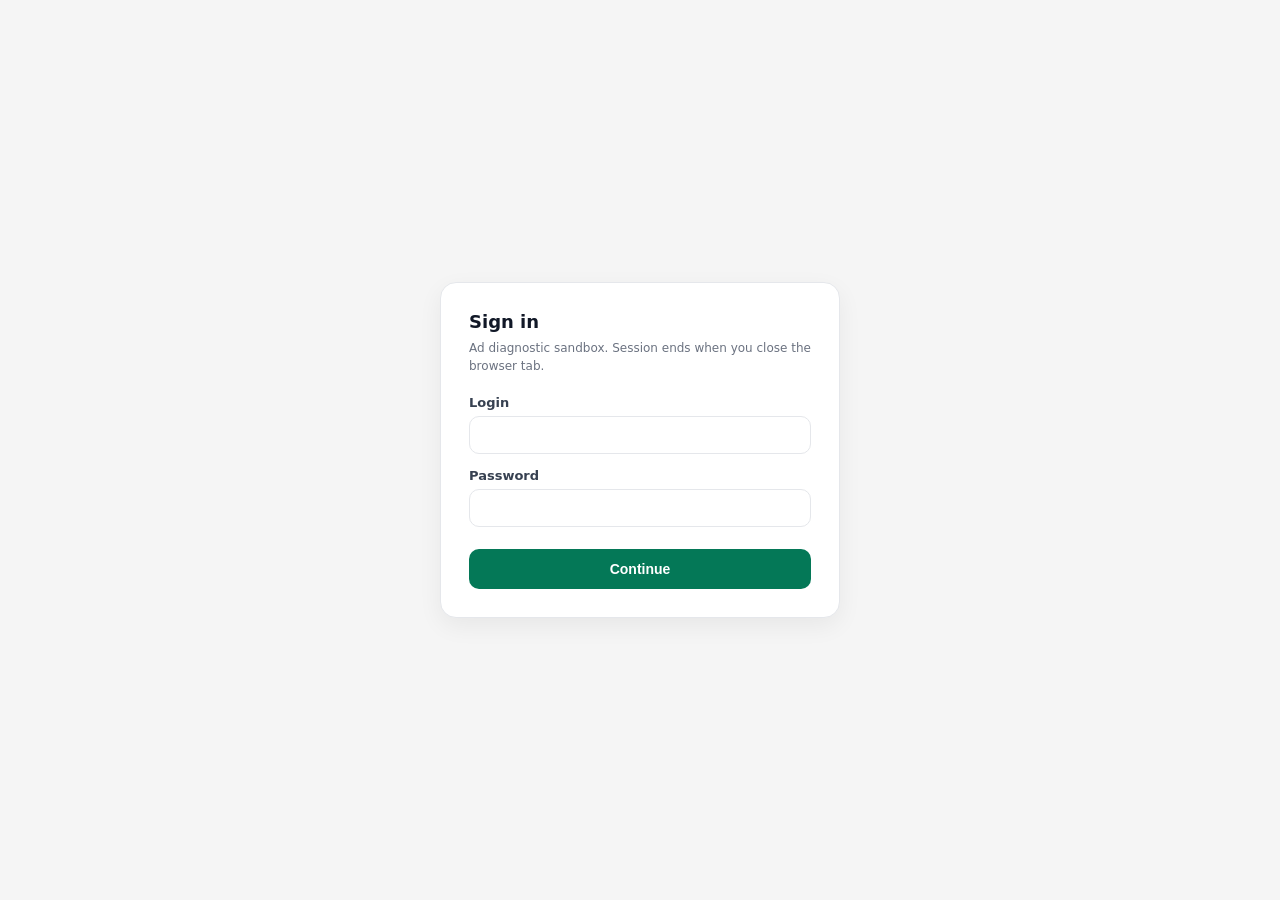
<file: app/index.html>
<!doctype html>
<html lang="en">
  <head>
    <meta charset="UTF-8" />
    <meta name="viewport" content="width=device-width, initial-scale=1.0" />
    <title>Ad Diagnostic Sandbox</title>
    <link rel="stylesheet" href="./shared/ui.css" />
    <style>
      .grid {
        margin-top: 12px;
        display: grid;
        grid-template-columns: repeat(2, minmax(0, 1fr));
        gap: 12px;
      }
      @media (max-width: 720px) { .grid { grid-template-columns: 1fr; } }
      .links { display: grid; gap: 8px; }
      a.link {
        display: flex; align-items: center; justify-content: space-between; gap: 12px;
        padding: 10px 12px; border: 1px solid var(--border); border-radius: 12px;
        text-decoration: none; color: var(--text); background: #fafafa; font-weight: 900;
      }
      a.link:hover { background: var(--green-100); border-color: var(--green-600); }
      .hint { font-size: 12px; color: var(--muted); margin-top: 10px; line-height: 1.4; }
    </style>
  </head>
  <body>
    <script src="./shared/require-auth.js"></script>
    <div class="uiWrap">
      <nav class="uiAppNav" aria-label="Diagnostic sandbox pages">
        <span class="uiAppNav-label">Pages</span>
        <a class="active" href="./index.html">Home</a>
        <a href="./advertiser/banner.html">Banner Adv</a>
        <a href="./advertiser/native.html">Native Adv</a>
        <a href="./publisher/banner.html">Banner Web</a>
        <a href="./publisher/native.html">Native Web</a>
        <a href="./demo/site.html">Demo site</a>
        <a class="uiLink" style="margin-left: auto" href="./login.html" onclick="try { sessionStorage.removeItem('adDiagAuth'); } catch (e) {}">Log out</a>
      </nav>
      <div class="uiTopbar">
        <div>
          <h1>Ad diagnostic sandbox</h1>
          <div class="uiSub">Advertiser → Publisher (Banner + Native)</div>
        </div>
        <div class="uiActions">
          <button id="resetBtn" class="uiBtn" type="button">Reset (clear LocalStorage)</button>
        </div>
      </div>

      <div class="grid">
        <div class="uiCard">
          <h2 style="margin:0 0 10px;font-size:14px;color:#374151;">Advertiser</h2>
          <div class="links">
            <a class="link" href="./advertiser/banner.html" target="_blank" rel="noreferrer"><span>Banner Adv — creatives</span><span>↗</span></a>
            <a class="link" href="./advertiser/native.html" target="_blank" rel="noreferrer"><span>Native Adv — creatives</span><span>↗</span></a>
          </div>
          <div class="hint">
            Build creatives here. After Save they are stored in LocalStorage and available for rendering.
          </div>
        </div>

        <div class="uiCard">
          <h2 style="margin:0 0 10px;font-size:14px;color:#374151;">Publisher</h2>
          <div class="links">
            <a class="link" href="./publisher/banner.html" target="_blank" rel="noreferrer"><span>Banner Web — placements</span><span>↗</span></a>
            <a class="link" href="./publisher/native.html" target="_blank" rel="noreferrer"><span>Native Web — widgets</span><span>↗</span></a>
          </div>
          <div class="hint">
            Configure inventory (placements/widgets). The virtual site uses these settings when rendering.
          </div>
        </div>

        <div class="uiCard" style="grid-column: 1 / -1;">
          <h2 style="margin:0 0 10px;font-size:14px;color:#374151;">Virtual website</h2>
          <div class="links">
            <a class="link" href="./demo/site.html" target="_blank" rel="noreferrer"><span>Open (desktop/mobile + inspector)</span><span>↗</span></a>
          </div>
          <div class="hint">
            Renders ads from storage: banners in <code>data-banner-id</code>, native widgets in <code>data-native-widget</code>.
          </div>
        </div>
      </div>
    </div>

    <script type="module">
      import { resetAll } from "./sdk/storage.js";

      document.getElementById("resetBtn").addEventListener("click", () => {
        resetAll();
        alert("LocalStorage cleared.");
      });
    </script>
  </body>
</html>
</file>
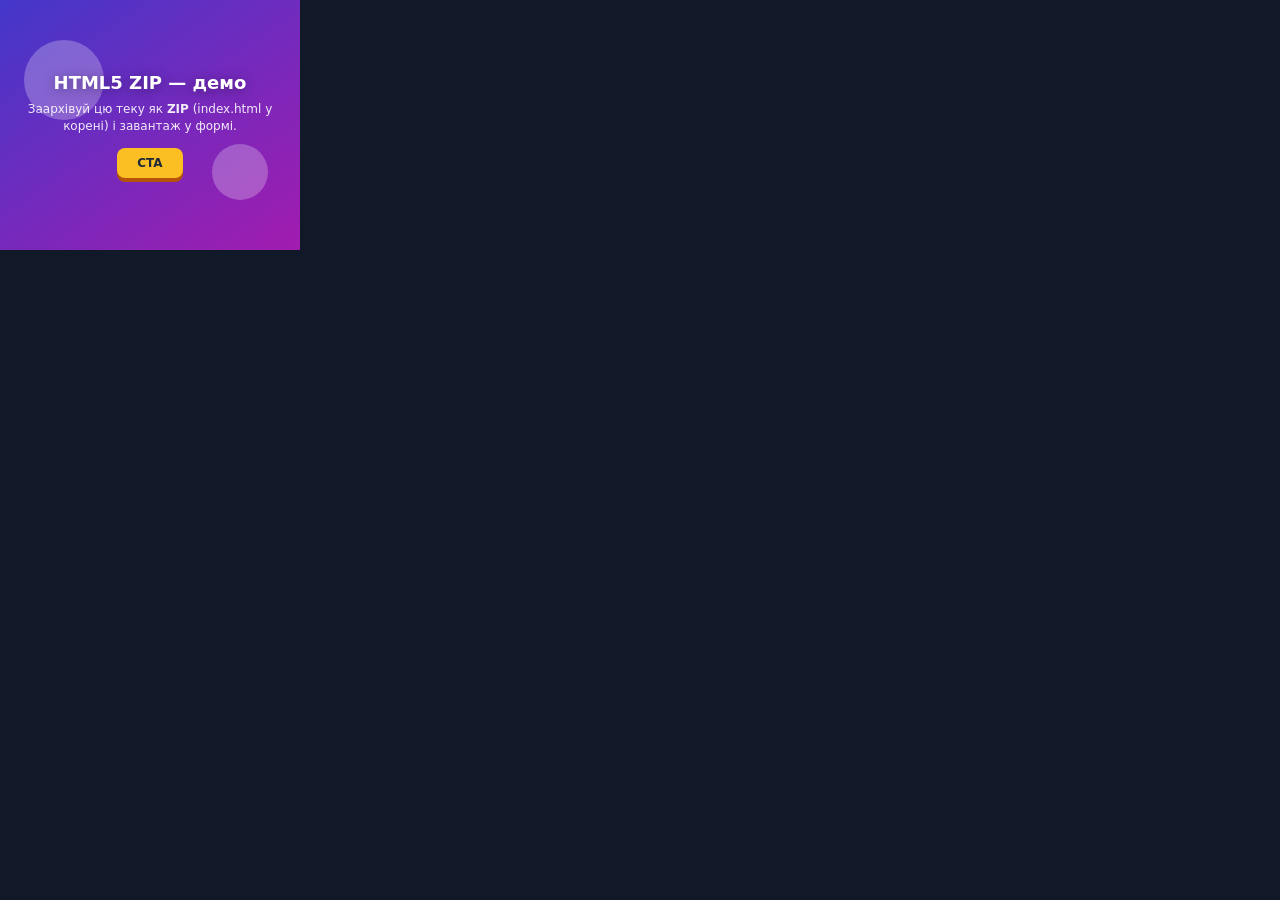
<file: examples/banners/html5-banner-300x250/index.html>
<!DOCTYPE html>
<html lang="uk">
<head>
  <meta charset="UTF-8">
  <meta name="ad.size" content="width=300,height=250">
  <title>HTML5 Banner 300×250</title>
  <style>
    * { box-sizing: border-box; margin: 0; }
    html, body {
      width: 300px; height: 250px;
      overflow: hidden;
      font-family: system-ui, sans-serif;
      background: #111827;
    }
    .stage {
      position: relative;
      width: 100%; height: 100%;
      background: linear-gradient(145deg, #4338ca, #a21caf);
    }
    .orb {
      position: absolute;
      width: 80px; height: 80px;
      border-radius: 50%;
      background: rgba(255,255,255,.25);
      filter: blur(0px);
      animation: float 3.5s ease-in-out infinite;
    }
    .orb:nth-child(1) { left: 24px; top: 40px; animation-delay: 0s; }
    .orb:nth-child(2) { right: 32px; bottom: 50px; animation-delay: .7s; width: 56px; height: 56px; }
    .content {
      position: relative; z-index: 2;
      display: flex; flex-direction: column; align-items: center; justify-content: center;
      height: 100%; padding: 16px;
      color: #fff; text-align: center;
    }
    h1 {
      font-size: 18px; font-weight: 800;
      text-shadow: 0 2px 12px rgba(0,0,0,.35);
    }
    p { margin-top: 8px; font-size: 12px; opacity: .9; line-height: 1.4; }
    .btn {
      margin-top: 14px;
      padding: 8px 20px;
      border-radius: 8px;
      background: #fbbf24; color: #1f2937;
      font-weight: 800; font-size: 12px; text-decoration: none;
      box-shadow: 0 4px 0 #b45309;
      transition: transform .15s;
    }
    .btn:active { transform: translateY(2px); box-shadow: 0 2px 0 #b45309; }
    @keyframes float {
      0%, 100% { transform: translate(0, 0); }
      50% { transform: translate(8px, -10px); }
    }
  </style>
</head>
<body>
  <div id="ad-root" class="stage">
    <div class="orb"></div>
    <div class="orb"></div>
    <div class="content">
      <h1>HTML5 ZIP — демо</h1>
      <p>Заархівуй цю теку як <strong>ZIP</strong> (index.html у корені) і завантаж у формі.</p>
      <a class="btn" href="https://example.com/html5-demo" target="_blank" rel="noopener noreferrer">CTA</a>
    </div>
  </div>
</body>
</html>
</file>
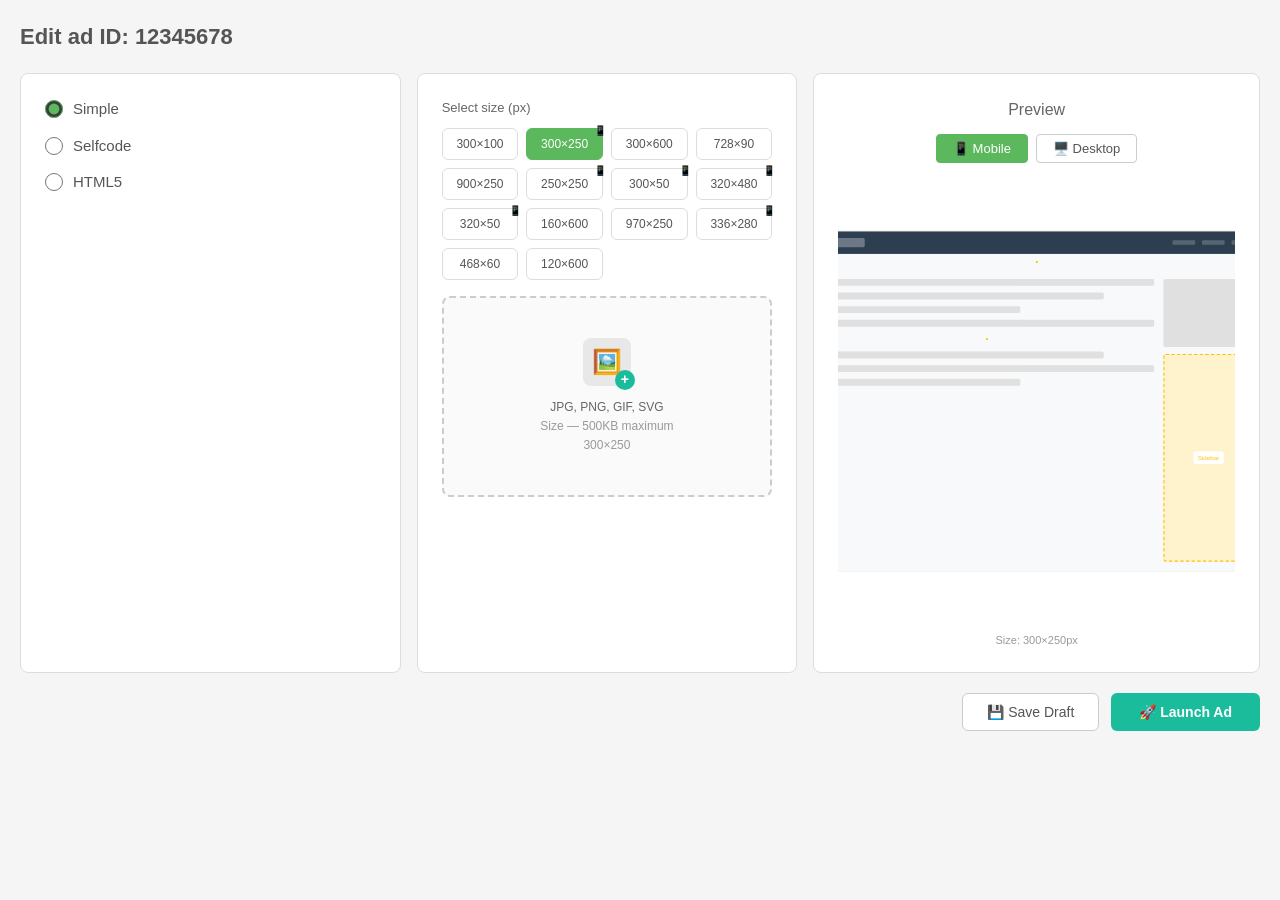
<file: banner_adv.html>
<!DOCTYPE html>
<html lang="en">
<head>
    <meta charset="UTF-8">
    <meta name="viewport" content="width=device-width, initial-scale=1.0">
    <title>Edit Banner Ad — AdNetwork</title>
    <style>
        * { box-sizing: border-box; margin: 0; padding: 0; }
        body {
            font-family: -apple-system, BlinkMacSystemFont, 'Segoe UI', Roboto, sans-serif;
            background: #f5f5f5;
            color: #333;
            line-height: 1.5;
        }
        .container {
            max-width: 1400px;
            margin: 0 auto;
            padding: 20px;
        }

        .header {
            margin-bottom: 20px;
            display: flex;
            justify-content: space-between;
            align-items: center;
        }
        .header h1 {
            font-size: 22px;
            color: #555;
            font-weight: 600;
        }

        .main-layout {
            display: flex;
            gap: 16px;
            align-items: stretch;
        }
        @media (max-width: 900px) {
            .main-layout { flex-direction: column; }
        }

        .card {
            background: white;
            border: 1px solid #ddd;
            border-radius: 8px;
            padding: 24px;
            flex: 1;
            min-width: 0;
            display: flex;
            flex-direction: column;
            height: 600px;
            overflow: hidden;
        }
        .card:last-child {
            flex: 1.2;
        }

        .card-scrollable {
            flex: 1;
            overflow-y: auto;
            overflow-x: hidden;
            margin: -24px;
            padding: 24px;
        }

        .type-option {
            display: flex;
            align-items: center;
            gap: 10px;
            margin-bottom: 14px;
            cursor: pointer;
            font-size: 15px;
            color: #555;
        }
        .type-option input[type="radio"] {
            width: 18px;
            height: 18px;
            accent-color: #5cb85c;
        }
        .type-option:last-child { margin-bottom: 0; }

        .upload-zone {
            border: 2px dashed #ccc;
            border-radius: 8px;
            padding: 40px 20px;
            text-align: center;
            cursor: pointer;
            transition: all 0.2s;
            background: #fafafa;
            display: flex;
            flex-direction: column;
            align-items: center;
            justify-content: center;
            min-height: 200px;
        }
        .upload-zone:hover {
            border-color: #5cb85c;
            background: #f0f9f0;
        }
        .upload-icon {
            width: 48px;
            height: 48px;
            background: #e8e8e8;
            border-radius: 8px;
            display: flex;
            align-items: center;
            justify-content: center;
            margin-bottom: 12px;
            position: relative;
        }
        .upload-icon::before {
            content: "🖼️";
            font-size: 24px;
        }
        .upload-icon .plus {
            position: absolute;
            bottom: -4px;
            right: -4px;
            width: 20px;
            height: 20px;
            background: #1abc9c;
            border-radius: 50%;
            display: flex;
            align-items: center;
            justify-content: center;
            color: white;
            font-size: 14px;
            font-weight: bold;
        }
        .upload-text {
            font-size: 12px;
            color: #999;
            line-height: 1.6;
        }
        .upload-text strong {
            color: #666;
            font-weight: 500;
        }

        .size-label {
            font-size: 13px;
            color: #666;
            margin-bottom: 10px;
            font-weight: 500;
        }
        .size-grid {
            display: grid;
            grid-template-columns: repeat(4, 1fr);
            gap: 8px;
            margin-bottom: 16px;
        }
        @media (max-width: 500px) {
            .size-grid { grid-template-columns: repeat(3, 1fr); }
        }
        .size-btn {
            padding: 8px 4px;
            border: 1px solid #ddd;
            border-radius: 6px;
            background: white;
            font-size: 12px;
            color: #555;
            cursor: pointer;
            text-align: center;
            transition: all 0.15s;
        }
        .size-btn:hover {
            border-color: #5cb85c;
            color: #5cb85c;
        }
        .size-btn.active {
            background: #5cb85c;
            color: white;
            border-color: #5cb85c;
        }
        .size-btn.mobile-friendly {
            position: relative;
        }
        .size-btn.mobile-friendly::after {
            content: "📱";
            position: absolute;
            top: -4px;
            right: -4px;
            font-size: 10px;
        }

        .preview-header {
            text-align: center;
            margin-bottom: 12px;
            flex-shrink: 0;
        }
        .preview-header h3 {
            font-size: 16px;
            color: #666;
            font-weight: 500;
        }
        .preview-toggle {
            display: flex;
            gap: 8px;
            justify-content: center;
            margin-bottom: 16px;
            flex-shrink: 0;
        }
        .preview-toggle button {
            padding: 6px 16px;
            border: 1px solid #ccc;
            background: white;
            border-radius: 4px;
            font-size: 13px;
            cursor: pointer;
            color: #555;
        }
        .preview-toggle button.active {
            background: #5cb85c;
            color: white;
            border-color: #5cb85c;
        }

        .preview-scale-container {
            flex: 1;
            display: flex;
            align-items: center;
            justify-content: center;
            overflow: hidden;
            min-height: 0;
            position: relative;
        }

        .preview-scaler {
            transform-origin: center center;
            transition: transform 0.3s ease;
            display: flex;
            align-items: center;
            justify-content: center;
            width: 800px;
            height: 600px;
        }
        .preview-scaler.mobile-mode {
            width: 375px;
            height: 812px;
        }

        .mock-site {
            border: 1px solid #ddd;
            border-radius: 6px;
            overflow: hidden;
            background: white;
            width: 800px;
            height: 600px;
            display: flex;
            flex-direction: column;
            flex-shrink: 0;
        }
        .mock-header {
            height: 40px;
            background: #2c3e50;
            display: flex;
            align-items: center;
            padding: 0 16px;
            gap: 8px;
            flex-shrink: 0;
        }
        .mock-logo {
            width: 80px;
            height: 16px;
            background: rgba(255,255,255,0.3);
            border-radius: 3px;
        }
        .mock-nav {
            display: flex;
            gap: 12px;
            margin-left: auto;
        }
        .mock-nav-item {
            width: 40px;
            height: 8px;
            background: rgba(255,255,255,0.2);
            border-radius: 2px;
        }
        .mock-body {
            display: flex;
            flex: 1;
            padding: 16px;
            gap: 16px;
            background: #f8f9fa;
            overflow: hidden;
            min-height: 0;
        }
        .mock-content {
            flex: 1;
            display: flex;
            flex-direction: column;
            gap: 12px;
            min-width: 0;
            overflow: hidden;
        }
        .mock-content.full-width {
            width: 100%;
        }
        .mock-text-line {
            height: 12px;
            background: #e0e0e0;
            border-radius: 3px;
            flex-shrink: 0;
        }
        .mock-text-line.short { width: 60%; }
        .mock-text-line.medium { width: 85%; }
        .mock-sidebar {
            width: 160px;
            display: flex;
            flex-direction: column;
            gap: 12px;
            flex-shrink: 0;
            transition: all 0.3s ease;
        }
        .mock-sidebar.hidden {
            display: none;
        }
        .mock-sidebar-box {
            height: 120px;
            background: #e0e0e0;
            border-radius: 4px;
            flex-shrink: 0;
        }

        .banner-slot {
            background: #fff3cd;
            border: 2px dashed #ffc107;
            border-radius: 4px;
            display: flex;
            align-items: center;
            justify-content: center;
            overflow: hidden;
            position: relative;
            flex-shrink: 0;
        }
        .banner-slot .banner-ad {
            display: block;
            width: 100%;
            height: 100%;
            object-fit: contain;
        }
        .banner-slot .slot-label {
            position: absolute;
            font-size: 11px;
            color: #ffc107;
            background: white;
            padding: 3px 8px;
            border-radius: 3px;
            pointer-events: none;
            font-weight: 500;
            white-space: nowrap;
        }
        .banner-slot.has-ad {
            background: transparent;
            border: none;
        }
        .banner-slot.has-ad .slot-label {
            display: none;
        }

        .slot-top {
            margin: 0 16px;
            padding: 12px 0;
            background: #f8f9fa;
            display: flex;
            justify-content: center;
            flex-shrink: 0;
        }

        .slot-inline {
            margin: 8px 0;
            display: flex;
            justify-content: center;
            flex-shrink: 0;
        }

        .slot-sidebar {
            width: 100%;
            flex: 1;
            min-height: 0;
        }

        .mock-site-mobile {
            display: none;
            border: 1px solid #ddd;
            border-radius: 6px;
            overflow: hidden;
            background: white;
            width: 375px;
            height: 812px;
            flex-direction: column;
            flex-shrink: 0;
        }
        .mock-site-mobile .mock-header {
            height: 44px;
            padding: 0 16px;
        }
        .mock-site-mobile .mock-logo {
            width: 70px;
            height: 18px;
        }
        .mock-site-mobile .mock-nav {
            display: none;
        }
        .mock-site-mobile .mock-body {
            flex-direction: column;
            padding: 16px;
            overflow: hidden;
        }
        .mock-site-mobile .mock-sidebar {
            display: none;
        }
        .mock-site-mobile .slot-top {
            margin: 0 16px;
            padding: 12px 0;
        }
        .mock-site-mobile .slot-inline {
            margin: 8px 0;
            justify-content: center;
        }

        .scale-indicator {
            text-align: center;
            font-size: 11px;
            color: #999;
            margin-top: 8px;
            flex-shrink: 0;
        }

        .selfcode-area {
            display: none;
            margin-top: 16px;
        }
        .selfcode-area textarea {
            width: 100%;
            min-height: 120px;
            padding: 12px;
            border: 1px solid #ddd;
            border-radius: 6px;
            font-family: monospace;
            font-size: 12px;
            resize: vertical;
        }
        .selfcode-area .hint {
            font-size: 12px;
            color: #999;
            margin-top: 6px;
        }

        .html5-upload {
            display: none;
            margin-top: 16px;
        }
        .html5-upload .upload-zone {
            padding: 24px;
            min-height: 150px;
        }

        .actions {
            margin-top: 20px;
            display: flex;
            justify-content: flex-end;
            gap: 12px;
        }
        .btn-secondary {
            background: white;
            color: #555;
            border: 1px solid #ccc;
            padding: 10px 24px;
            border-radius: 6px;
            font-size: 14px;
            cursor: pointer;
        }
        .btn-save {
            background: #1abc9c;
            color: white;
            border: none;
            padding: 10px 28px;
            border-radius: 6px;
            font-size: 14px;
            font-weight: 600;
            cursor: pointer;
        }
        .btn-save:hover {
            background: #16a085;
        }

        .mobile-warning {
            padding: 20px;
            text-align: center;
            color: #92400e;
            font-size: 13px;
            line-height: 1.6;
            background: #fef3c7;
            border-radius: 6px;
            border: 1px solid #fcd34d;
        }
        .mobile-warning strong {
            display: block;
            margin-bottom: 8px;
            font-size: 14px;
        }
        .mobile-warning .suggestion {
            margin-top: 12px;
            padding-top: 12px;
            border-top: 1px solid #fcd34d;
            color: #78350f;
        }
        .mobile-warning .suggestion button {
            margin: 4px;
            padding: 6px 14px;
            background: #f59e0b;
            color: white;
            border: none;
            border-radius: 4px;
            font-size: 12px;
            cursor: pointer;
        }
    </style>
</head>
<body>
    <div class="container">
        <div class="header">
            <h1>Edit ad ID: 12345678</h1>
        </div>

        <div class="main-layout">
            <!-- Column 1: Ad Type -->
            <div class="card">
                <div class="card-scrollable">
                    <label class="type-option">
                        <input type="radio" name="adType" value="simple" checked onchange="switchType('simple')">
                        Simple
                    </label>
                    <label class="type-option">
                        <input type="radio" name="adType" value="selfcode" onchange="switchType('selfcode')">
                        Selfcode
                    </label>
                    <label class="type-option">
                        <input type="radio" name="adType" value="html5" onchange="switchType('html5')">
                        HTML5
                    </label>

                    <div class="selfcode-area" id="selfcodeArea">
                        <textarea placeholder="<!-- Paste your HTML/JS code here -->"></textarea>
                        <div class="hint">Supports HTML, CSS, JavaScript. Max 500KB.</div>
                    </div>

                    <div class="html5-upload" id="html5Area">
                        <div class="upload-zone" onclick="document.getElementById('html5File').click()">
                            <div class="upload-icon"><div class="plus">+</div></div>
                            <div class="upload-text">
                                <strong>Upload ZIP archive</strong><br>
                                index.html + assets<br>
                                Max 2MB
                            </div>
                        </div>
                        <input type="file" id="html5File" accept=".zip" style="display: none;">
                    </div>
                </div>
            </div>

            <!-- Column 2: Upload & Sizes -->
            <div class="card">
                <div class="card-scrollable">
                    <div class="size-label">Select size (px)</div>
                    <div class="size-grid" id="sizeGrid">
                        <button class="size-btn" onclick="selectSize(this, 300, 100)">300×100</button>
                        <button class="size-btn mobile-friendly active" onclick="selectSize(this, 300, 250)">300×250</button>
                        <button class="size-btn" onclick="selectSize(this, 300, 600)">300×600</button>
                        <button class="size-btn" onclick="selectSize(this, 728, 90)">728×90</button>
                        <button class="size-btn" onclick="selectSize(this, 900, 250)">900×250</button>
                        <button class="size-btn mobile-friendly" onclick="selectSize(this, 250, 250)">250×250</button>
                        <button class="size-btn mobile-friendly" onclick="selectSize(this, 300, 50)">300×50</button>
                        <button class="size-btn mobile-friendly" onclick="selectSize(this, 320, 480)">320×480</button>
                        <button class="size-btn mobile-friendly" onclick="selectSize(this, 320, 50)">320×50</button>
                        <button class="size-btn" onclick="selectSize(this, 160, 600)">160×600</button>
                        <button class="size-btn" onclick="selectSize(this, 970, 250)">970×250</button>
                        <button class="size-btn mobile-friendly" onclick="selectSize(this, 336, 280)">336×280</button>
                        <button class="size-btn" onclick="selectSize(this, 468, 60)">468×60</button>
                        <button class="size-btn" onclick="selectSize(this, 120, 600)">120×600</button>
                    </div>

                    <div class="upload-zone" id="simpleUpload" onclick="document.getElementById('bannerFile').click()">
                        <div class="upload-icon"><div class="plus">+</div></div>
                        <div class="upload-text">
                            <strong>JPG, PNG, GIF, SVG</strong><br>
                            Size — 500KB maximum<br>
                            <span id="currentSize">300×250</span>
                        </div>
                    </div>
                    <input type="file" id="bannerFile" accept="image/*" style="display: none;" onchange="handleImageUpload(this)">
                </div>
            </div>

            <!-- Column 3: Preview -->
            <div class="card">
                <div class="preview-header">
                    <h3>Preview</h3>
                </div>
                <div class="preview-toggle">
                    <button class="active" onclick="setPreviewDevice('mobile')">📱 Mobile</button>
                    <button onclick="setPreviewDevice('desktop')">🖥️ Desktop</button>
                </div>

                <div class="preview-scale-container" id="previewContainer">
                    <div class="preview-scaler" id="previewScaler">
                        <!-- Desktop -->
                        <div class="mock-site" id="mockDesktop">
                            <div class="mock-header">
                                <div class="mock-logo"></div>
                                <div class="mock-nav">
                                    <div class="mock-nav-item"></div>
                                    <div class="mock-nav-item"></div>
                                    <div class="mock-nav-item"></div>
                                </div>
                            </div>
                            <div class="slot-top">
                                <div class="banner-slot" id="slotTopDesktop">
                                    <span class="slot-label">Top Banner</span>
                                </div>
                            </div>
                            <div class="mock-body">
                                <div class="mock-content" id="mockContentDesktop">
                                    <div class="mock-text-line"></div>
                                    <div class="mock-text-line medium"></div>
                                    <div class="mock-text-line short"></div>
                                    <div class="mock-text-line"></div>
                                    <div class="slot-inline">
                                        <div class="banner-slot" id="slotInlineDesktop">
                                            <span class="slot-label">Inline Banner</span>
                                        </div>
                                    </div>
                                    <div class="mock-text-line medium"></div>
                                    <div class="mock-text-line"></div>
                                    <div class="mock-text-line short"></div>
                                </div>
                                <div class="mock-sidebar" id="mockSidebarDesktop">
                                    <div class="mock-sidebar-box"></div>
                                    <div class="banner-slot slot-sidebar" id="slotSidebarDesktop">
                                        <span class="slot-label">Sidebar</span>
                                    </div>
                                </div>
                            </div>
                        </div>

                        <!-- Mobile -->
                        <div class="mock-site-mobile" id="mockMobile">
                            <div class="mock-header">
                                <div class="mock-logo"></div>
                                <div class="mock-nav">
                                    <div class="mock-nav-item"></div>
                                    <div class="mock-nav-item"></div>
                                </div>
                            </div>
                            <div class="slot-top">
                                <div class="banner-slot" id="slotTopMobile">
                                    <span class="slot-label">Top</span>
                                </div>
                            </div>
                            <div class="mock-body">
                                <div class="mock-content">
                                    <div class="mock-text-line"></div>
                                    <div class="mock-text-line medium"></div>
                                    <div class="mock-text-line short"></div>
                                    <div class="slot-inline">
                                        <div class="banner-slot" id="slotInlineMobile">
                                            <span class="slot-label">Inline</span>
                                        </div>
                                    </div>
                                    <div class="mock-text-line"></div>
                                    <div class="mock-text-line medium"></div>
                                    <div class="mock-text-line short"></div>
                                    <div class="slot-inline">
                                        <div class="banner-slot" id="slotBottomMobile">
                                            <span class="slot-label">Bottom</span>
                                        </div>
                                    </div>
                                </div>
                            </div>
                        </div>
                    </div>
                </div>

                <div class="scale-indicator" id="scaleIndicator"></div>
            </div>
        </div>

        <div class="actions">
            <button class="btn-secondary">💾 Save Draft</button>
            <button class="btn-save" onclick="saveBanner()">🚀 Launch Ad</button>
        </div>
    </div>

    <script>
        const MOBILE_FRIENDLY_SIZES = ['300×250', '250×250', '300×50', '320×480', '320×50', '336×280'];
        
        let currentWidth = 300;
        let currentHeight = 250;
        let uploadedImage = null;

        function selectSize(btn, w, h) {
            document.querySelectorAll('.size-btn').forEach(b => b.classList.remove('active'));
            btn.classList.add('active');
            currentWidth = w;
            currentHeight = h;
            document.getElementById('currentSize').textContent = `${w}×${h}`;
            updatePreviewPlacement();
        }

        function updatePreviewPlacement() {
            const isMobile = document.querySelector('.preview-toggle button.active').textContent.includes('Mobile');
            const sizeKey = `${currentWidth}×${currentHeight}`;
            const isMobileFriendly = MOBILE_FRIENDLY_SIZES.includes(sizeKey);
            
            const isSkyscraper = currentHeight >= 600 && currentWidth <= 160;
            const isLeaderboard = currentHeight <= 100 && currentWidth >= 468;

            // ============================================
            // DESKTOP SLOTS
            // ============================================
            const slotTop = document.getElementById('slotTopDesktop');
            const slotInline = document.getElementById('slotInlineDesktop');
            const slotSidebar = document.getElementById('slotSidebarDesktop');
            const sidebar = document.getElementById('mockSidebarDesktop');
            const content = document.getElementById('mockContentDesktop');

            // Скидаємо ВСІ десктоп слоти до дефолту
            resetSlot(slotTop, 'Top Banner');
            resetSlot(slotInline, 'Inline Banner');
            resetSlot(slotSidebar, 'Sidebar');

            if (!isMobile) {
                if (isSkyscraper) {
                    sidebar.classList.remove('hidden');
                    content.classList.remove('full-width');
                    setSlotSize(slotSidebar, currentWidth, currentHeight);
                    slotSidebar.querySelector('.slot-label').textContent = `Sidebar ${sizeKey}`;
                    placeAd(slotSidebar);
                } else if (isLeaderboard) {
                    sidebar.classList.add('hidden');
                    content.classList.add('full-width');
                    setSlotSize(slotTop, currentWidth, currentHeight);
                    slotTop.querySelector('.slot-label').textContent = `Top Banner ${sizeKey}`;
                    placeAd(slotTop);
                } else {
                    sidebar.classList.add('hidden');
                    content.classList.add('full-width');
                    setSlotSize(slotInline, currentWidth, currentHeight);
                    slotInline.querySelector('.slot-label').textContent = `Inline ${sizeKey}`;
                    placeAd(slotInline);
                }
            }

            // ============================================
            // MOBILE SLOTS
            // ============================================
            const slotTopMob = document.getElementById('slotTopMobile');
            const slotInlineMob = document.getElementById('slotInlineMobile');
            const slotBottomMob = document.getElementById('slotBottomMobile');

            // Скидаємо ВСІ мобільні слоти до дефолту
            resetSlot(slotTopMob, 'Top');
            resetSlot(slotInlineMob, 'Inline');
            resetSlot(slotBottomMob, 'Bottom');

            if (isMobile) {
                if (!isMobileFriendly) {
                    showMobileWarning(slotInlineMob, sizeKey);
                } else if (currentHeight <= 100) {
                    setSlotSize(slotTopMob, currentWidth, currentHeight);
                    slotTopMob.querySelector('.slot-label').textContent = `Top ${sizeKey}`;
                    placeAd(slotTopMob);
                } else if (currentHeight >= 400) {
                    setSlotSize(slotInlineMob, currentWidth, currentHeight);
                    slotInlineMob.querySelector('.slot-label').textContent = `Inline ${sizeKey}`;
                    placeAd(slotInlineMob);
                } else {
                    setSlotSize(slotBottomMob, currentWidth, currentHeight);
                    slotBottomMob.querySelector('.slot-label').textContent = `Bottom ${sizeKey}`;
                    placeAd(slotBottomMob);
                }
            }

            // ============================================
            // SCALE
            // ============================================
            applyScale();

            // Indicator
            const indicator = document.getElementById('scaleIndicator');
            if (isMobile && !isMobileFriendly) {
                indicator.textContent = `⚠️ Not recommended for mobile`;
                indicator.style.color = '#f59e0b';
            } else {
                indicator.textContent = `Size: ${currentWidth}×${currentHeight}px`;
                indicator.style.color = '#999';
            }
        }

        function resetSlot(slot, defaultLabel) {
            slot.classList.remove('has-ad');
            slot.style.width = '';
            slot.style.height = '';
            slot.innerHTML = `<span class="slot-label">${defaultLabel}</span>`;
        }

        function setSlotSize(slot, w, h) {
            slot.style.width = w + 'px';
            slot.style.height = h + 'px';
        }

        function placeAd(slot) {
            if (uploadedImage) {
                slot.innerHTML = `<img src="${uploadedImage}" class="banner-ad" alt="Banner">`;
                slot.classList.add('has-ad');
            }
        }

        function applyScale() {
            const container = document.getElementById('previewContainer');
            const scaler = document.getElementById('previewScaler');
            const isMobile = document.querySelector('.preview-toggle button.active').textContent.includes('Mobile');
            
            const baseWidth = isMobile ? 375 : 800;
            const baseHeight = isMobile ? 812 : 600;
            
            const availableWidth = container.clientWidth;
            const availableHeight = container.clientHeight;
            
            const scaleX = availableWidth / baseWidth;
            const scaleY = availableHeight / baseHeight;
            const scale = Math.min(scaleX, scaleY, 1);
            
            scaler.className = isMobile ? 'preview-scaler mobile-mode' : 'preview-scaler';
            scaler.style.transform = `scale(${scale})`;
        }

        function showMobileWarning(slot, currentSize) {
            const suggestions = MOBILE_FRIENDLY_SIZES.map(s => {
                const [w, h] = s.split('×');
                return `<button onclick="selectSizeFromWarning(${w}, ${h})">${s}</button>`;
            }).join(' ');
            
            slot.innerHTML = `
                <div class="mobile-warning">
                    <strong>⚠️ ${currentSize} is not mobile-friendly</strong>
                    This banner may not display correctly on smartphones.<br>
                    Text and buttons could be too small to tap.
                    <div class="suggestion">
                        <strong>Suggested mobile sizes:</strong><br>
                        ${suggestions}
                    </div>
                </div>
            `;
            slot.style.width = '300px';
            slot.style.height = 'auto';
        }

        function selectSizeFromWarning(w, h) {
            const sizeKey = `${w}×${h}`;
            const btn = Array.from(document.querySelectorAll('.size-btn')).find(b => b.textContent === sizeKey);
            if (btn) selectSize(btn, w, h);
        }

        function setPreviewDevice(device) {
            const buttons = document.querySelectorAll('.preview-toggle button');
            buttons.forEach(b => b.classList.remove('active'));
            
            const desktop = document.getElementById('mockDesktop');
            const mobile = document.getElementById('mockMobile');

            if (device === 'mobile') {
                buttons[0].classList.add('active');
                desktop.style.display = 'none';
                mobile.style.display = 'flex';
            } else {
                buttons[1].classList.add('active');
                desktop.style.display = 'flex';
                mobile.style.display = 'none';
            }
            
            // Перемальовуємо все з нуля
            setTimeout(updatePreviewPlacement, 50);
        }

        function switchType(type) {
            const simpleUpload = document.getElementById('simpleUpload');
            const selfcodeArea = document.getElementById('selfcodeArea');
            const html5Area = document.getElementById('html5Area');
            
            simpleUpload.style.display = 'none';
            selfcodeArea.style.display = 'none';
            html5Area.style.display = 'none';
            
            if (type === 'simple') simpleUpload.style.display = 'flex';
            else if (type === 'selfcode') selfcodeArea.style.display = 'block';
            else if (type === 'html5') html5Area.style.display = 'block';
        }

        function handleImageUpload(input) {
            if (input.files && input.files[0]) {
                const reader = new FileReader();
                reader.onload = function(e) {
                    uploadedImage = e.target.result;
                    updatePreviewPlacement();
                };
                reader.readAsDataURL(input.files[0]);
            }
        }

        function saveBanner() {
            const type = document.querySelector('input[name="adType"]:checked').value;
            const data = {
                adId: 12345678,
                type: type,
                size: `${currentWidth}×${currentHeight}`
            };
            console.log('Banner saved:', data);
            alert('Banner saved! Check console.');
        }

        // Init
        window.addEventListener('resize', () => {
            clearTimeout(window.resizeTimer);
            window.resizeTimer = setTimeout(applyScale, 100);
        });
        
        window.addEventListener('load', () => {
            setTimeout(updatePreviewPlacement, 100);
        });
    </script>
</body>
</html>
</file>
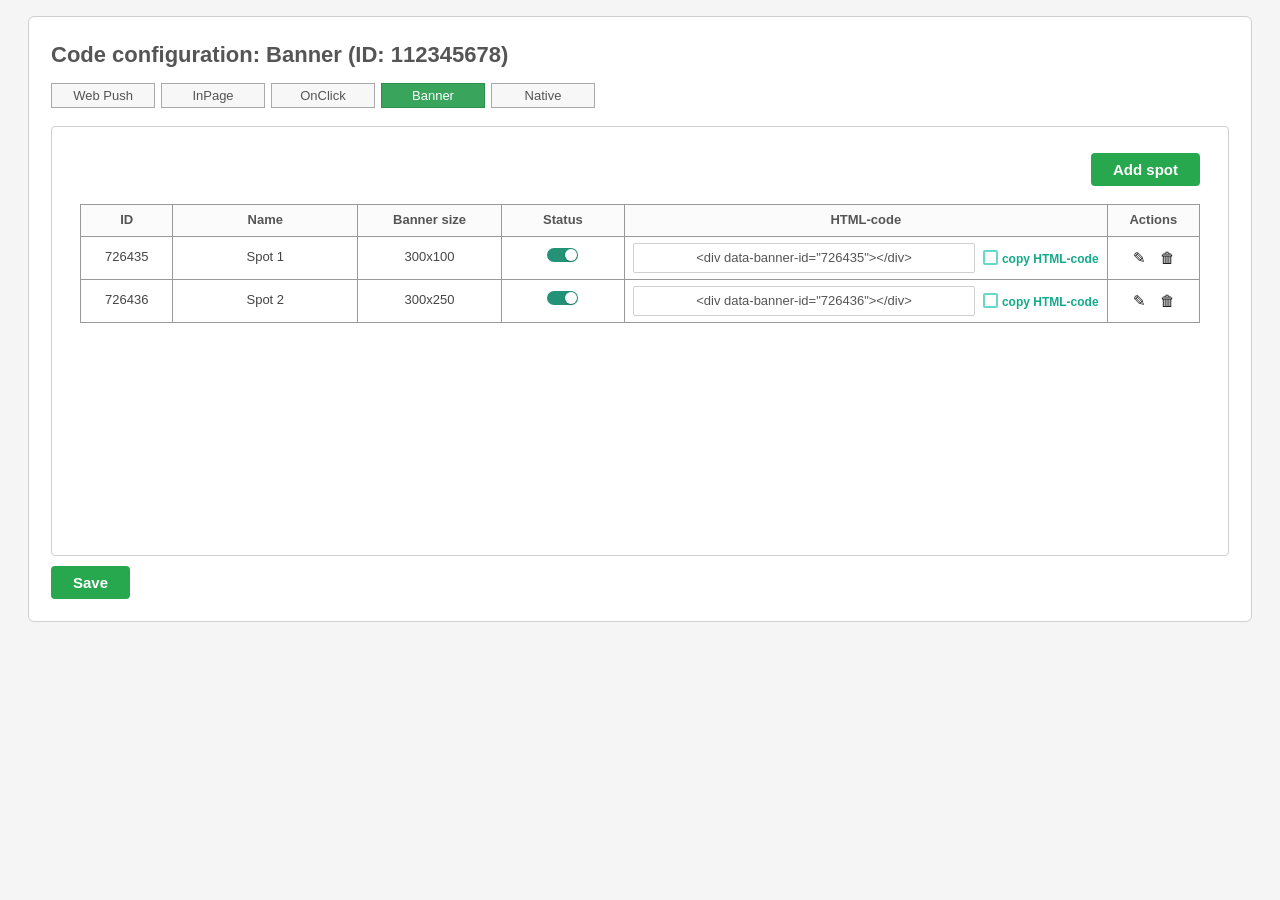
<file: banner_web.html>
<!DOCTYPE html>
<html lang="en">
<head>
    <meta charset="UTF-8">
    <meta name="viewport" content="width=device-width, initial-scale=1.0">
    <title>Banner Spot Configuration — Publisher</title>
    <style>
        * { box-sizing: border-box; margin: 0; padding: 0; }
        body {
            font-family: -apple-system, BlinkMacSystemFont, 'Segoe UI', Roboto, sans-serif;
            background: #f5f5f5;
            color: #444;
            line-height: 1.45;
        }
        .container {
            max-width: 1400px;
            margin: 0 auto;
            padding: 16px 28px;
        }
        .page {
            background: #fff;
            border: 1px solid #cfcfcf;
            border-radius: 6px;
            padding: 22px;
            min-height: 500px;
        }
        .page.hidden { display: none; }
        .header {
            display: flex;
            align-items: center;
            justify-content: space-between;
            gap: 16px;
            margin-bottom: 12px;
        }
        h1 {
            font-size: 22px;
            font-weight: 600;
            color: #555;
        }
        .format-tabs {
            display: flex;
            gap: 6px;
            margin-bottom: 18px;
            flex-wrap: wrap;
        }
        .format-tab {
            min-width: 104px;
            padding: 5px 18px;
            border: 1px solid #aaa;
            background: #f7f7f7;
            color: #555;
            font-size: 13px;
            line-height: 1;
            text-align: center;
            cursor: default;
        }
        .format-tab.active {
            background: #39a45c;
            border-color: #2f8f4f;
            color: #fff;
        }
        .panel {
            border: 1px solid #cfcfcf;
            border-radius: 4px;
            padding: 26px 28px;
            min-height: 430px;
        }
        .panel-toolbar {
            display: flex;
            justify-content: flex-end;
            margin-bottom: 18px;
        }
        .btn {
            border: 0;
            border-radius: 4px;
            padding: 8px 22px;
            font-size: 15px;
            font-weight: 600;
            cursor: pointer;
            color: #fff;
            background: #27a84f;
        }
        .btn:hover { background: #208e42; }
        .btn.secondary {
            background: #f5f5f5;
            color: #555;
            border: 1px solid #bbb;
        }
        .btn.secondary:hover { background: #ebebeb; }
        .actions-row {
            display: flex;
            gap: 10px;
            margin-top: 10px;
        }
        table {
            width: 100%;
            border-collapse: collapse;
            table-layout: fixed;
            font-size: 13px;
        }
        th,
        td {
            border: 1px solid #999;
            padding: 6px 8px;
            text-align: center;
            vertical-align: middle;
        }
        th {
            font-weight: 600;
            color: #555;
            background: #fbfbfb;
        }
        .col-id { width: 9%; }
        .col-name { width: 18%; }
        .col-size { width: 14%; }
        .col-status { width: 12%; }
        .col-code { width: 47%; }
        .col-actions { width: 9%; }
        .code-cell {
            display: grid;
            grid-template-columns: minmax(120px, 1fr) auto;
            gap: 8px;
            align-items: center;
        }
        .code-input {
            width: 100%;
            height: 24px;
            border: 1px solid #c8c8c8;
            border-radius: 2px;
            padding: 3px 8px;
            color: #777;
            font-size: 12px;
            text-align: center;
            background: #fff;
        }
        .copy-btn {
            border: 0;
            background: transparent;
            color: #15aa8b;
            font-size: 12px;
            font-weight: 600;
            cursor: pointer;
            white-space: nowrap;
        }
        .copy-btn::before {
            content: "";
            display: inline-block;
            width: 11px;
            height: 11px;
            border: 2px solid #66d8ca;
            border-radius: 2px;
            margin-right: 4px;
            vertical-align: -2px;
        }
        .icon-btn {
            width: 24px;
            height: 24px;
            border: 0;
            background: transparent;
            cursor: pointer;
            color: #111;
            font-size: 15px;
            line-height: 24px;
        }
        .icon-btn:hover { color: #27a84f; }
        .switch {
            position: relative;
            display: inline-block;
            width: 31px;
            height: 14px;
        }
        .switch input {
            opacity: 0;
            width: 0;
            height: 0;
        }
        .slider {
            position: absolute;
            inset: 0;
            cursor: pointer;
            background: #d9d9d9;
            border-radius: 20px;
            transition: 0.2s;
        }
        .slider::before {
            content: "";
            position: absolute;
            width: 12px;
            height: 12px;
            left: 1px;
            top: 1px;
            background: #fff;
            border-radius: 50%;
            box-shadow: 0 1px 2px rgba(0,0,0,0.25);
            transition: 0.2s;
        }
        .switch input:checked + .slider {
            background: #239277;
        }
        .switch input:checked + .slider::before {
            transform: translateX(17px);
        }
        .form-page {
            max-width: none;
        }
        .form-title {
            margin-bottom: 30px;
        }
        .form-title h1 {
            font-size: 21px;
        }
        .form-group {
            margin-bottom: 17px;
        }
        label {
            display: block;
            margin-bottom: 6px;
            font-size: 13px;
            color: #555;
        }
        input[type="text"],
        select {
            width: 100%;
            height: 30px;
            border: 1px solid #cfcfcf;
            border-radius: 2px;
            padding: 4px 8px;
            font-size: 13px;
            color: #555;
            background: #fff;
        }
        select {
            appearance: none;
            background-image: linear-gradient(45deg, transparent 50%, #111 50%), linear-gradient(135deg, #111 50%, transparent 50%);
            background-position: calc(100% - 17px) 12px, calc(100% - 11px) 12px;
            background-size: 6px 6px, 6px 6px;
            background-repeat: no-repeat;
        }
        .radio-row {
            display: flex;
            align-items: center;
            gap: 6px;
            color: #555;
            font-size: 13px;
        }
        .radio-row input {
            width: 13px;
            height: 13px;
            accent-color: #239277;
        }
        .form-actions {
            display: flex;
            align-items: center;
            gap: 10px;
            margin-top: 54px;
        }
        .save-list {
            margin-top: 10px;
        }
        @media (max-width: 800px) {
            .container { padding: 12px; }
            .page { padding: 16px; }
            .panel { padding: 14px; overflow-x: auto; }
            table { min-width: 860px; }
            h1 { font-size: 19px; }
            .format-tab { flex: 1 1 120px; }
        }
    </style>
</head>
<body>
    <div class="container">
        <section class="page" id="listView">
            <div class="header">
                <h1>Code configuration: Banner (ID: 112345678)</h1>
            </div>

            <div class="format-tabs">
                <div class="format-tab">Web Push</div>
                <div class="format-tab">InPage</div>
                <div class="format-tab">OnClick</div>
                <div class="format-tab active">Banner</div>
                <div class="format-tab">Native</div>
            </div>

            <div class="panel">
                <div class="panel-toolbar">
                    <button class="btn" type="button" onclick="openSpotForm()">Add spot</button>
                </div>

                <table>
                    <thead>
                        <tr>
                            <th class="col-id">ID</th>
                            <th class="col-name">Name</th>
                            <th class="col-size">Banner size</th>
                            <th class="col-status">Status</th>
                            <th class="col-code">HTML-code</th>
                            <th class="col-actions">Actions</th>
                        </tr>
                    </thead>
                    <tbody id="spotsTable"></tbody>
                </table>
            </div>

            <button class="btn save-list" type="button" onclick="saveConfiguration()">Save</button>
        </section>

        <section class="page hidden" id="formView">
            <div class="form-page">
                <div class="form-title">
                    <h1 id="formTitle">Add spot for ID: 112345678</h1>
                </div>

                <form id="spotForm" onsubmit="saveSpot(event)">
                    <div class="form-group">
                        <label for="spotName">Name</label>
                        <input type="text" id="spotName" required>
                    </div>

                    <div class="form-group">
                        <label for="bannerSize">Banner size</label>
                        <select id="bannerSize">
                            <option>300x100</option>
                            <option>300x250</option>
                            <option>300x600</option>
                            <option>728x90</option>
                            <option>900x250</option>
                            <option>970x250</option>
                            <option>160x600</option>
                            <option>120x600</option>
                            <option>468x60</option>
                            <option>320x50</option>
                        </select>
                    </div>

                    <div class="form-group">
                        <label>Banner mode</label>
                        <label class="radio-row">
                            <input type="radio" name="bannerMode" value="bright">
                            Bright
                        </label>
                    </div>

                    <div class="form-group">
                        <label>Status</label>
                        <label class="switch">
                            <input type="checkbox" id="spotStatus" checked>
                            <span class="slider"></span>
                        </label>
                    </div>

                    <div class="form-actions">
                        <button class="btn" type="submit">Save</button>
                        <button class="btn secondary" type="button" onclick="showListView()">Cancel</button>
                    </div>
                </form>
            </div>
        </section>
    </div>

    <script>
        const siteId = 112345678;
        let editingSpotId = null;
        let nextSpotId = 726437;
        const spots = [
            { id: 726435, name: 'Spot 1', size: '300x100', status: true, mode: '' },
            { id: 726436, name: 'Spot 2', size: '300x250', status: true, mode: '' }
        ];

        function htmlCode(spot) {
            return `<div data-banner-id="${spot.id}"></div>`;
        }

        function renderSpots() {
            const tbody = document.getElementById('spotsTable');
            tbody.innerHTML = spots.map(spot => `
                <tr>
                    <td>${spot.id}</td>
                    <td>${spot.name}</td>
                    <td>${spot.size}</td>
                    <td>
                        <label class="switch" title="Toggle status">
                            <input type="checkbox" ${spot.status ? 'checked' : ''} onchange="toggleSpotStatus(${spot.id}, this.checked)">
                            <span class="slider"></span>
                        </label>
                    </td>
                    <td>
                        <div class="code-cell">
                            <input class="code-input" type="text" readonly value='${htmlCode(spot)}'>
                            <button class="copy-btn" type="button" onclick="copyHtmlCode(${spot.id})">copy HTML-code</button>
                        </div>
                    </td>
                    <td>
                        <button class="icon-btn" type="button" title="Edit spot" onclick="openSpotForm(${spot.id})">&#9998;</button>
                        <button class="icon-btn" type="button" title="Delete spot" onclick="deleteSpot(${spot.id})">&#128465;</button>
                    </td>
                </tr>
            `).join('');
        }

        function openSpotForm(spotId) {
            editingSpotId = spotId || null;
            const spot = spots.find(item => item.id === spotId);

            document.getElementById('formTitle').textContent = editingSpotId
                ? `Edit spot for ID: ${siteId}`
                : `Add spot for ID: ${siteId}`;
            document.getElementById('spotName').value = spot ? spot.name : `Spot ${spots.length + 1}`;
            document.getElementById('bannerSize').value = spot ? spot.size : '300x100';
            document.getElementById('spotStatus').checked = spot ? spot.status : true;
            document.querySelector('input[name="bannerMode"][value="bright"]').checked = spot ? spot.mode === 'bright' : false;

            document.getElementById('listView').classList.add('hidden');
            document.getElementById('formView').classList.remove('hidden');
        }

        function showListView() {
            document.getElementById('formView').classList.add('hidden');
            document.getElementById('listView').classList.remove('hidden');
        }

        function saveSpot(event) {
            event.preventDefault();
            const modeInput = document.querySelector('input[name="bannerMode"]:checked');
            const data = {
                name: document.getElementById('spotName').value.trim(),
                size: document.getElementById('bannerSize').value,
                status: document.getElementById('spotStatus').checked,
                mode: modeInput ? modeInput.value : ''
            };

            if (editingSpotId) {
                const spot = spots.find(item => item.id === editingSpotId);
                Object.assign(spot, data);
            } else {
                spots.push({ id: nextSpotId++, ...data });
            }

            renderSpots();
            showListView();
        }

        function toggleSpotStatus(spotId, status) {
            const spot = spots.find(item => item.id === spotId);
            if (spot) spot.status = status;
        }

        function deleteSpot(spotId) {
            const index = spots.findIndex(item => item.id === spotId);
            if (index !== -1) {
                spots.splice(index, 1);
                renderSpots();
            }
        }

        function copyHtmlCode(spotId) {
            const spot = spots.find(item => item.id === spotId);
            if (!spot) return;

            const code = htmlCode(spot);
            if (navigator.clipboard) {
                navigator.clipboard.writeText(code);
            }
        }

        function saveConfiguration() {
            console.log('Banner spots saved:', spots);
            alert('Configuration saved! Check console for JSON.');
        }

        renderSpots();
    </script>
</body>
</html>
</file>
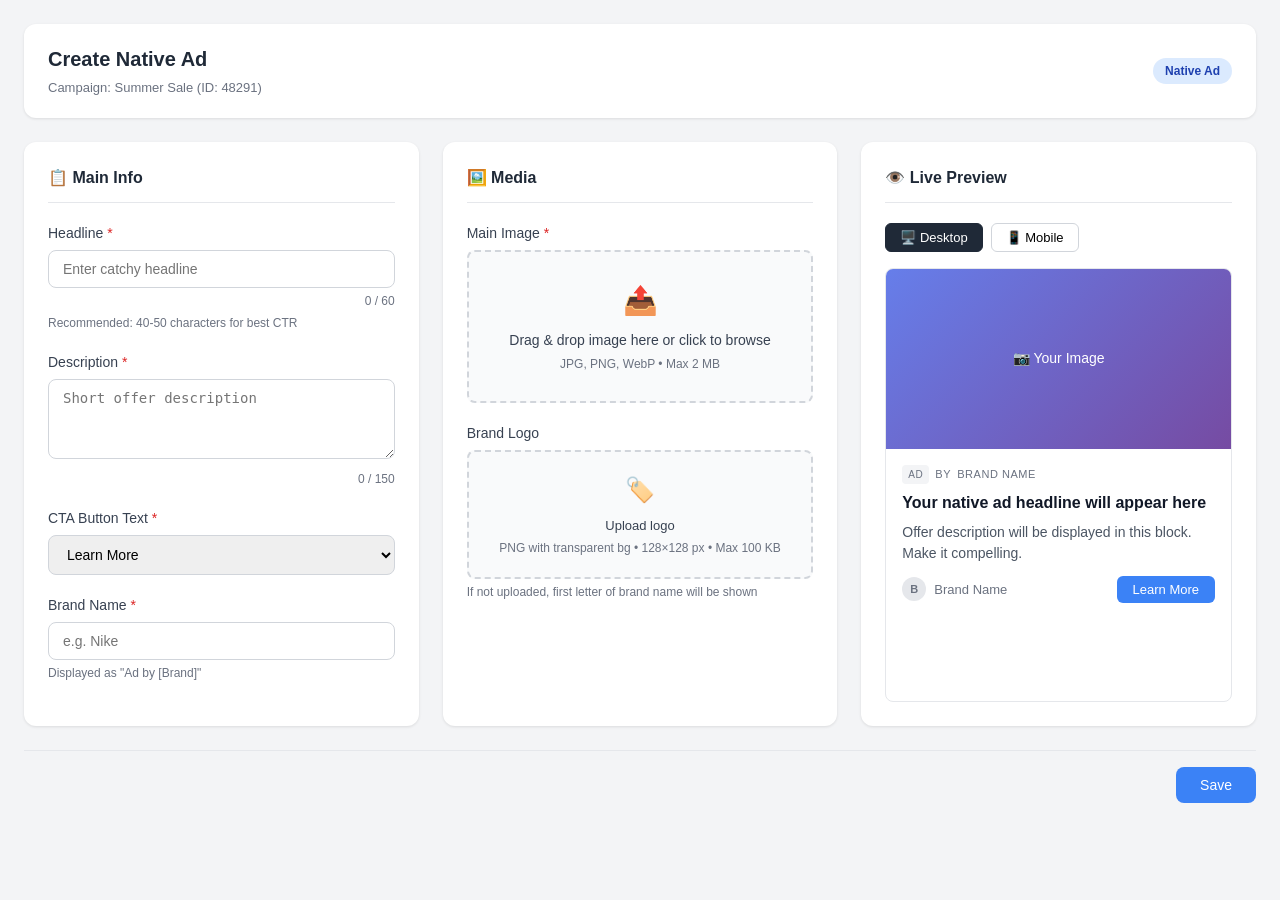
<file: native_adv.html>
<!DOCTYPE html>
<html lang="en">
<head>
    <meta charset="UTF-8">
    <meta name="viewport" content="width=device-width, initial-scale=1.0">
    <title>Create Native Ad — AdNetwork</title>
    <style>
        * { box-sizing: border-box; margin: 0; padding: 0; }
        body {
            font-family: -apple-system, BlinkMacSystemFont, 'Segoe UI', Roboto, sans-serif;
            background: #f3f4f6;
            color: #1f2937;
            line-height: 1.5;
        }
        .container {
            max-width: 1400px;
            margin: 0 auto;
            padding: 24px;
        }

        /* Header */
        .header {
            background: white;
            padding: 20px 24px;
            border-radius: 12px;
            box-shadow: 0 1px 3px rgba(0,0,0,0.1);
            display: flex;
            justify-content: space-between;
            align-items: center;
            margin-bottom: 24px;
        }
        .header h1 { font-size: 20px; font-weight: 600; }
        .badge {
            background: #dbeafe;
            color: #1e40af;
            padding: 4px 12px;
            border-radius: 20px;
            font-size: 12px;
            font-weight: 600;
        }

        /* 3 Columns */
        .columns {
            display: flex;
            gap: 24px;
            align-items: stretch;
        }
        @media (max-width: 1200px) {
            .columns { flex-wrap: wrap; }
            .card { flex: 1 1 calc(50% - 12px); }
        }
        @media (max-width: 768px) {
            .columns { flex-direction: column; }
            .card { flex: 1 1 100%; }
        }

        .card {
            background: white;
            border-radius: 12px;
            padding: 24px;
            box-shadow: 0 1px 3px rgba(0,0,0,0.1);
            flex: 1;
            min-width: 0;
            display: flex;
            flex-direction: column;
        }
        .section-title {
            font-size: 16px;
            font-weight: 600;
            margin-bottom: 20px;
            padding-bottom: 12px;
            border-bottom: 1px solid #e5e7eb;
            display: flex;
            align-items: center;
            gap: 8px;
        }
        .required { color: #dc2626; }

        /* Form elements */
        .form-group {
            margin-bottom: 20px;
        }
        label {
            display: block;
            font-size: 14px;
            font-weight: 500;
            margin-bottom: 6px;
            color: #374151;
        }
        input[type="text"],
        textarea,
        select {
            width: 100%;
            padding: 10px 14px;
            border: 1px solid #d1d5db;
            border-radius: 8px;
            font-size: 14px;
            transition: all 0.2s;
        }
        input:focus, textarea:focus, select:focus {
            outline: none;
            border-color: #3b82f6;
            box-shadow: 0 0 0 3px rgba(59,130,246,0.1);
        }
        textarea {
            resize: vertical;
            min-height: 80px;
        }
        .hint {
            font-size: 12px;
            color: #6b7280;
            margin-top: 4px;
        }
        .char-counter {
            text-align: right;
            font-size: 12px;
            color: #6b7280;
            margin-top: 4px;
        }
        .char-counter.warning { color: #f59e0b; }
        .char-counter.error { color: #dc2626; }

        /* Upload zones */
        .upload-zone {
            border: 2px dashed #d1d5db;
            border-radius: 8px;
            padding: 28px;
            text-align: center;
            cursor: pointer;
            transition: all 0.2s;
            background: #f9fafb;
        }
        .upload-zone:hover {
            border-color: #3b82f6;
            background: #eff6ff;
        }
        .upload-zone .icon {
            font-size: 28px;
            margin-bottom: 8px;
        }
        .upload-zone .text {
            font-size: 14px;
            font-weight: 500;
            color: #374151;
        }
        .upload-zone .subtext {
            font-size: 12px;
            color: #6b7280;
            margin-top: 4px;
        }
        /* Preview toggle */
        .preview-toggle {
            display: flex;
            gap: 8px;
            margin-bottom: 16px;
        }
        .preview-toggle button {
            padding: 6px 14px;
            border-radius: 6px;
            border: 1px solid #d1d5db;
            background: white;
            font-size: 13px;
            cursor: pointer;
            transition: all 0.2s;
        }
        .preview-toggle button.active {
            background: #1f2937;
            color: white;
            border-color: #1f2937;
        }

        /* Desktop preview */
        .native-preview-desktop {
            border: 1px solid #e5e7eb;
            border-radius: 8px;
            overflow: hidden;
            background: white;
            flex: 1;
        }
        .native-preview-desktop .preview-image {
            width: 100%;
            height: 180px;
            background: linear-gradient(135deg, #667eea 0%, #764ba2 100%);
            display: flex;
            align-items: center;
            justify-content: center;
            color: white;
            font-size: 14px;
        }
        .preview-image.has-image {
            background: #f3f4f6;
        }
        .preview-image img {
            width: 100%;
            height: 100%;
            object-fit: cover;
            display: block;
        }
        .native-preview-desktop .preview-content {
            padding: 16px;
        }
        .native-preview-desktop .preview-sponsored {
            font-size: 11px;
            color: #6b7280;
            text-transform: uppercase;
            letter-spacing: 0.05em;
            margin-bottom: 8px;
            display: flex;
            align-items: center;
            gap: 6px;
        }
        .native-preview-desktop .preview-sponsored::before {
            content: "Ad";
            background: #f3f4f6;
            padding: 2px 6px;
            border-radius: 4px;
            font-size: 10px;
        }
        .native-preview-desktop .preview-title {
            font-size: 16px;
            font-weight: 600;
            color: #111827;
            margin-bottom: 8px;
            line-height: 1.4;
        }
        .native-preview-desktop .preview-desc {
            font-size: 14px;
            color: #4b5563;
            margin-bottom: 12px;
            line-height: 1.5;
        }
        .native-preview-desktop .preview-footer {
            display: flex;
            justify-content: space-between;
            align-items: center;
        }
        .native-preview-desktop .preview-brand {
            display: flex;
            align-items: center;
            gap: 8px;
            font-size: 13px;
            color: #6b7280;
        }
        .native-preview-desktop .brand-logo {
            width: 24px;
            height: 24px;
            background: #e5e7eb;
            border-radius: 50%;
            overflow: hidden;
            display: flex;
            align-items: center;
            justify-content: center;
            font-size: 11px;
            font-weight: 600;
            color: #6b7280;
            text-transform: uppercase;
        }
        .native-preview-desktop .brand-logo img,
        .native-preview-mobile .brand-logo img {
            width: 100%;
            height: 100%;
            object-fit: cover;
            display: block;
        }
        .native-preview-desktop .preview-cta {
            background: #3b82f6;
            color: white;
            padding: 6px 16px;
            border-radius: 6px;
            font-size: 13px;
            font-weight: 500;
            border: none;
        }

        /* Mobile preview */
        .native-preview-mobile {
            display: none;
            border: 1px solid #e5e7eb;
            border-radius: 12px;
            overflow: hidden;
            background: white;
            max-width: 280px;
            margin: 0 auto;
            flex: 1;
        }
        .native-preview-mobile .preview-image {
            width: 100%;
            height: 140px;
            background: linear-gradient(135deg, #667eea 0%, #764ba2 100%);
            display: flex;
            align-items: center;
            justify-content: center;
            color: white;
            font-size: 14px;
        }
        .native-preview-mobile .preview-content {
            padding: 12px;
        }
        .native-preview-mobile .preview-sponsored {
            font-size: 10px;
            color: #6b7280;
            text-transform: uppercase;
            margin-bottom: 6px;
            display: flex;
            align-items: center;
            gap: 4px;
        }
        .native-preview-mobile .preview-sponsored::before {
            content: "Ad";
            background: #f3f4f6;
            padding: 1px 4px;
            border-radius: 3px;
            font-size: 9px;
        }
        .native-preview-mobile .preview-title {
            font-size: 15px;
            font-weight: 600;
            color: #111827;
            margin-bottom: 6px;
            line-height: 1.3;
        }
        .native-preview-mobile .preview-desc {
            font-size: 13px;
            color: #4b5563;
            margin-bottom: 10px;
            line-height: 1.4;
            display: -webkit-box;
            -webkit-line-clamp: 2;
            -webkit-box-orient: vertical;
            overflow: hidden;
        }
        .native-preview-mobile .preview-footer {
            display: flex;
            justify-content: space-between;
            align-items: center;
        }
        .native-preview-mobile .preview-brand {
            display: flex;
            align-items: center;
            gap: 6px;
            font-size: 12px;
            color: #6b7280;
        }
        .native-preview-mobile .brand-logo {
            width: 20px;
            height: 20px;
            background: #e5e7eb;
            border-radius: 50%;
            overflow: hidden;
            display: flex;
            align-items: center;
            justify-content: center;
            font-size: 10px;
            font-weight: 600;
            color: #6b7280;
            text-transform: uppercase;
        }
        .native-preview-mobile .preview-cta {
            background: #3b82f6;
            color: white;
            padding: 5px 12px;
            border-radius: 6px;
            font-size: 12px;
            font-weight: 500;
            border: none;
        }

        /* Show mobile on small screens */
        @media (max-width: 768px) {
            .native-preview-desktop { display: none; }
            .native-preview-mobile { display: block; }
            .preview-toggle { display: none; }
        }

        /* Actions */
        .actions {
            display: flex;
            justify-content: flex-end;
            gap: 12px;
            margin-top: 24px;
            padding-top: 16px;
            border-top: 1px solid #e5e7eb;
        }
        .btn {
            padding: 10px 24px;
            border-radius: 8px;
            font-size: 14px;
            font-weight: 500;
            cursor: pointer;
            border: none;
            transition: all 0.2s;
        }
        .btn-secondary {
            background: white;
            color: #374151;
            border: 1px solid #d1d5db;
        }
        .btn-secondary:hover { background: #f9fafb; }
        .btn-primary {
            background: #3b82f6;
            color: white;
        }
        .btn-primary:hover { background: #2563eb; }
    </style>
</head>
<body>
    <div class="container">
        <!-- Header -->
        <div class="header">
            <div>
                <h1>Create Native Ad</h1>
                <div style="font-size: 13px; color: #6b7280; margin-top: 4px;">Campaign: Summer Sale (ID: 48291)</div>
            </div>
            <span class="badge">Native Ad</span>
        </div>

        <!-- 3 Columns -->
        <div class="columns">
            <!-- Column 1: Main Info -->
            <div class="card">
                <div class="section-title">📋 Main Info</div>

                <div class="form-group">
                    <label>Headline <span class="required">*</span></label>
                    <input type="text" id="titleInput" placeholder="Enter catchy headline" maxlength="60">
                    <div class="char-counter" id="titleCounter">0 / 60</div>
                    <div class="hint">Recommended: 40-50 characters for best CTR</div>
                </div>

                <div class="form-group">
                    <label>Description <span class="required">*</span></label>
                    <textarea id="descInput" placeholder="Short offer description" maxlength="150"></textarea>
                    <div class="char-counter" id="descCounter">0 / 150</div>
                </div>

                <div class="form-group">
                    <label>CTA Button Text <span class="required">*</span></label>
                    <select id="ctaInput">
                        <option>Learn More</option>
                        <option>Buy Now</option>
                        <option>Visit Site</option>
                        <option>Download</option>
                        <option>Get Discount</option>
                        <option>Custom text...</option>
                    </select>
                </div>

                <div class="form-group">
                    <label>Brand Name <span class="required">*</span></label>
                    <input type="text" id="brandInput" placeholder="e.g. Nike" maxlength="30">
                    <div class="hint">Displayed as "Ad by [Brand]"</div>
                </div>
            </div>

            <!-- Column 2: Media -->
            <div class="card">
                <div class="section-title">🖼️ Media</div>

                <div class="form-group">
                    <label>Main Image <span class="required">*</span></label>
                    <div class="upload-zone" onclick="document.getElementById('mainImage').click()">
                        <div class="icon">📤</div>
                        <div class="text">Drag & drop image here or click to browse</div>
                        <div class="subtext">JPG, PNG, WebP • Max 2 MB</div>
                    </div>
                    <input type="file" id="mainImage" accept="image/*" style="display: none;" onchange="handleImageUpload(this, 'main')">
                </div>

                <div class="form-group">
                    <label>Brand Logo</label>
                    <div class="upload-zone" style="padding: 20px;" onclick="document.getElementById('logoImage').click()">
                        <div class="icon" style="font-size: 24px;">🏷️</div>
                        <div class="text" style="font-size: 13px;">Upload logo</div>
                        <div class="subtext">PNG with transparent bg • 128×128 px • Max 100 KB</div>
                    </div>
                    <input type="file" id="logoImage" accept="image/*" style="display: none;" onchange="handleImageUpload(this, 'logo')">
                    <div class="hint">If not uploaded, first letter of brand name will be shown</div>
                </div>
            </div>

            <!-- Column 3: Live Preview -->
            <div class="card">
                <div class="section-title">👁️ Live Preview</div>

                <!-- Toggle (hidden on mobile) -->
                <div class="preview-toggle" id="previewToggle">
                    <button class="active" onclick="switchPreview('desktop')">🖥️ Desktop</button>
                    <button onclick="switchPreview('mobile')">📱 Mobile</button>
                </div>

                <!-- Desktop Preview -->
                <div class="native-preview-desktop" id="previewDesktop">
                    <div class="preview-image" id="desktopImage">📷 Your Image</div>
                    <div class="preview-content">
                        <div class="preview-sponsored">by <span id="desktopBrand">Brand Name</span></div>
                        <div class="preview-title" id="desktopTitle">Your native ad headline will appear here</div>
                        <div class="preview-desc" id="desktopDesc">Offer description will be displayed in this block. Make it compelling.</div>
                        <div class="preview-footer">
                            <div class="preview-brand">
                                <div class="brand-logo"></div>
                                <span id="desktopBrand2">Brand</span>
                            </div>
                            <button class="preview-cta" id="desktopCta">Learn More</button>
                        </div>
                    </div>
                </div>

                <!-- Mobile Preview -->
                <div class="native-preview-mobile" id="previewMobile">
                    <div class="preview-image" id="mobileImage">📷 Your Image</div>
                    <div class="preview-content">
                        <div class="preview-sponsored">by <span id="mobileBrand">Brand Name</span></div>
                        <div class="preview-title" id="mobileTitle">Your native ad headline will appear here</div>
                        <div class="preview-desc" id="mobileDesc">Offer description will be displayed in this block. Make it compelling.</div>
                        <div class="preview-footer">
                            <div class="preview-brand">
                                <div class="brand-logo"></div>
                                <span id="mobileBrand2">Brand</span>
                            </div>
                            <button class="preview-cta" id="mobileCta">Learn More</button>
                        </div>
                    </div>
                </div>
            </div>
        </div>

        <!-- Actions -->
        <div class="actions">
            <button class="btn btn-primary">Save</button>
        </div>
    </div>

    <script>
        // Elements
        const titleInput = document.getElementById('titleInput');
        const descInput = document.getElementById('descInput');
        const ctaInput = document.getElementById('ctaInput');
        const brandInput = document.getElementById('brandInput');
        const titleCounter = document.getElementById('titleCounter');
        const descCounter = document.getElementById('descCounter');
        let mainImageUrl = null;
        let logoImageUrl = null;

        // Preview elements - Desktop
        const desktopTitle = document.getElementById('desktopTitle');
        const desktopDesc = document.getElementById('desktopDesc');
        const desktopBrand = document.getElementById('desktopBrand');
        const desktopBrand2 = document.getElementById('desktopBrand2');
        const desktopCta = document.getElementById('desktopCta');
        const desktopImage = document.getElementById('desktopImage');

        // Preview elements - Mobile
        const mobileTitle = document.getElementById('mobileTitle');
        const mobileDesc = document.getElementById('mobileDesc');
        const mobileBrand = document.getElementById('mobileBrand');
        const mobileBrand2 = document.getElementById('mobileBrand2');
        const mobileCta = document.getElementById('mobileCta');
        const mobileImage = document.getElementById('mobileImage');

        function updateCounter(input, counter, max) {
            const len = input.value.length;
            counter.textContent = `${len} / ${max}`;
            counter.className = 'char-counter';
            if (len > max) counter.classList.add('error');
            else if (len > max * 0.85) counter.classList.add('warning');
        }

        function updatePreview() {
            const title = titleInput.value || 'Your native ad headline will appear here';
            const desc = descInput.value || 'Offer description will be displayed in this block. Make it compelling.';
            const brand = brandInput.value || 'Brand Name';
            const cta = ctaInput.value;

            // Desktop
            desktopTitle.textContent = title;
            desktopDesc.textContent = desc;
            desktopBrand.textContent = brand;
            desktopBrand2.textContent = brand;
            desktopCta.textContent = cta;

            // Mobile
            mobileTitle.textContent = title;
            mobileDesc.textContent = desc;
            mobileBrand.textContent = brand;
            mobileBrand2.textContent = brand;
            mobileCta.textContent = cta;

            updatePreviewImages(brand);
        }

        function updatePreviewImages(brand) {
            const imageMarkup = mainImageUrl ? `<img src="${mainImageUrl}" alt="Native ad image">` : '📷 Your Image';
            [desktopImage, mobileImage].forEach(el => {
                el.innerHTML = imageMarkup;
                el.classList.toggle('has-image', Boolean(mainImageUrl));
            });

            const fallbackLetter = (brand || 'Brand').trim().charAt(0) || 'B';
            const logoMarkup = logoImageUrl ? `<img src="${logoImageUrl}" alt="Brand logo">` : fallbackLetter;
            document.querySelectorAll('.brand-logo').forEach(el => {
                el.innerHTML = logoMarkup;
            });
        }

        function handleImageUpload(input, type) {
            const file = input.files && input.files[0];
            if (!file) return;

            const reader = new FileReader();
            reader.onload = function(e) {
                if (type === 'logo') {
                    logoImageUrl = e.target.result;
                } else {
                    mainImageUrl = e.target.result;
                }
                updatePreview();
            };
            reader.readAsDataURL(file);
        }

        // Event listeners
        titleInput.addEventListener('input', (e) => {
            updateCounter(e.target, titleCounter, 60);
            updatePreview();
        });

        descInput.addEventListener('input', (e) => {
            updateCounter(e.target, descCounter, 150);
            updatePreview();
        });

        ctaInput.addEventListener('change', updatePreview);
        brandInput.addEventListener('input', updatePreview);

        // Preview toggle
        function switchPreview(type) {
            const desktop = document.getElementById('previewDesktop');
            const mobile = document.getElementById('previewMobile');
            const buttons = document.querySelectorAll('.preview-toggle button');

            buttons.forEach(b => b.classList.remove('active'));
            
            if (type === 'desktop') {
                desktop.style.display = 'block';
                mobile.style.display = 'none';
                buttons[0].classList.add('active');
            } else {
                desktop.style.display = 'none';
                mobile.style.display = 'block';
                buttons[1].classList.add('active');
            }
        }

        // Auto-switch to mobile preview on small screens
        if (window.innerWidth <= 768) {
            switchPreview('mobile');
        }
        updatePreview();
    </script>
</body>
</html>
</file>
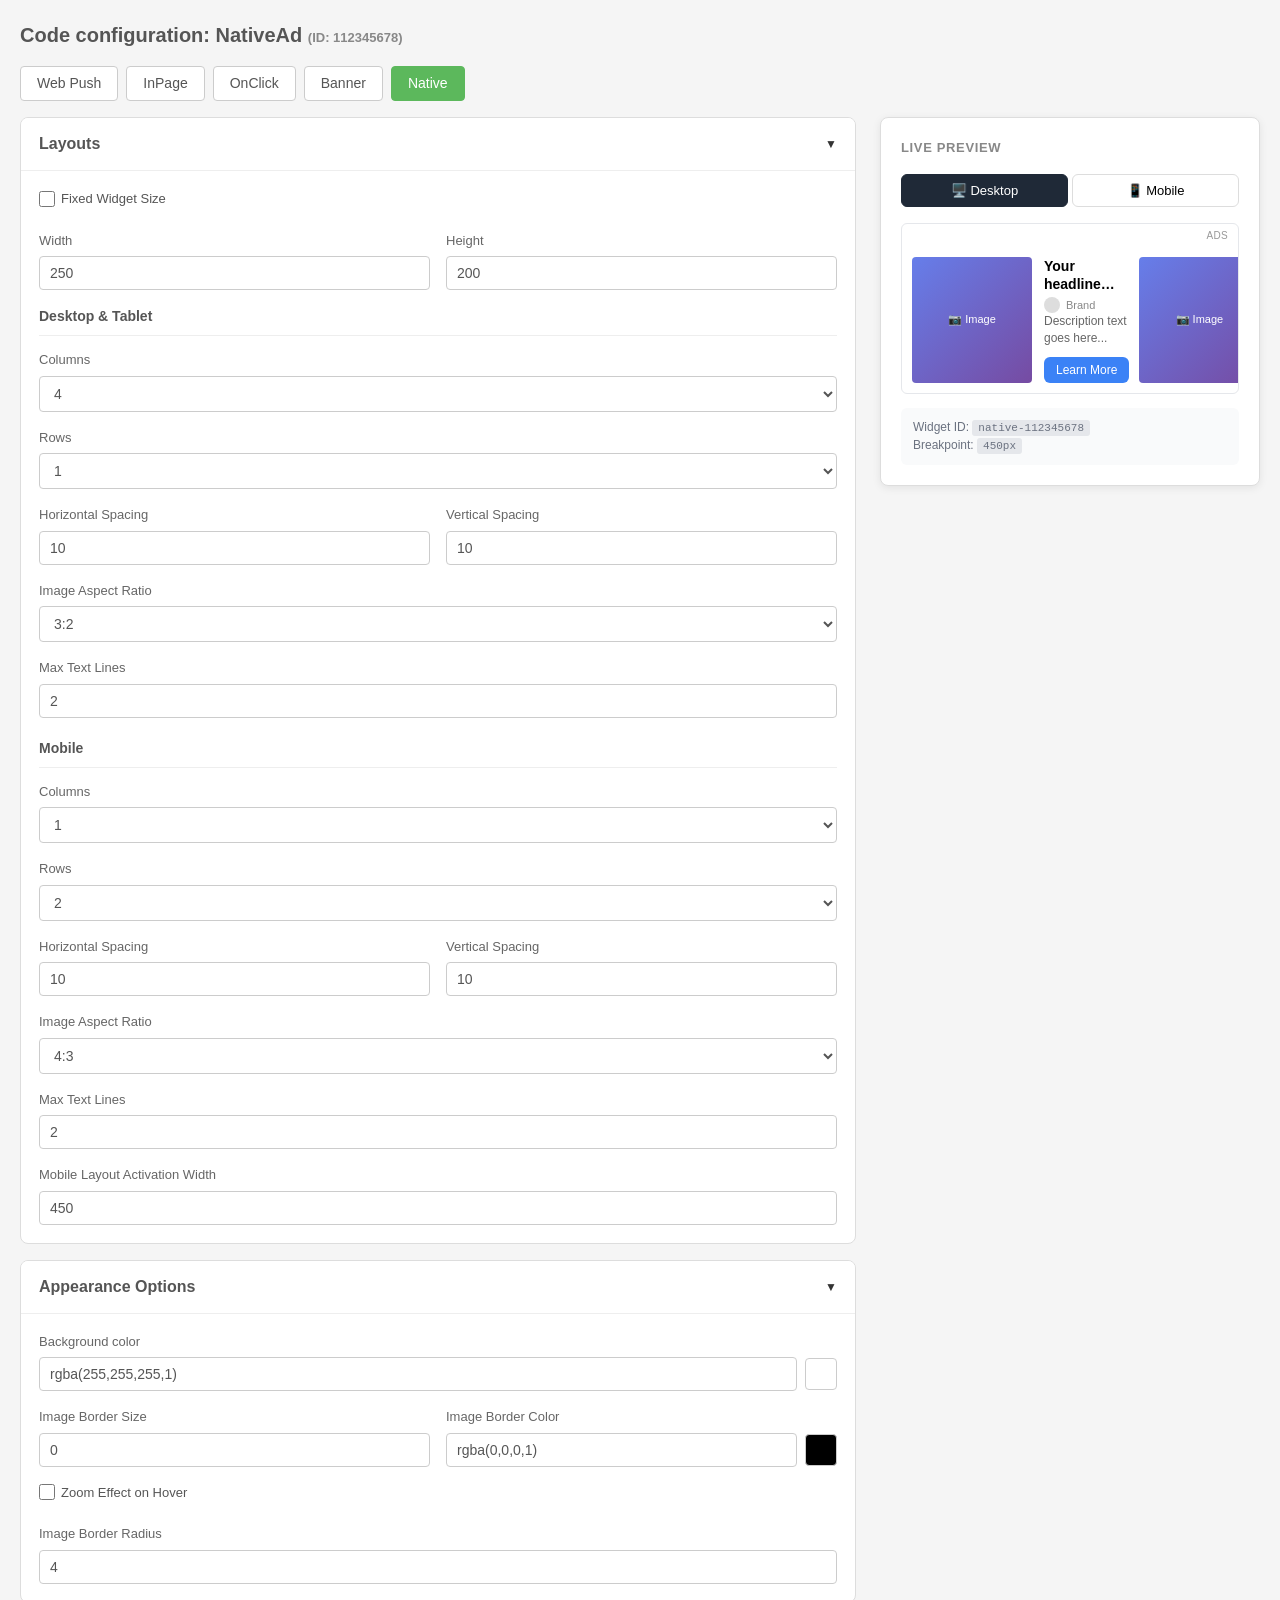
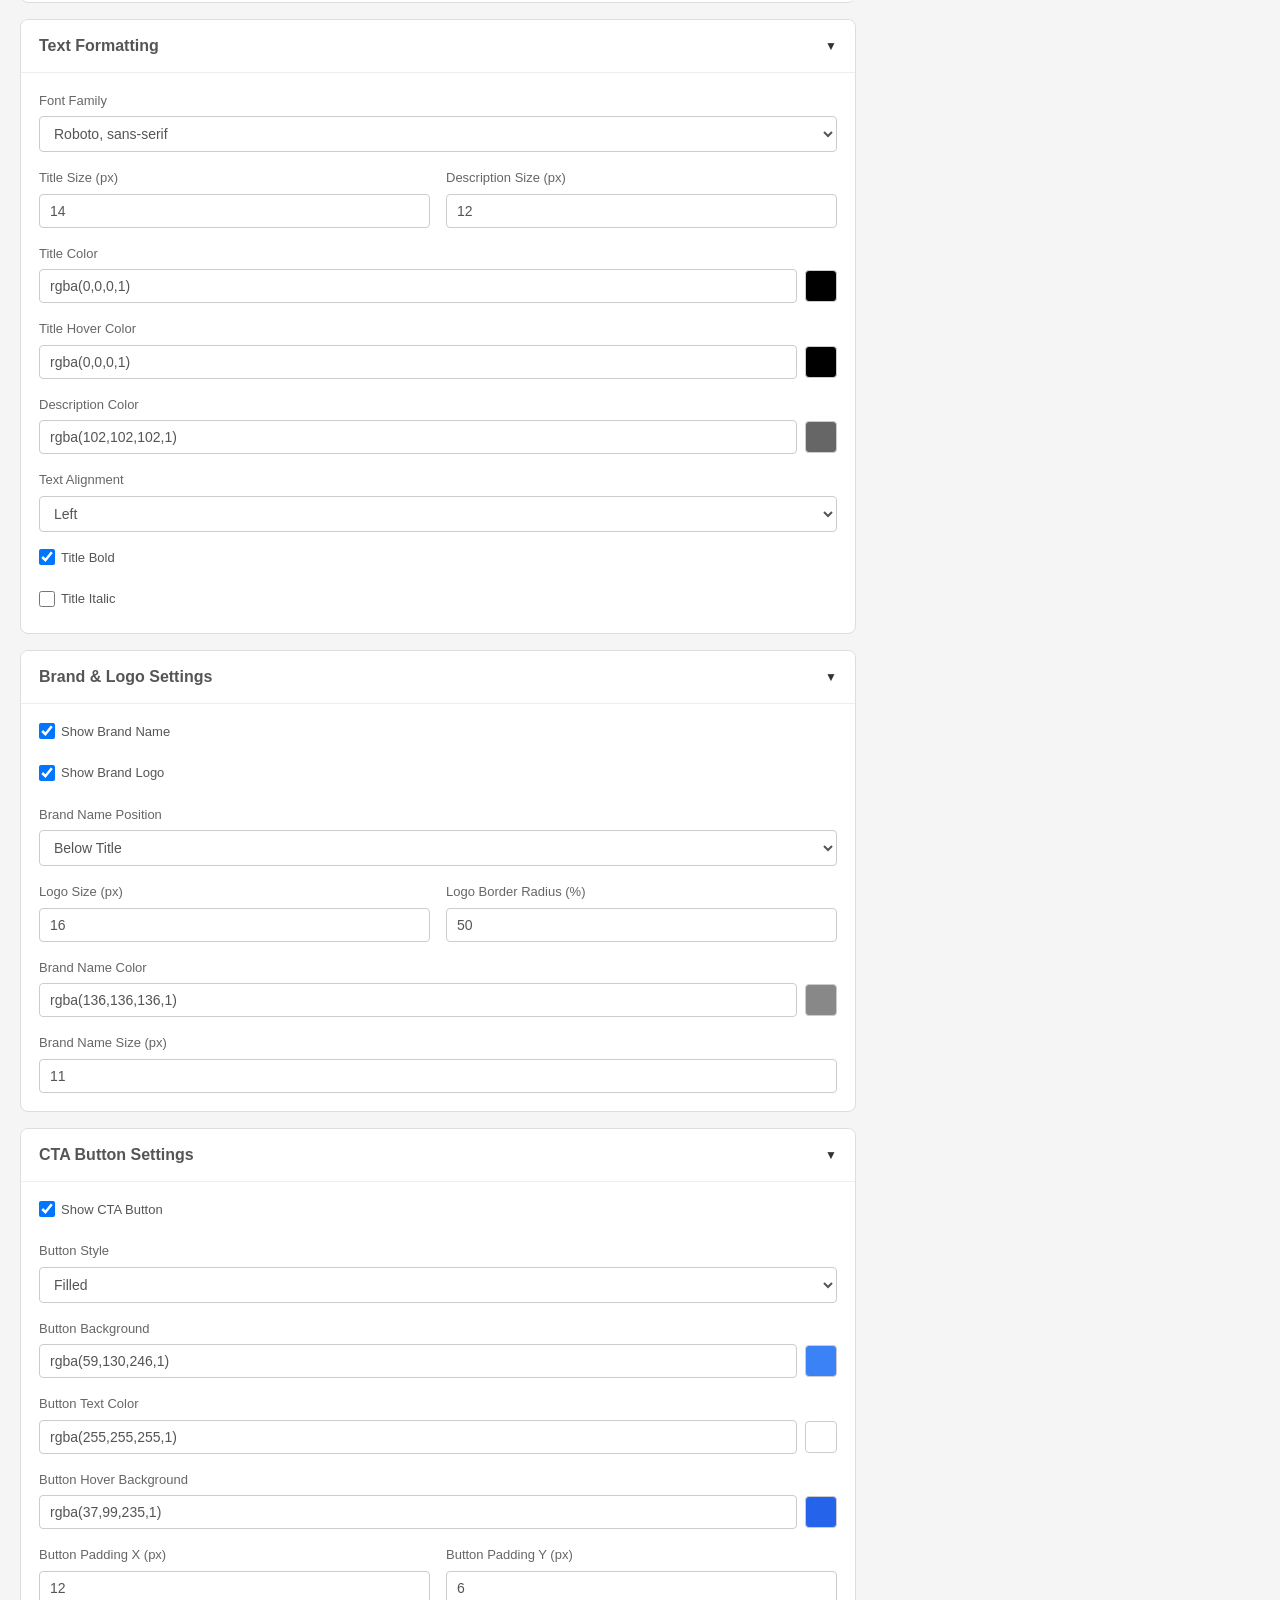
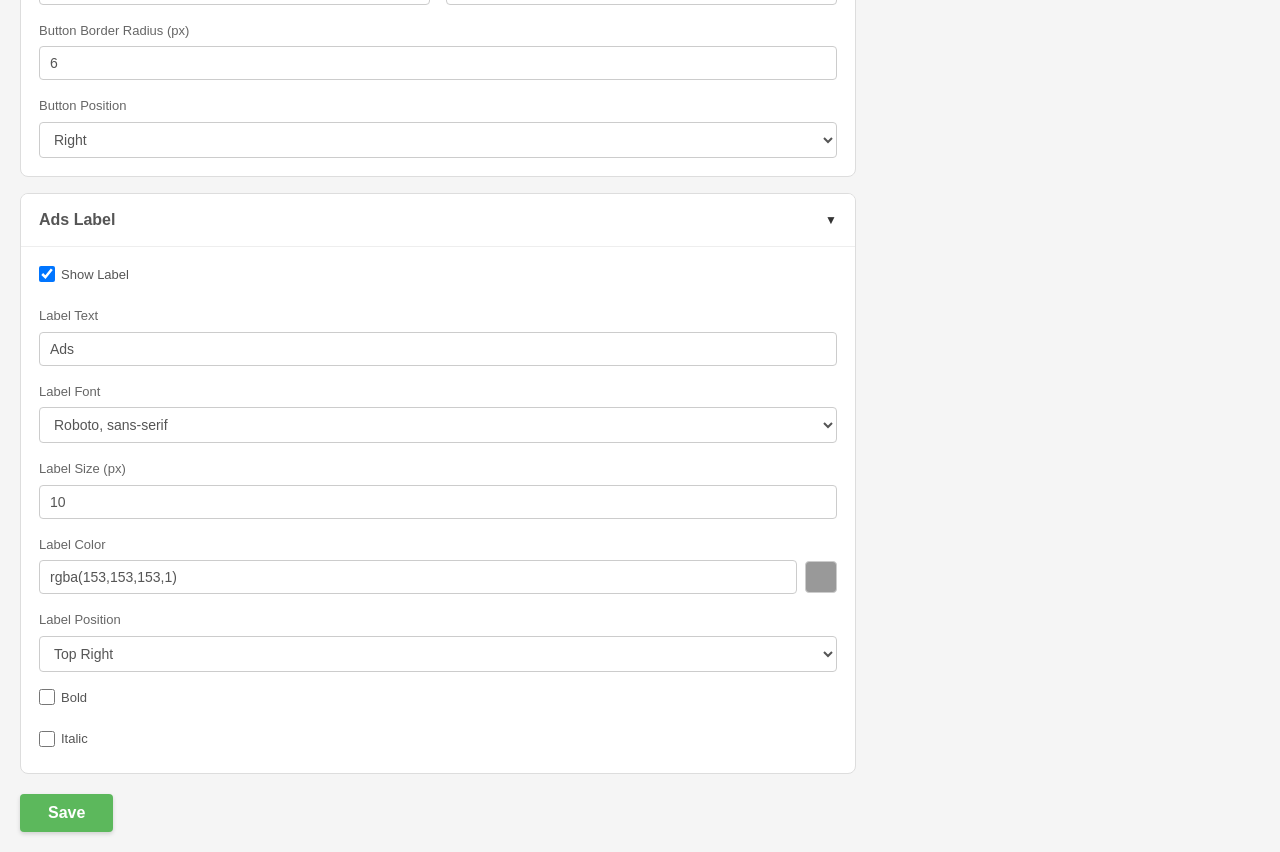
<file: native_web.html>
<!DOCTYPE html>
<html lang="en">
<head>
    <meta charset="UTF-8">
    <meta name="viewport" content="width=device-width, initial-scale=1.0">
    <title>Native Ad Placement Settings — Publisher</title>
    <style>
        * { box-sizing: border-box; margin: 0; padding: 0; }
        body {
            font-family: -apple-system, BlinkMacSystemFont, 'Segoe UI', Roboto, sans-serif;
            background: #f5f5f5;
            color: #333;
            line-height: 1.5;
        }
        .container {
            max-width: 1400px;
            margin: 0 auto;
            padding: 20px;
        }

        /* Header */
        .header {
            margin-bottom: 16px;
        }
        .header h1 {
            font-size: 20px;
            color: #555;
            font-weight: 600;
        }
        .header .id {
            font-size: 13px;
            color: #888;
        }

        /* Format tabs */
        .format-tabs {
            display: flex;
            gap: 8px;
            margin-bottom: 16px;
        }
        .format-tab {
            padding: 6px 16px;
            border: 1px solid #ccc;
            border-radius: 4px;
            background: white;
            font-size: 14px;
            cursor: pointer;
            color: #555;
        }
        .format-tab.active {
            background: #5cb85c;
            color: white;
            border-color: #5cb85c;
        }

        /* Main 2-column layout */
        .main-layout {
            display: flex;
            gap: 24px;
            align-items: flex-start;
        }
        .settings-column {
            flex: 1;
            min-width: 0;
        }
        .preview-column {
            width: 380px;
            flex-shrink: 0;
            position: sticky;
            top: 20px;
        }
        @media (max-width: 1100px) {
            .main-layout { flex-direction: column; }
            .preview-column {
                width: 100%;
                position: static;
            }
        }

        /* Section cards */
        .section {
            background: white;
            border: 1px solid #ddd;
            border-radius: 8px;
            margin-bottom: 16px;
            overflow: hidden;
        }
        .section-header {
            padding: 14px 18px;
            background: white;
            cursor: pointer;
            display: flex;
            justify-content: space-between;
            align-items: center;
            border-bottom: 1px solid #eee;
        }
        .section-header h2 {
            font-size: 16px;
            color: #555;
            font-weight: 600;
        }
        .section-header .arrow {
            font-size: 12px;
            transition: transform 0.2s;
        }
        .section.collapsed .section-header .arrow {
            transform: rotate(-90deg);
        }
        .section.collapsed .section-body {
            display: none;
        }
        .section-body {
            padding: 18px;
        }

        /* Form fields */
        .form-group {
            margin-bottom: 16px;
        }
        .form-group:last-child {
            margin-bottom: 0;
        }
        label {
            display: block;
            font-size: 13px;
            color: #666;
            margin-bottom: 6px;
        }
        input[type="text"],
        input[type="number"],
        select {
            width: 100%;
            padding: 8px 10px;
            border: 1px solid #ccc;
            border-radius: 4px;
            font-size: 14px;
            color: #555;
            background: white;
        }
        input:focus, select:focus {
            outline: none;
            border-color: #5cb85c;
        }
        input[type="checkbox"] {
            margin-right: 6px;
            width: 16px;
            height: 16px;
            vertical-align: middle;
        }
        .checkbox-label {
            display: inline-flex;
            align-items: center;
            cursor: pointer;
            font-size: 13px;
            color: #555;
        }

        .two-col {
            display: grid;
            grid-template-columns: 1fr 1fr;
            gap: 16px;
        }
        @media (max-width: 600px) {
            .two-col { grid-template-columns: 1fr; }
        }

        .subsection {
            margin-bottom: 20px;
        }
        .subsection:last-child {
            margin-bottom: 0;
        }
        .subsection h3 {
            font-size: 14px;
            color: #555;
            font-weight: 600;
            margin-bottom: 14px;
            padding-bottom: 8px;
            border-bottom: 1px solid #eee;
        }

        /* Color input */
        .color-input-wrapper {
            display: flex;
            align-items: center;
            gap: 8px;
        }
        .color-input-wrapper input[type="text"] {
            flex: 1;
        }
        .color-preview {
            width: 32px;
            height: 32px;
            border-radius: 4px;
            border: 1px solid #ccc;
            cursor: pointer;
            flex-shrink: 0;
        }

        /* Save button */
        .actions {
            margin-top: 20px;
        }
        .btn-save {
            background: #5cb85c;
            color: white;
            border: none;
            padding: 10px 28px;
            border-radius: 4px;
            font-size: 16px;
            font-weight: 600;
            cursor: pointer;
            box-shadow: 0 2px 4px rgba(0,0,0,0.15);
        }
        .btn-save:hover {
            background: #4cae4c;
        }

        /* Preview Panel (Right Column) */
        .preview-card {
            background: white;
            border: 1px solid #ddd;
            border-radius: 8px;
            padding: 20px;
            box-shadow: 0 2px 8px rgba(0,0,0,0.08);
        }
        .preview-card h3 {
            font-size: 13px;
            text-transform: uppercase;
            color: #888;
            margin-bottom: 16px;
            letter-spacing: 0.05em;
            font-weight: 600;
        }

        .preview-device-toggle {
            display: flex;
            gap: 4px;
            margin-bottom: 16px;
        }
        .preview-device-toggle button {
            flex: 1;
            padding: 8px;
            border: 1px solid #ddd;
            background: white;
            font-size: 13px;
            cursor: pointer;
            border-radius: 6px;
            transition: all 0.2s;
        }
        .preview-device-toggle button.active {
            background: #1f2937;
            color: white;
            border-color: #1f2937;
        }

        /* Native preview widget */
        .native-widget {
            border: 1px solid #e5e7eb;
            background: #fff;
            border-radius: 6px;
            overflow: hidden;
        }
        .native-widget .ad-label {
            font-size: 10px;
            color: #999;
            text-transform: uppercase;
            padding: 4px 10px;
            text-align: right;
            letter-spacing: 0.03em;
        }
        .native-grid {
            display: grid;
            gap: 10px;
            padding: 10px;
        }
        .native-item {
            display: flex;
            gap: 12px;
            cursor: pointer;
            transition: opacity 0.2s;
        }
        .native-item:hover {
            opacity: 0.85;
        }
        .native-item:hover .title {
            color: var(--title-hover-color, inherit) !important;
        }
        .native-item .thumb {
            width: 120px;
            height: 80px;
            background: linear-gradient(135deg, #667eea, #764ba2);
            border-radius: 4px;
            flex-shrink: 0;
            display: flex;
            align-items: center;
            justify-content: center;
            color: white;
            font-size: 11px;
            overflow: hidden;
        }
        .native-item.zoom-enabled:hover .thumb {
            transform: scale(1.03);
        }
        .native-item .thumb img {
            width: 100%;
            height: 100%;
            object-fit: cover;
        }
        .native-item .content {
            flex: 1;
            min-width: 0;
            display: flex;
            flex-direction: column;
        }
        .native-item .title {
            font-size: 14px;
            font-weight: 600;
            color: #333;
            margin-bottom: 4px;
            line-height: 1.3;
        }
        .native-item .desc {
            font-size: 12px;
            color: #666;
            line-height: 1.4;
            margin-bottom: 10px;
        }
        /* ВИПРАВЛЕНИЙ БЛОК — footer замість meta */
        .native-item .footer {
            display: flex;
            justify-content: space-between;
            align-items: center;
            gap: 12px;           /* ← відступ між брендом і кнопкою */
            margin-top: auto;    /* ← прижимає до низу контенту */
        }
        .native-item .brand {
            display: flex;
            align-items: center;
            gap: 6px;
            font-size: 11px;
            color: #888;
            min-width: 0;        /* ← дозволяє скорочуватися */
        }
        .native-item .brand-logo {
            width: 16px;
            height: 16px;
            background: #ddd;
            border-radius: 50%;
            flex-shrink: 0;
        }
        .native-item .brand-name {
            overflow: hidden;
            text-overflow: ellipsis;
            white-space: nowrap;
        }
        .native-item .cta {
            background: #3b82f6;
            color: white;
            padding: 5px 14px;       /* ← трохи більше повітря */
            border-radius: 6px;
            font-size: 12px;         /* ← трохи більший шрифт */
            font-weight: 500;
            border: none;
            white-space: nowrap;     /* ← заборона переносу */
            flex-shrink: 0;          /* ← не стискається */
            cursor: pointer;
        }
        .native-item .cta:hover {
            background: var(--cta-hover-bg, #2563eb) !important;
        }
        
        /* Mobile preview */
        .native-widget.mobile .native-item {
            flex-direction: column;
        }
        .native-widget.mobile .native-item .thumb {
            width: 100%;
        }
        .native-widget.mobile .native-item .title {
            font-size: 15px;
        }
        .native-widget.mobile .native-item .desc {
            font-size: 13px;
        }
        .native-widget.mobile .native-item .footer {
            margin-top: 8px;
        }

        /* Preview info */
        .preview-info {
            margin-top: 14px;
            padding: 10px 12px;
            background: #f9fafb;
            border-radius: 6px;
            font-size: 12px;
            color: #6b7280;
        }
        .preview-info code {
            background: #e5e7eb;
            padding: 2px 6px;
            border-radius: 3px;
            font-size: 11px;
        }
    </style>
</head>
<body>
    <div class="container">
        <!-- Header -->
        <div class="header">
            <h1>Code configuration: NativeAd <span class="id">(ID: 112345678)</span></h1>
        </div>

        <!-- Format Tabs -->
        <div class="format-tabs">
            <div class="format-tab">Web Push</div>
            <div class="format-tab">InPage</div>
            <div class="format-tab">OnClick</div>
            <div class="format-tab">Banner</div>
            <div class="format-tab active">Native</div>
        </div>

        <!-- Main 2-Column Layout -->
        <div class="main-layout">
            <!-- Left: Settings -->
            <div class="settings-column">
                <!-- Layouts -->
                <div class="section">
                    <div class="section-header" onclick="toggleSection(this)">
                        <h2>Layouts</h2>
                        <span class="arrow">▼</span>
                    </div>
                    <div class="section-body">
                        <div class="form-group">
                            <label class="checkbox-label">
                                <input type="checkbox" id="fixedSize">
                                Fixed Widget Size
                            </label>
                        </div>
                        <div class="two-col">
                            <div class="form-group">
                                <label>Width</label>
                                <input type="number" value="250" id="widgetWidth">
                            </div>
                            <div class="form-group">
                                <label>Height</label>
                                <input type="number" value="200" id="widgetHeight">
                            </div>
                        </div>
                        <div class="subsection">
                            <h3>Desktop & Tablet</h3>
                            <div class="form-group">
                                <label>Columns</label>
                                <select id="desktopCols">
                                    <option>1</option>
                                    <option>2</option>
                                    <option>3</option>
                                    <option selected>4</option>
                                </select>
                            </div>
                            <div class="form-group">
                                <label>Rows</label>
                                <select id="desktopRows">
                                    <option selected>1</option>
                                    <option>2</option>
                                    <option>3</option>
                                    <option>4</option>
                                </select>
                            </div>
                            <div class="two-col">
                                <div class="form-group">
                                    <label>Horizontal Spacing</label>
                                    <input type="number" value="10" id="desktopHSpace">
                                </div>
                                <div class="form-group">
                                    <label>Vertical Spacing</label>
                                    <input type="number" value="10" id="desktopVSpace">
                                </div>
                            </div>
                            <div class="form-group">
                                <label>Image Aspect Ratio</label>
                                <select id="desktopAspect">
                                    <option>1:1</option>
                                    <option selected>3:2</option>
                                    <option>16:9</option>
                                    <option>4:3</option>
                                </select>
                            </div>
                            <div class="form-group">
                                <label>Max Text Lines</label>
                                <input type="number" value="2" id="desktopMaxLines">
                            </div>
                        </div>
                        <div class="subsection">
                            <h3>Mobile</h3>
                            <div class="form-group">
                                <label>Columns</label>
                                <select id="mobileCols">
                                    <option selected>1</option>
                                    <option>2</option>
                                </select>
                            </div>
                            <div class="form-group">
                                <label>Rows</label>
                                <select id="mobileRows">
                                    <option>1</option>
                                    <option selected>2</option>
                                    <option>3</option>
                                    <option>4</option>
                                </select>
                            </div>
                            <div class="two-col">
                                <div class="form-group">
                                    <label>Horizontal Spacing</label>
                                    <input type="number" value="10" id="mobileHSpace">
                                </div>
                                <div class="form-group">
                                    <label>Vertical Spacing</label>
                                    <input type="number" value="10" id="mobileVSpace">
                                </div>
                            </div>
                            <div class="form-group">
                                <label>Image Aspect Ratio</label>
                                <select id="mobileAspect">
                                    <option>1:1</option>
                                    <option>3:2</option>
                                    <option selected>4:3</option>
                                    <option>16:9</option>
                                </select>
                            </div>
                            <div class="form-group">
                                <label>Max Text Lines</label>
                                <input type="number" value="2" id="mobileMaxLines">
                            </div>
                            <div class="form-group">
                                <label>Mobile Layout Activation Width</label>
                                <input type="number" value="450" id="mobileBreakpoint">
                            </div>
                        </div>
                    </div>
                </div>

                <!-- Appearance -->
                <div class="section">
                    <div class="section-header" onclick="toggleSection(this)">
                        <h2>Appearance Options</h2>
                        <span class="arrow">▼</span>
                    </div>
                    <div class="section-body">
                        <div class="form-group">
                            <label>Background color</label>
                            <div class="color-input-wrapper">
                                <input type="text" value="rgba(255,255,255,1)" id="bgColor">
                                <div class="color-preview" style="background: rgba(255,255,255,1);" onclick="pickColor('bgColor', this)"></div>
                            </div>
                        </div>
                        <div class="two-col">
                            <div class="form-group">
                                <label>Image Border Size</label>
                                <input type="number" value="0" id="imgBorderSize">
                            </div>
                            <div class="form-group">
                                <label>Image Border Color</label>
                                <div class="color-input-wrapper">
                                    <input type="text" value="rgba(0,0,0,1)" id="imgBorderColor">
                                    <div class="color-preview" style="background: rgba(0,0,0,1);" onclick="pickColor('imgBorderColor', this)"></div>
                                </div>
                            </div>
                        </div>
                        <div class="form-group">
                            <label class="checkbox-label">
                                <input type="checkbox" id="zoomEffect">
                                Zoom Effect on Hover
                            </label>
                        </div>
                        <div class="form-group">
                            <label>Image Border Radius</label>
                            <input type="number" value="4" id="imgBorderRadius">
                        </div>
                    </div>
                </div>

                <!-- Text Formatting -->
                <div class="section">
                    <div class="section-header" onclick="toggleSection(this)">
                        <h2>Text Formatting</h2>
                        <span class="arrow">▼</span>
                    </div>
                    <div class="section-body">
                        <div class="form-group">
                            <label>Font Family</label>
                            <select id="textFont">
                                <option selected>Roboto, sans-serif</option>
                                <option>Arial, sans-serif</option>
                                <option>Georgia, serif</option>
                                <option>Inter, sans-serif</option>
                            </select>
                        </div>
                        <div class="two-col">
                            <div class="form-group">
                                <label>Title Size (px)</label>
                                <input type="number" value="14" id="titleSize">
                            </div>
                            <div class="form-group">
                                <label>Description Size (px)</label>
                                <input type="number" value="12" id="descSize">
                            </div>
                        </div>
                        <div class="form-group">
                            <label>Title Color</label>
                            <div class="color-input-wrapper">
                                <input type="text" value="rgba(0,0,0,1)" id="titleColor">
                                <div class="color-preview" style="background: rgba(0,0,0,1);" onclick="pickColor('titleColor', this)"></div>
                            </div>
                        </div>
                        <div class="form-group">
                            <label>Title Hover Color</label>
                            <div class="color-input-wrapper">
                                <input type="text" value="rgba(0,0,0,1)" id="titleHoverColor">
                                <div class="color-preview" style="background: rgba(0,0,0,1);" onclick="pickColor('titleHoverColor', this)"></div>
                            </div>
                        </div>
                        <div class="form-group">
                            <label>Description Color</label>
                            <div class="color-input-wrapper">
                                <input type="text" value="rgba(102,102,102,1)" id="descColor">
                                <div class="color-preview" style="background: rgba(102,102,102,1);" onclick="pickColor('descColor', this)"></div>
                            </div>
                        </div>
                        <div class="form-group">
                            <label>Text Alignment</label>
                            <select id="textAlign">
                                <option selected>Left</option>
                                <option>Center</option>
                                <option>Right</option>
                            </select>
                        </div>
                        <div class="form-group">
                            <label class="checkbox-label">
                                <input type="checkbox" id="titleBold" checked>
                                Title Bold
                            </label>
                        </div>
                        <div class="form-group">
                            <label class="checkbox-label">
                                <input type="checkbox" id="titleItalic">
                                Title Italic
                            </label>
                        </div>
                    </div>
                </div>

                <!-- Brand & Logo -->
                <div class="section">
                    <div class="section-header" onclick="toggleSection(this)">
                        <h2>Brand & Logo Settings</h2>
                        <span class="arrow">▼</span>
                    </div>
                    <div class="section-body">
                        <div class="form-group">
                            <label class="checkbox-label">
                                <input type="checkbox" id="showBrand" checked>
                                Show Brand Name
                            </label>
                        </div>
                        <div class="form-group">
                            <label class="checkbox-label">
                                <input type="checkbox" id="showLogo" checked>
                                Show Brand Logo
                            </label>
                        </div>
                        <div class="form-group">
                            <label>Brand Name Position</label>
                            <select id="brandPosition">
                                <option>Above Title</option>
                                <option selected>Below Title</option>
                                <option>Next to CTA</option>
                            </select>
                        </div>
                        <div class="two-col">
                            <div class="form-group">
                                <label>Logo Size (px)</label>
                                <input type="number" value="16" id="logoSize">
                            </div>
                            <div class="form-group">
                                <label>Logo Border Radius (%)</label>
                                <input type="number" value="50" id="logoRadius">
                            </div>
                        </div>
                        <div class="form-group">
                            <label>Brand Name Color</label>
                            <div class="color-input-wrapper">
                                <input type="text" value="rgba(136,136,136,1)" id="brandColor">
                                <div class="color-preview" style="background: rgba(136,136,136,1);" onclick="pickColor('brandColor', this)"></div>
                            </div>
                        </div>
                        <div class="form-group">
                            <label>Brand Name Size (px)</label>
                            <input type="number" value="11" id="brandSize">
                        </div>
                    </div>
                </div>

                <!-- CTA Button -->
                <div class="section">
                    <div class="section-header" onclick="toggleSection(this)">
                        <h2>CTA Button Settings</h2>
                        <span class="arrow">▼</span>
                    </div>
                    <div class="section-body">
                        <div class="form-group">
                            <label class="checkbox-label">
                                <input type="checkbox" id="showCta" checked>
                                Show CTA Button
                            </label>
                        </div>
                        <div class="form-group">
                            <label>Button Style</label>
                            <select id="ctaStyle">
                                <option selected>Filled</option>
                                <option>Outlined</option>
                                <option>Text Only</option>
                            </select>
                        </div>
                        <div class="form-group">
                            <label>Button Background</label>
                            <div class="color-input-wrapper">
                                <input type="text" value="rgba(59,130,246,1)" id="ctaBg">
                                <div class="color-preview" style="background: rgba(59,130,246,1);" onclick="pickColor('ctaBg', this)"></div>
                            </div>
                        </div>
                        <div class="form-group">
                            <label>Button Text Color</label>
                            <div class="color-input-wrapper">
                                <input type="text" value="rgba(255,255,255,1)" id="ctaTextColor">
                                <div class="color-preview" style="background: rgba(255,255,255,1);" onclick="pickColor('ctaTextColor', this)"></div>
                            </div>
                        </div>
                        <div class="form-group">
                            <label>Button Hover Background</label>
                            <div class="color-input-wrapper">
                                <input type="text" value="rgba(37,99,235,1)" id="ctaHoverBg">
                                <div class="color-preview" style="background: rgba(37,99,235,1);" onclick="pickColor('ctaHoverBg', this)"></div>
                            </div>
                        </div>
                        <div class="two-col">
                            <div class="form-group">
                                <label>Button Padding X (px)</label>
                                <input type="number" value="12" id="ctaPadX">
                            </div>
                            <div class="form-group">
                                <label>Button Padding Y (px)</label>
                                <input type="number" value="6" id="ctaPadY">
                            </div>
                        </div>
                        <div class="form-group">
                            <label>Button Border Radius (px)</label>
                            <input type="number" value="6" id="ctaRadius">
                        </div>
                        <div class="form-group">
                            <label>Button Position</label>
                            <select id="ctaPosition">
                                <option selected>Right</option>
                                <option>Left</option>
                                <option>Below Text</option>
                                <option>Full Width</option>
                            </select>
                        </div>
                    </div>
                </div>

                <!-- Ads Label -->
                <div class="section">
                    <div class="section-header" onclick="toggleSection(this)">
                        <h2>Ads Label</h2>
                        <span class="arrow">▼</span>
                    </div>
                    <div class="section-body">
                        <div class="form-group">
                            <label class="checkbox-label">
                                <input type="checkbox" id="showLabel" checked>
                                Show Label
                            </label>
                        </div>
                        <div class="form-group">
                            <label>Label Text</label>
                            <input type="text" value="Ads" id="labelText">
                        </div>
                        <div class="form-group">
                            <label>Label Font</label>
                            <select id="labelFont">
                                <option selected>Roboto, sans-serif</option>
                                <option>Arial, sans-serif</option>
                            </select>
                        </div>
                        <div class="form-group">
                            <label>Label Size (px)</label>
                            <input type="number" value="10" id="labelSize">
                        </div>
                        <div class="form-group">
                            <label>Label Color</label>
                            <div class="color-input-wrapper">
                                <input type="text" value="rgba(153,153,153,1)" id="labelColor">
                                <div class="color-preview" style="background: rgba(153,153,153,1);" onclick="pickColor('labelColor', this)"></div>
                            </div>
                        </div>
                        <div class="form-group">
                            <label>Label Position</label>
                            <select id="labelPosition">
                                <option>Top Left</option>
                                <option selected>Top Right</option>
                                <option>Bottom Left</option>
                                <option>Bottom Right</option>
                            </select>
                        </div>
                        <div class="form-group">
                            <label class="checkbox-label">
                                <input type="checkbox" id="labelBold">
                                Bold
                            </label>
                        </div>
                        <div class="form-group">
                            <label class="checkbox-label">
                                <input type="checkbox" id="labelItalic">
                                Italic
                            </label>
                        </div>
                    </div>
                </div>

                <!-- Save -->
                <div class="actions">
                    <button class="btn-save" onclick="saveSettings()">Save</button>
                </div>
            </div>

            <!-- Right: Preview -->
            <div class="preview-column">
                <div class="preview-card">
                    <h3>Live Preview</h3>
                    
                    <div class="preview-device-toggle">
                        <button class="active" onclick="setDevice('desktop')">🖥️ Desktop</button>
                        <button onclick="setDevice('mobile')">📱 Mobile</button>
                    </div>

                    <div class="native-widget" id="previewWidget">
                        <div class="ad-label" id="previewLabel">Ads</div>
                        <div class="native-grid" id="previewGrid" style="grid-template-columns: repeat(2, 1fr);">
                            <div class="native-item">
                                <div class="thumb">📷 Image</div>
                                <div class="content">
                                    <div class="title" id="pTitle">Your headline here</div>
                                    <div class="desc" id="pDesc">Description text goes here...</div>
                                    <div class="footer">
                                        <div class="brand">
                                            <div class="brand-logo"></div>
                                            <span class="brand-name" id="pBrand">Brand</span>
                                        </div>
                                        <button class="cta" id="pCta">Learn More</button>
                                    </div>
                                </div>
                            </div>
                        </div>
                    </div>

                    <div class="preview-info">
                        Widget ID: <code>native-112345678</code><br>
                        Breakpoint: <code id="infoBreakpoint">450px</code>
                    </div>
                </div>
            </div>
        </div>
    </div>

    <script>
        function toggleSection(header) {
            header.parentElement.classList.toggle('collapsed');
        }

        function pickColor(inputId, previewEl) {
            const input = document.getElementById(inputId);
            const color = prompt('Enter color (rgba or hex):', input.value);
            if (color) {
                input.value = color;
                previewEl.style.background = color;
                updatePreview();
            }
        }

        function setDevice(device) {
            const widget = document.getElementById('previewWidget');
            const buttons = document.querySelectorAll('.preview-device-toggle button');
            buttons.forEach(b => b.classList.remove('active'));
            
            if (device === 'mobile') {
                widget.classList.add('mobile');
                buttons[1].classList.add('active');
            } else {
                widget.classList.remove('mobile');
                buttons[0].classList.add('active');
            }
            updatePreview();
        }

        function updatePreview() {
            // --- Layout ---
            const widget = document.getElementById('previewWidget');
            const isMobile = widget.classList.contains('mobile');
            const grid = document.getElementById('previewGrid');
            const cols = Number(document.getElementById(isMobile ? 'mobileCols' : 'desktopCols').value);
            const rows = Number(document.getElementById(isMobile ? 'mobileRows' : 'desktopRows').value);
            const hSpace = Number(document.getElementById(isMobile ? 'mobileHSpace' : 'desktopHSpace').value);
            const vSpace = Number(document.getElementById(isMobile ? 'mobileVSpace' : 'desktopVSpace').value);
            const aspect = document.getElementById(isMobile ? 'mobileAspect' : 'desktopAspect').value;
            const maxLines = document.getElementById(isMobile ? 'mobileMaxLines' : 'desktopMaxLines').value;
            renderPreviewItems(Math.max(cols * rows, 1));
            grid.style.gridTemplateColumns = `repeat(${cols}, 1fr)`;
            grid.style.columnGap = hSpace + 'px';
            grid.style.rowGap = vSpace + 'px';
            grid.style.padding = vSpace + 'px ' + hSpace + 'px';
        
            // --- Appearance ---
            const bgColor = document.getElementById('bgColor').value;
            const imgBorderRadius = document.getElementById('imgBorderRadius').value;
            const imgBorderSize = document.getElementById('imgBorderSize').value;
            const imgBorderColor = document.getElementById('imgBorderColor').value;
            const zoomEffect = document.getElementById('zoomEffect').checked;
            const fixedSize = document.getElementById('fixedSize').checked;
            widget.style.background = bgColor;
            widget.style.width = fixedSize ? document.getElementById('widgetWidth').value + 'px' : '';
            widget.style.height = fixedSize ? document.getElementById('widgetHeight').value + 'px' : '';
            widget.style.overflow = fixedSize ? 'auto' : '';
        
            document.querySelectorAll('.native-item .thumb').forEach(el => {
                el.style.borderRadius = imgBorderRadius + 'px';
                el.style.border = imgBorderSize + 'px solid ' + imgBorderColor;
                el.style.aspectRatio = aspect.replace(':', ' / ');
                el.style.height = 'auto';
            });
            document.querySelectorAll('.native-item').forEach(el => {
                el.classList.toggle('zoom-enabled', zoomEffect);
            });
        
            // --- Label ---
            const labelText = document.getElementById('labelText').value;
            const labelColor = document.getElementById('labelColor').value;
            const labelSize = document.getElementById('labelSize').value;
            const labelFont = document.getElementById('labelFont').value;
            const labelPosition = document.getElementById('labelPosition').value;
            const labelBold = document.getElementById('labelBold').checked;
            const labelItalic = document.getElementById('labelItalic').checked;
            const showLabel = document.getElementById('showLabel').checked;
            const label = document.getElementById('previewLabel');
            label.textContent = labelText;
            label.style.color = labelColor;
            label.style.fontSize = labelSize + 'px';
            label.style.fontFamily = labelFont;
            label.style.fontWeight = labelBold ? '700' : '400';
            label.style.fontStyle = labelItalic ? 'italic' : 'normal';
            label.style.textAlign = labelPosition.includes('Left') ? 'left' : 'right';
            label.style.order = labelPosition.includes('Bottom') ? '2' : '0';
            label.style.display = showLabel ? 'block' : 'none';
            grid.style.order = labelPosition.includes('Bottom') ? '1' : '2';
            widget.style.display = 'flex';
            widget.style.flexDirection = 'column';
        
            // --- Text ---
            const textFont = document.getElementById('textFont').value;
            const titleSize = document.getElementById('titleSize').value;
            const descSize = document.getElementById('descSize').value;
            const titleColor = document.getElementById('titleColor').value;
            const titleHoverColor = document.getElementById('titleHoverColor').value;
            const descColor = document.getElementById('descColor').value;
            const textAlign = document.getElementById('textAlign').value;
            const titleBold = document.getElementById('titleBold').checked;
            const titleItalic = document.getElementById('titleItalic').checked;
            widget.style.fontFamily = textFont;
            widget.style.setProperty('--title-hover-color', titleHoverColor);
        
            document.querySelectorAll('.native-item .title').forEach(el => {
                el.style.fontSize = titleSize + 'px';
                el.style.color = titleColor;
                el.style.textAlign = textAlign;
                el.style.fontWeight = titleBold ? '600' : '400';
                el.style.fontStyle = titleItalic ? 'italic' : 'normal';
                el.style.display = '-webkit-box';
                el.style.webkitLineClamp = maxLines;
                el.style.webkitBoxOrient = 'vertical';
                el.style.overflow = 'hidden';
            });
            document.querySelectorAll('.native-item .desc').forEach(el => {
                el.style.fontSize = descSize + 'px';
                el.style.color = descColor;
                el.style.textAlign = textAlign;
                el.style.display = '-webkit-box';
                el.style.webkitLineClamp = maxLines;
                el.style.webkitBoxOrient = 'vertical';
                el.style.overflow = 'hidden';
            });
        
            // --- Brand & Logo ---
            const showBrand = document.getElementById('showBrand').checked;
            const showLogo = document.getElementById('showLogo').checked;
            const brandColor = document.getElementById('brandColor').value;
            const brandSize = document.getElementById('brandSize').value;
            const brandPosition = document.getElementById('brandPosition').value;
            const logoSize = document.getElementById('logoSize').value;
            const logoRadius = document.getElementById('logoRadius').value;
        
            applyBrandPosition(brandPosition);
            document.querySelectorAll('.native-item .brand').forEach(el => {
                el.style.display = showBrand ? 'flex' : 'none';
            });
            document.querySelectorAll('.native-item .brand-logo').forEach(el => {
                el.style.display = showLogo ? 'block' : 'none';
                el.style.width = logoSize + 'px';
                el.style.height = logoSize + 'px';
                el.style.borderRadius = logoRadius + '%';
            });
            document.querySelectorAll('.native-item .brand-name').forEach(el => {
                el.style.color = brandColor;
                el.style.fontSize = brandSize + 'px';
            });
        
            // --- CTA ---
            const showCta = document.getElementById('showCta').checked;
            const ctaBg = document.getElementById('ctaBg').value;
            const ctaTextColor = document.getElementById('ctaTextColor').value;
            const ctaHoverBg = document.getElementById('ctaHoverBg').value;
            const ctaStyle = document.getElementById('ctaStyle').value;
            const ctaRadius = document.getElementById('ctaRadius').value;
            const ctaPadX = document.getElementById('ctaPadX').value;
            const ctaPadY = document.getElementById('ctaPadY').value;
            const ctaPosition = document.getElementById('ctaPosition').value;
            widget.style.setProperty('--cta-hover-bg', ctaHoverBg);
        
            document.querySelectorAll('.native-item .cta').forEach(el => {
                el.style.display = showCta ? 'block' : 'none';
                el.style.background = ctaStyle === 'Filled' ? ctaBg : 'transparent';
                el.style.color = ctaStyle === 'Filled' ? ctaTextColor : ctaBg;
                el.style.border = ctaStyle === 'Outlined' ? `1px solid ${ctaBg}` : 'none';
                el.style.borderRadius = ctaRadius + 'px';
                el.style.padding = ctaPadY + 'px ' + ctaPadX + 'px';
                el.style.width = ctaPosition === 'Full Width' ? '100%' : '';
            });
            document.querySelectorAll('.native-item .footer').forEach(el => {
                const col = ctaPosition === 'Below Text' || ctaPosition === 'Full Width';
                el.style.flexDirection = col ? 'column' : 'row';
                el.style.alignItems = ctaPosition === 'Right' || ctaPosition === 'Left' ? 'center' : 'stretch';
                el.style.justifyContent = col ? '' : ctaPosition === 'Left' ? 'flex-start' : 'flex-end';
            });
        
            // --- Breakpoint info ---
            document.getElementById('infoBreakpoint').textContent = document.getElementById('mobileBreakpoint').value + 'px';
        }

        function renderPreviewItems(count) {
            const grid = document.getElementById('previewGrid');
            const currentCount = grid.querySelectorAll('.native-item').length;
            if (currentCount === count) return;

            const itemMarkup = `
                <div class="native-item">
                    <div class="thumb">📷 Image</div>
                    <div class="content">
                        <div class="title">Your headline here</div>
                        <div class="desc">Description text goes here...</div>
                        <div class="footer">
                            <div class="brand">
                                <div class="brand-logo"></div>
                                <span class="brand-name">Brand</span>
                            </div>
                            <button class="cta">Learn More</button>
                        </div>
                    </div>
                </div>
            `;
            grid.innerHTML = Array.from({ length: count }, () => itemMarkup).join('');
        }

        function applyBrandPosition(position) {
            document.querySelectorAll('.native-item').forEach(item => {
                const content = item.querySelector('.content');
                const title = item.querySelector('.title');
                const desc = item.querySelector('.desc');
                const footer = item.querySelector('.footer');
                const brand = item.querySelector('.brand');

                if (position === 'Above Title') {
                    content.insertBefore(brand, title);
                } else if (position === 'Below Title') {
                    content.insertBefore(brand, desc);
                } else {
                    footer.insertBefore(brand, footer.firstChild);
                }
            });
        }

        function saveSettings() {
            const settings = {
                layout: {
                    fixedSize: document.getElementById('fixedSize').checked,
                    width: document.getElementById('widgetWidth').value,
                    height: document.getElementById('widgetHeight').value,
                    desktop: {
                        cols: document.getElementById('desktopCols').value,
                        rows: document.getElementById('desktopRows').value,
                        hSpace: document.getElementById('desktopHSpace').value,
                        vSpace: document.getElementById('desktopVSpace').value,
                        aspect: document.getElementById('desktopAspect').value,
                        maxLines: document.getElementById('desktopMaxLines').value
                    },
                    mobile: {
                        cols: document.getElementById('mobileCols').value,
                        rows: document.getElementById('mobileRows').value,
                        hSpace: document.getElementById('mobileHSpace').value,
                        vSpace: document.getElementById('mobileVSpace').value,
                        aspect: document.getElementById('mobileAspect').value,
                        maxLines: document.getElementById('mobileMaxLines').value,
                        breakpoint: document.getElementById('mobileBreakpoint').value
                    }
                },
                appearance: {
                    bgColor: document.getElementById('bgColor').value,
                    imgBorderSize: document.getElementById('imgBorderSize').value,
                    imgBorderColor: document.getElementById('imgBorderColor').value,
                    imgBorderRadius: document.getElementById('imgBorderRadius').value,
                    zoomEffect: document.getElementById('zoomEffect').checked
                },
                text: {
                    font: document.getElementById('textFont').value,
                    titleSize: document.getElementById('titleSize').value,
                    descSize: document.getElementById('descSize').value,
                    titleColor: document.getElementById('titleColor').value,
                    titleHoverColor: document.getElementById('titleHoverColor').value,
                    descColor: document.getElementById('descColor').value,
                    align: document.getElementById('textAlign').value,
                    titleBold: document.getElementById('titleBold').checked,
                    titleItalic: document.getElementById('titleItalic').checked
                },
                brand: {
                    showBrand: document.getElementById('showBrand').checked,
                    showLogo: document.getElementById('showLogo').checked,
                    position: document.getElementById('brandPosition').value,
                    logoSize: document.getElementById('logoSize').value,
                    logoRadius: document.getElementById('logoRadius').value,
                    color: document.getElementById('brandColor').value,
                    size: document.getElementById('brandSize').value
                },
                cta: {
                    showCta: document.getElementById('showCta').checked,
                    style: document.getElementById('ctaStyle').value,
                    bg: document.getElementById('ctaBg').value,
                    textColor: document.getElementById('ctaTextColor').value,
                    hoverBg: document.getElementById('ctaHoverBg').value,
                    padX: document.getElementById('ctaPadX').value,
                    padY: document.getElementById('ctaPadY').value,
                    radius: document.getElementById('ctaRadius').value,
                    position: document.getElementById('ctaPosition').value
                },
                label: {
                    show: document.getElementById('showLabel').checked,
                    text: document.getElementById('labelText').value,
                    font: document.getElementById('labelFont').value,
                    size: document.getElementById('labelSize').value,
                    color: document.getElementById('labelColor').value,
                    position: document.getElementById('labelPosition').value,
                    bold: document.getElementById('labelBold').checked,
                    italic: document.getElementById('labelItalic').checked
                }
            };
            console.log('Settings saved:', settings);
            alert('Settings saved! Check console for JSON.');
        }

        // Init
        document.querySelectorAll('input, select, textarea').forEach(el => {
            el.addEventListener('input', updatePreview);
            el.addEventListener('change', updatePreview);
});
        updatePreview();
    </script>
</body>
</html>
</file>
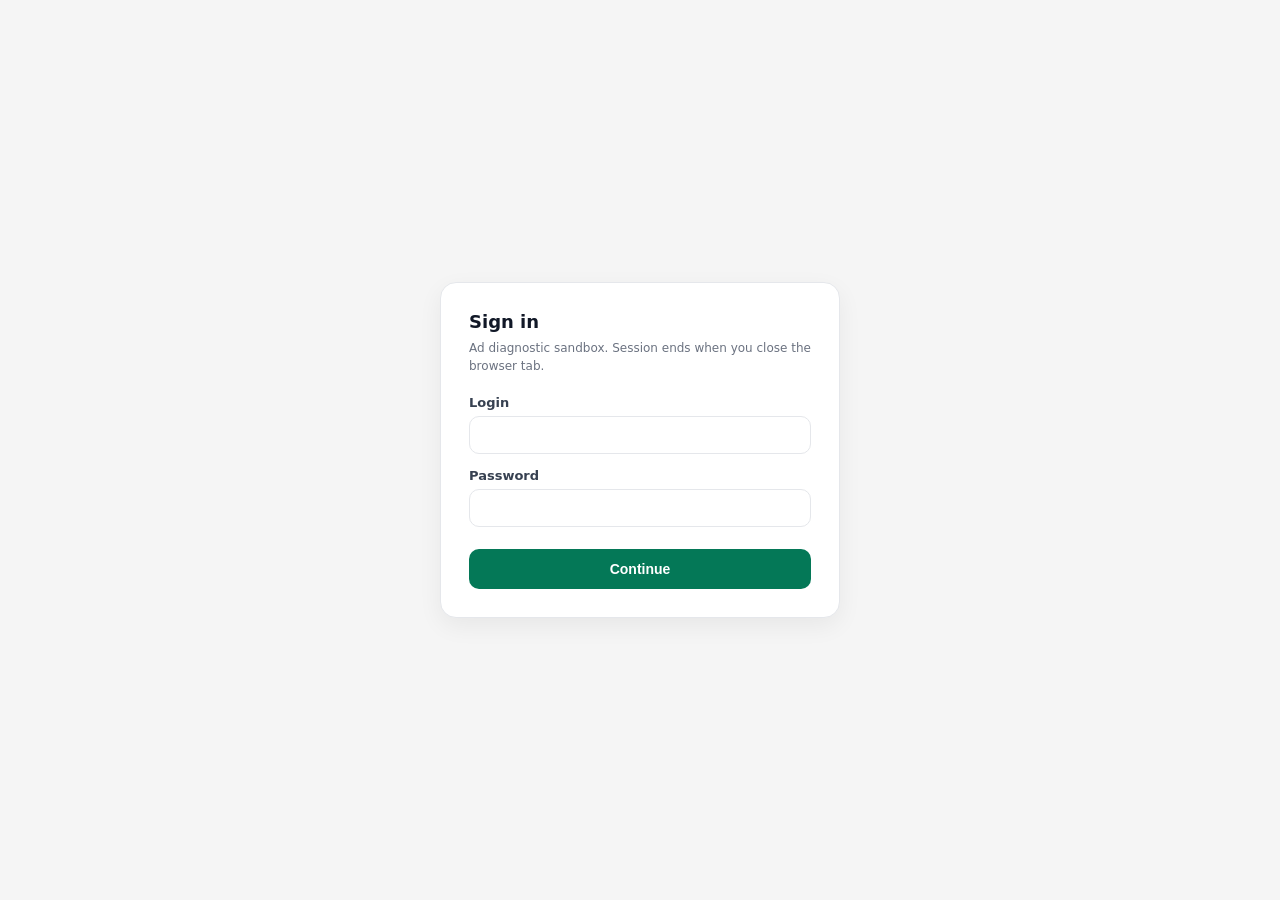
<file: app/login.html>
<!doctype html>
<html lang="en">
  <head>
    <meta charset="UTF-8" />
    <meta name="viewport" content="width=device-width, initial-scale=1.0" />
    <title>Sign in — Ad diagnostic sandbox</title>
    <link rel="stylesheet" href="./shared/ui.css" />
    <style>
      .authWrap {
        min-height: 100vh;
        display: grid;
        place-items: center;
        padding: 24px;
      }
      .authCard {
        width: min(400px, 100%);
        background: var(--card);
        border: 1px solid var(--border);
        border-radius: 16px;
        padding: 28px;
        box-shadow: 0 8px 24px rgba(0, 0, 0, 0.06);
      }
      .authCard h1 {
        margin: 0 0 8px;
        font-size: 18px;
        font-weight: 900;
      }
      .authCard .note {
        font-size: 12px;
        color: var(--muted);
        margin: 0 0 20px;
        line-height: 1.45;
      }
      .authCard label {
        display: block;
        font-size: 13px;
        font-weight: 800;
        color: #374151;
        margin-bottom: 6px;
      }
      .authCard input {
        width: 100%;
        padding: 10px 12px;
        border: 1px solid var(--border);
        border-radius: 10px;
        font-size: 14px;
        margin-bottom: 14px;
        box-sizing: border-box;
      }
      .authCard input:focus {
        outline: none;
        border-color: var(--green-600);
        box-shadow: 0 0 0 2px rgba(5, 150, 105, 0.2);
      }
      .authCard button[type="submit"] {
        width: 100%;
        margin-top: 8px;
        padding: 12px;
        border: none;
        border-radius: 10px;
        background: var(--green-700);
        color: #fff;
        font-weight: 900;
        font-size: 14px;
        cursor: pointer;
      }
      .authCard button[type="submit"]:hover {
        background: var(--green-800);
      }
      .authErr {
        display: none;
        font-size: 13px;
        color: #b91c1c;
        background: #fef2f2;
        border: 1px solid #fecaca;
        border-radius: 10px;
        padding: 10px 12px;
        margin-bottom: 14px;
      }
      .authErr.visible {
        display: block;
      }
    </style>
  </head>
  <body>
    <!-- Credentials are visible in page source: use only as a casual gate, not real security. -->
    <div class="authWrap">
      <div class="authCard">
        <h1>Sign in</h1>
        <p class="note">Ad diagnostic sandbox. Session ends when you close the browser tab.</p>
        <div id="authErr" class="authErr" role="alert">Invalid login or password.</div>
        <form id="authForm" autocomplete="off">
          <label for="authLogin">Login</label>
          <input id="authLogin" name="login" type="text" required autocomplete="username" />
          <label for="authPass">Password</label>
          <input id="authPass" name="password" type="password" required autocomplete="current-password" />
          <button type="submit">Continue</button>
        </form>
      </div>
    </div>
    <script>
      (function () {
        var EXPECTED_LOGIN = "eP2&al9$kw7*bjT#xyW@";
        var EXPECTED_PASSWORD = "oN5#awB8ecF3%zdX0_bj";
        var form = document.getElementById("authForm");
        var err = document.getElementById("authErr");
        function safeNext(raw) {
          if (!raw || typeof raw !== "string") return "index.html";
          if (raw.indexOf("http://") === 0 || raw.indexOf("https://") === 0) return "index.html";
          if (raw.indexOf("//") === 0) return "index.html";
          if (raw.indexOf("..") !== -1) return "index.html";
          if (raw.charAt(0) === "/") return "index.html";
          if (raw === "login.html" || raw.endsWith("/login.html")) return "index.html";
          return raw;
        }
        form.addEventListener("submit", function (ev) {
          ev.preventDefault();
          err.classList.remove("visible");
          var login = document.getElementById("authLogin").value;
          var password = document.getElementById("authPass").value;
          if (login === EXPECTED_LOGIN && password === EXPECTED_PASSWORD) {
            try {
              sessionStorage.setItem("adDiagAuth", "1");
            } catch (e) {}
            var params = new URLSearchParams(location.search);
            var next = safeNext(params.get("next"));
            location.href = next;
          } else {
            err.classList.add("visible");
          }
        });
      })();
    </script>
  </body>
</html>
</file>
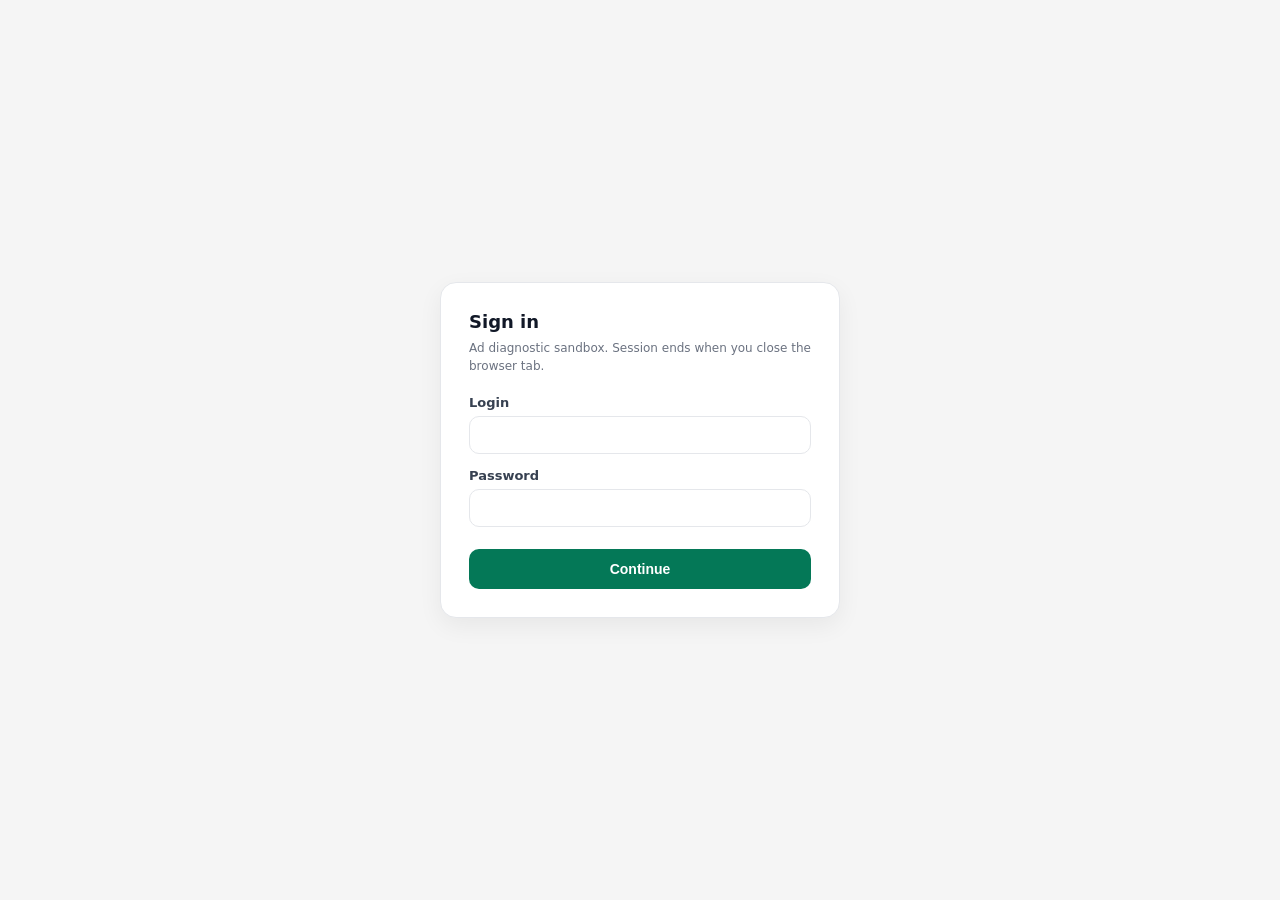
<file: app/advertiser/banner.html>
<!DOCTYPE html>
<html lang="en">
<head>
    <meta charset="UTF-8">
    <meta name="viewport" content="width=device-width, initial-scale=1.0">
    <title>Advertiser — Banner</title>
    <link rel="stylesheet" href="../shared/ui.css" />
    <style>
        * { box-sizing: border-box; margin: 0; padding: 0; }
        /* keep page-specific layout; unify header via shared ui.css */
        .container { max-width: 1400px; margin: 0 auto; padding: 18px; }
        .topRow { display:flex; justify-content:space-between; align-items:center; gap:12px; flex-wrap:wrap; }
        .titleBlock h1 { margin:0; font-size:16px; font-weight:900; }
        .note { font-size: 12px; color: var(--muted); margin-top: 4px; }
        .main-layout { display: flex; gap: 16px; align-items: stretch; }
        @media (max-width: 900px) { .main-layout { flex-direction: column; } }
        .card {
            background: white; border: 1px solid #ddd; border-radius: 8px; padding: 24px;
            flex: 1; min-width: 0; display: flex; flex-direction: column; height: 600px; overflow: hidden;
        }
        .uiTopbar--banner { align-items: flex-start; }
        .bannerToolbar {
          flex: 1 1 100%;
          margin-top: 12px;
          padding-top: 14px;
          border-top: 1px solid var(--border, #e5e7eb);
        }
        .bannerToolbarRow { margin-bottom: 12px; }
        .bannerToolbarRow:last-child { margin-bottom: 0; }
        .bannerToolbarRow--type {
          display: flex;
          flex-wrap: wrap;
          align-items: center;
          gap: 10px 18px;
        }
        .bannerToolbarRow--type .block-label {
          font-size: 12px;
          font-weight: 800;
          color: #374151;
          margin: 0;
        }
        .bannerToolbar .type-options-inline {
          display: flex;
          flex-wrap: wrap;
          gap: 4px 20px;
          align-items: center;
        }
        .bannerToolbar .type-option { margin-bottom: 0; font-size: 14px; }
        .bannerToolbar .size-label { margin-top: 4px; }
        .bannerToolbar .size-grid { margin-bottom: 0; }
        #bannerAssetCard .card-scrollable { display: flex; flex-direction: column; gap: 12px; }
        .card-scrollable { flex: 1; overflow-y: auto; overflow-x: hidden; margin: -24px; padding: 24px; }
        .type-option { display: flex; align-items: center; gap: 10px; margin-bottom: 14px; cursor: pointer; font-size: 15px; color: #555; }
        .type-option input[type="radio"] { width: 18px; height: 18px; accent-color: #5cb85c; }
        .upload-zone {
            border: 2px dashed #ccc; border-radius: 8px; padding: 40px 20px; text-align: center; cursor: pointer;
            transition: all 0.2s; background: #fafafa; display: flex; flex-direction: column; align-items: center; justify-content: center;
            min-height: 200px;
        }
        .upload-zone:hover { border-color: #5cb85c; background: #f0f9f0; }
        .upload-icon { width: 48px; height: 48px; background: #e8e8e8; border-radius: 8px; display: flex; align-items: center; justify-content: center; margin-bottom: 12px; position: relative; }
        .upload-icon::before { content: "🖼️"; font-size: 24px; }
        .upload-icon .plus { position: absolute; bottom: -4px; right: -4px; width: 20px; height: 20px; background: #1abc9c; border-radius: 50%; display: flex; align-items: center; justify-content: center; color: white; font-size: 14px; font-weight: bold; }
        .upload-text { font-size: 12px; color: #999; line-height: 1.6; }
        .upload-text strong { color: #666; font-weight: 500; }
        .size-label { font-size: 13px; color: #666; margin-bottom: 10px; font-weight: 500; }
        .size-grid { display: grid; grid-template-columns: repeat(4, 1fr); gap: 8px; margin-bottom: 16px; }
        @media (max-width: 500px) { .size-grid { grid-template-columns: repeat(3, 1fr); } }
        .size-btn { padding: 8px 4px; border: 1px solid #ddd; border-radius: 6px; background: white; font-size: 12px; color: #555; cursor: pointer; text-align: center; transition: all 0.15s; }
        .size-btn:hover { border-color: #5cb85c; color: #5cb85c; }
        .size-btn.active { background: #5cb85c; color: white; border-color: #5cb85c; }
        .size-btn:disabled {
          opacity: 0.42;
          cursor: not-allowed;
          border-color: #e5e7eb;
          color: #9ca3af;
          background: #f9fafb;
        }
        .size-btn:disabled:hover { border-color: #e5e7eb; color: #9ca3af; }
        .size-btn.mobile-friendly { position: relative; }
        .size-btn.mobile-friendly::after { content: "📱"; position: absolute; top: -4px; right: -4px; font-size: 10px; }
        .preview-header { text-align: center; margin-bottom: 12px; flex-shrink: 0; }
        .preview-header h3 { font-size: 16px; color: #666; font-weight: 500; }
        .preview-toggle { display: flex; gap: 8px; justify-content: center; margin-bottom: 16px; flex-shrink: 0; }
        .preview-toggle button { padding: 6px 16px; border: 1px solid #ccc; background: white; border-radius: 4px; font-size: 13px; cursor: pointer; color: #555; }
        .preview-toggle button.active { background: #5cb85c; color: white; border-color: #5cb85c; }
        .preview-scale-container { flex: 1; display: flex; align-items: center; justify-content: center; overflow: hidden; min-height: 0; position: relative; }
        .preview-scaler { transform-origin: center center; transition: transform 0.3s ease; display: flex; align-items: center; justify-content: center; width: 800px; height: 600px; }
        .preview-scaler.mobile-mode { width: 375px; height: 812px; }
        .mock-site {
            border: 1px solid #ddd; border-radius: 6px; overflow: hidden; background: white; width: 800px; height: 600px;
            display: flex; flex-direction: column; flex-shrink: 0;
        }
        .mock-header { height: 40px; background: #2c3e50; display: flex; align-items: center; padding: 0 16px; gap: 8px; flex-shrink: 0; }
        .mock-logo { width: 80px; height: 16px; background: rgba(255,255,255,0.3); border-radius: 3px; }
        .mock-nav { display: flex; gap: 12px; margin-left: auto; }
        .mock-nav-item { width: 40px; height: 8px; background: rgba(255,255,255,0.2); border-radius: 2px; }
        .mock-body { display: flex; flex: 1; padding: 16px; gap: 16px; background: #f8f9fa; overflow: hidden; min-height: 0; }
        .mock-content { flex: 1; display: flex; flex-direction: column; gap: 12px; min-width: 0; overflow: hidden; }
        .mock-content.full-width { width: 100%; }
        .mock-text-line { height: 12px; background: #e0e0e0; border-radius: 3px; flex-shrink: 0; }
        .mock-text-line.short { width: 60%; }
        .mock-text-line.medium { width: 85%; }
        .mock-sidebar { width: 160px; display: flex; flex-direction: column; gap: 12px; flex-shrink: 0; transition: all 0.3s ease; }
        .mock-sidebar.hidden { display: none; }
        .mock-sidebar-box { height: 120px; background: #e0e0e0; border-radius: 4px; flex-shrink: 0; }
        .banner-slot { background: #fff3cd; border: 2px dashed #ffc107; border-radius: 4px; display: flex; align-items: center; justify-content: center; overflow: hidden; position: relative; flex-shrink: 0; }
        /* У flex з align-items:center iframe з height:100% не розтягується — виходить «біла плашка» */
        .banner-slot.has-ad { display: block; background: transparent; border: none; }
        .banner-slot .banner-ad { display: block; width: 100%; height: 100%; object-fit: contain; }
        /* Масштаб превʼю Selfcode/HTML5 під слот (contain + центр), якщо креатив має інші фіксовані px */
        .banner-slot.has-ad .banner-slot-iframeFit {
          position: relative;
          width: 100%;
          height: 100%;
          overflow: hidden;
          background: #0f172a;
        }
        .banner-slot.has-ad .banner-slot-iframeFit-inner {
          position: absolute;
          left: 50%;
          top: 50%;
          transform-origin: center center;
        }
        .banner-slot iframe.selfcode-preview-frame {
          display: block;
          border: 0;
          margin: 0;
          padding: 0;
          vertical-align: top;
          background: #fff;
        }
        .banner-slot .slot-label.html5-preview-err {
          color: #b91c1c;
          background: #fee2e2;
          max-width: 100%;
          white-space: normal;
          text-align: left;
          position: static;
          pointer-events: auto;
        }
        .banner-slot.has-ad .slot-label { display: none; }
        .slot-top { margin: 0 16px; padding: 12px 0; background: #f8f9fa; display: flex; justify-content: center; flex-shrink: 0; }
        .slot-inline { margin: 8px 0; display: flex; justify-content: center; flex-shrink: 0; }
        .slot-sidebar { width: 100%; flex: 1; min-height: 0; }
        .mock-site-mobile {
            display: none; border: 1px solid #ddd; border-radius: 6px; overflow: hidden; background: white;
            width: 375px; height: 812px; flex-direction: column; flex-shrink: 0;
        }
        .mock-site-mobile .mock-header { height: 44px; padding: 0 16px; }
        .mock-site-mobile .mock-logo { width: 70px; height: 18px; }
        .mock-site-mobile .mock-nav { display: none; }
        .mock-site-mobile .mock-body { flex-direction: column; padding: 16px; overflow: hidden; }
        .mock-site-mobile .mock-sidebar { display: none; }
        .mock-site-mobile .slot-top { margin: 0 16px; padding: 12px 0; }
        .mock-site-mobile .slot-inline { margin: 8px 0; justify-content: center; }
        .scale-indicator { text-align: center; font-size: 11px; color: #999; margin-top: 8px; flex-shrink: 0; }
        .selfcode-area { display: none; }
        .selfcode-area textarea { width: 100%; min-height: 140px; padding: 12px; border: 1px solid #ddd; border-radius: 6px; font-family: monospace; font-size: 12px; resize: vertical; }
        .html5-upload { display: none; }
        .html5-upload .upload-zone { padding: 24px; min-height: 150px; }
        .actions { margin-top: 20px; display: flex; justify-content: flex-end; gap: 12px; }
        .btn-save { background: var(--green-700); color: white; border: none; padding: 10px 28px; border-radius: 10px; font-size: 14px; font-weight: 900; cursor: pointer; }
        .btn-save:hover { background: var(--green-800); }
        .mobile-warning { padding: 20px; text-align: center; color: #92400e; font-size: 13px; line-height: 1.6; background: #fef3c7; border-radius: 6px; border: 1px solid #fcd34d; }
        .mobile-warning strong { display: block; margin-bottom: 8px; font-size: 14px; }
        .mobile-warning .suggestion { margin-top: 12px; padding-top: 12px; border-top: 1px solid #fcd34d; color: #78350f; }
        .mobile-warning .suggestion button { margin: 4px; padding: 6px 14px; background: #f59e0b; color: white; border: none; border-radius: 4px; font-size: 12px; cursor: pointer; }
        .bannerTopSubRow { display: flex; flex-wrap: wrap; align-items: center; gap: 14px 20px; margin-top: 4px; }
        .bannerTopIdWrap { display: inline-flex; align-items: center; gap: 8px; }
        .bannerTopIdWrap label { font-size: 12px; font-weight: 800; color: #374151; white-space: nowrap; margin: 0; }
        .bannerTopIdWrap input {
          width: 220px; max-width: 42vw; border: 1px solid #ddd; border-radius: 8px; padding: 6px 10px; font-size: 13px;
        }
        .bannerTopIdNote { margin-top: 6px; }
        .savedBannerSelect {
          min-width: 220px;
          max-width: min(420px, 100%);
          padding: 8px 12px;
          border: 1px solid #ddd;
          border-radius: 10px;
          font-size: 13px;
          font-weight: 700;
          background: #fff;
          color: #374151;
          cursor: pointer;
        }
        .note { font-size: 12px; color: #6b7280; margin-top: 8px; }
    </style>
</head>
<body>
    <script src="../shared/require-auth.js"></script>
    <script src="../shared/vendor/jszip.min.js"></script>
    <div class="container">
        <nav class="uiAppNav" aria-label="Diagnostic sandbox pages">
          <span class="uiAppNav-label">Pages</span>
          <a href="../index.html">Home</a>
          <a class="active" href="./banner.html">Banner Adv</a>
          <a href="./native.html">Native Adv</a>
          <a href="../publisher/banner.html">Banner Web</a>
          <a href="../publisher/native.html">Native Web</a>
          <a href="../demo/site.html">Demo site</a>
          <a class="uiLink" style="margin-left: auto" href="../login.html" onclick="try { sessionStorage.removeItem('adDiagAuth'); } catch (e) {}">Log out</a>
        </nav>
        <div class="uiTopbar uiTopbar--banner">
          <div class="titleBlock">
            <h1>Advertiser — creatives</h1>
            <div class="bannerTopSubRow">
              <div class="uiSub" style="margin-top:0;">
                <a class="uiLink" href="../index.html">← Home</a> · Creatives are stored in LocalStorage
              </div>
              <div class="bannerTopIdWrap">
                <label for="creativeId">Creative ID</label>
                <input type="text" id="creativeId" placeholder="e.g. banner-001" />
              </div>
            </div>
            <div class="note bannerTopIdNote">Save supports multiple creatives (upsert by ID).</div>
          </div>
          <div class="uiActions">
            <label class="uiSub" style="display:inline-flex;align-items:center;gap:8px;margin:0;">
              <span style="white-space:nowrap;">From storage:</span>
              <select id="savedBannerSelect" class="savedBannerSelect" title="Pick a saved creative" aria-label="Saved banner creatives">
                <option value="">— Select creative —</option>
              </select>
            </label>
            <button class="uiBtn" type="button" id="loadBtn">Load selected</button>
            <button class="uiBtn" type="button" id="resetBtn">Reset storage</button>
          </div>

          <div class="bannerToolbar">
            <div class="bannerToolbarRow bannerToolbarRow--type">
              <span class="block-label">Ad type</span>
              <div class="type-options-inline">
                <label class="type-option">
                  <input type="radio" name="adType" value="simple" checked onchange="switchType('simple')">
                  Simple
                </label>
                <label class="type-option">
                  <input type="radio" name="adType" value="selfcode" onchange="switchType('selfcode')">
                  Selfcode
                </label>
                <label class="type-option">
                  <input type="radio" name="adType" value="html5" onchange="switchType('html5')">
                  HTML5 ZIP
                </label>
              </div>
            </div>
            <div class="bannerToolbarRow">
              <div class="size-label">Choose size (px)</div>
              <div class="size-grid" id="sizeGrid">
                <button class="size-btn" onclick="selectSize(this, 300, 100)">300×100</button>
                <button class="size-btn mobile-friendly active" onclick="selectSize(this, 300, 250)">300×250</button>
                <button class="size-btn" onclick="selectSize(this, 300, 600)">300×600</button>
                <button class="size-btn" onclick="selectSize(this, 728, 90)">728×90</button>
                <button class="size-btn" onclick="selectSize(this, 900, 250)">900×250</button>
                <button class="size-btn mobile-friendly" onclick="selectSize(this, 250, 250)">250×250</button>
                <button class="size-btn mobile-friendly" onclick="selectSize(this, 300, 50)">300×50</button>
                <button class="size-btn mobile-friendly" onclick="selectSize(this, 320, 480)">320×480</button>
                <button class="size-btn mobile-friendly" onclick="selectSize(this, 320, 50)">320×50</button>
                <button class="size-btn" onclick="selectSize(this, 160, 600)">160×600</button>
                <button class="size-btn" onclick="selectSize(this, 970, 250)">970×250</button>
                <button class="size-btn mobile-friendly" onclick="selectSize(this, 336, 280)">336×280</button>
                <button class="size-btn" onclick="selectSize(this, 468, 60)">468×60</button>
                <button class="size-btn" onclick="selectSize(this, 120, 600)">120×600</button>
              </div>
            </div>
          </div>
        </div>

        <div class="main-layout" id="bannerMainLayout">
            <div class="card" id="bannerAssetCard">
                <div class="card-scrollable">
                    <div class="upload-zone" id="simpleUpload" onclick="document.getElementById('bannerFile').click()">
                        <div class="upload-icon"><div class="plus">+</div></div>
                        <div class="upload-text">
                            <strong>JPG, PNG, GIF, SVG</strong><br>
                            Size - 800KB max<br>
                            <span id="currentSize">300×250</span>
                        </div>
                    </div>
                    <input type="file" id="bannerFile" accept="image/*" style="display: none;" onchange="handleImageUpload(this)">
                    <div class="note" id="simpleMeta"></div>
                    <div class="selfcode-area" id="selfcodeArea">
                      <textarea id="selfcodeText" placeholder="<!-- Paste HTML/JS here -->"></textarea>
                    </div>
                    <div class="html5-upload" id="html5Area">
                      <div class="upload-zone" onclick="document.getElementById('html5File').click()">
                        <div class="upload-icon"><div class="plus">+</div></div>
                        <div class="upload-text">
                          <strong>Upload ZIP archive</strong><br>
                          index.html + assets<br>
                          Max 2MB (not enforced)
                        </div>
                      </div>
                      <input type="file" id="html5File" accept=".zip" style="display: none;">
                      <div class="note" id="html5Meta"></div>
                    </div>
                </div>
            </div>

            <!-- Preview -->
            <div class="card">
                <div class="preview-header">
                    <h3>Preview</h3>
                </div>
                <div class="preview-toggle">
                    <button class="active" onclick="setPreviewDevice('mobile')">📱 Mobile</button>
                    <button onclick="setPreviewDevice('desktop')">🖥️ Desktop</button>
                </div>

                <div class="preview-scale-container" id="previewContainer">
                    <div class="preview-scaler" id="previewScaler">
                        <!-- Desktop (hidden by default — Mobile active; JS syncs) -->
                        <div class="mock-site" id="mockDesktop" style="display:none">
                            <div class="mock-header">
                                <div class="mock-logo"></div>
                                <div class="mock-nav">
                                    <div class="mock-nav-item"></div>
                                    <div class="mock-nav-item"></div>
                                    <div class="mock-nav-item"></div>
                                </div>
                            </div>
                            <div class="slot-top">
                                <div class="banner-slot" id="slotTopDesktop">
                                    <span class="slot-label">Top Banner</span>
                                </div>
                            </div>
                            <div class="mock-body">
                                <div class="mock-content" id="mockContentDesktop">
                                    <div class="mock-text-line"></div>
                                    <div class="mock-text-line medium"></div>
                                    <div class="mock-text-line short"></div>
                                    <div class="mock-text-line"></div>
                                    <div class="slot-inline">
                                        <div class="banner-slot" id="slotInlineDesktop">
                                            <span class="slot-label">Inline Banner</span>
                                        </div>
                                    </div>
                                    <div class="mock-text-line medium"></div>
                                    <div class="mock-text-line"></div>
                                    <div class="mock-text-line short"></div>
                                </div>
                                <div class="mock-sidebar" id="mockSidebarDesktop">
                                    <div class="mock-sidebar-box"></div>
                                    <div class="banner-slot slot-sidebar" id="slotSidebarDesktop">
                                        <span class="slot-label">Sidebar</span>
                                    </div>
                                </div>
                            </div>
                        </div>

                        <!-- Mobile -->
                        <div class="mock-site-mobile" id="mockMobile" style="display:flex">
                            <div class="mock-header">
                                <div class="mock-logo"></div>
                                <div class="mock-nav">
                                    <div class="mock-nav-item"></div>
                                    <div class="mock-nav-item"></div>
                                </div>
                            </div>
                            <div class="slot-top">
                                <div class="banner-slot" id="slotTopMobile">
                                    <span class="slot-label">Top</span>
                                </div>
                            </div>
                            <div class="mock-body">
                                <div class="mock-content">
                                    <div class="mock-text-line"></div>
                                    <div class="mock-text-line medium"></div>
                                    <div class="mock-text-line short"></div>
                                    <div class="slot-inline">
                                        <div class="banner-slot" id="slotInlineMobile">
                                            <span class="slot-label">Inline</span>
                                        </div>
                                    </div>
                                    <div class="mock-text-line"></div>
                                    <div class="mock-text-line medium"></div>
                                    <div class="mock-text-line short"></div>
                                    <div class="slot-inline">
                                        <div class="banner-slot" id="slotBottomMobile">
                                            <span class="slot-label">Bottom</span>
                                        </div>
                                    </div>
                                </div>
                            </div>
                        </div>
                    </div>
                </div>

                <div class="scale-indicator" id="scaleIndicator"></div>
            </div>
        </div>

        <div class="actions">
            <button class="btn-save" type="button" onclick="saveBanner()">Save</button>
        </div>
    </div>

    <script type="module">
      import { StorageKeys, nowIso, uuid, normalizeBannerSize } from "../sdk/models.js";
      import { readJson, writeJson, resetAll, upsertById, ensureArray } from "../sdk/storage.js";

      const MOBILE_FRIENDLY_SIZES = ['300×250', '250×250', '300×50', '320×480', '320×50', '336×280'];
      let currentWidth = 300;
      let currentHeight = 250;
      let uploadedImage = null;
      let html5Meta = { fileName: null, fileSize: null };
      /** Розпакований превʼю HTML5 у памʼяті (не зберігається в LocalStorage) */
      let html5PreviewState = { srcdoc: null, error: null, blobUrls: [] };

      /** Після збереження або завантаження зі сховища — інші пресети розмірів вимкнені */
      let bannerSizeLocked = false;

      const creativeIdInput = document.getElementById("creativeId");

      function revokeHtml5PreviewBlobs() {
        for (const u of html5PreviewState.blobUrls) {
          try {
            URL.revokeObjectURL(u);
          } catch {
            /* ignore */
          }
        }
        html5PreviewState = { srcdoc: null, error: null, blobUrls: [] };
      }

      function escapeHtmlBanner(s) {
        return String(s ?? "")
          .replace(/&/g, "&amp;")
          .replace(/</g, "&lt;")
          .replace(/>/g, "&gt;")
          .replace(/"/g, "&quot;");
      }

      const HTML5_MIME_BY_EXT = {
        ".html": "text/html; charset=utf-8",
        ".htm": "text/html; charset=utf-8",
        ".css": "text/css; charset=utf-8",
        ".js": "application/javascript; charset=utf-8",
        ".json": "application/json; charset=utf-8",
        ".svg": "image/svg+xml",
        ".png": "image/png",
        ".jpg": "image/jpeg",
        ".jpeg": "image/jpeg",
        ".gif": "image/gif",
        ".webp": "image/webp",
        ".woff2": "font/woff2",
        ".woff": "font/woff",
        ".ttf": "font/ttf",
        ".otf": "font/otf",
        ".mp4": "video/mp4",
        ".webm": "video/webm",
      };

      function normalizeZipPath(p) {
        return String(p || "")
          .replace(/\\/g, "/")
          .replace(/^\/+/, "");
      }

      function zipPathDirname(p) {
        const n = normalizeZipPath(p);
        const i = n.lastIndexOf("/");
        return i <= 0 ? "" : n.slice(0, i);
      }

      function zipJoinResolve(dir, rel) {
        const r = normalizeZipPath(rel);
        if (!r) return "";
        const base = dir ? `${normalizeZipPath(dir)}/` : "";
        const parts = (base + r).split("/");
        const out = [];
        for (const seg of parts) {
          if (!seg || seg === ".") continue;
          if (seg === "..") out.pop();
          else out.push(seg);
        }
        return out.join("/");
      }

      function mimeFromZipPath(zipKey) {
        const m = normalizeZipPath(zipKey).match(/\.([a-z0-9]+)$/i);
        const ext = m ? `.${m[1].toLowerCase()}` : "";
        return HTML5_MIME_BY_EXT[ext] || "application/octet-stream";
      }

      function findZipIndexEntryKey(zip) {
        let best = null;
        let bestDepth = Infinity;
        for (const key of Object.keys(zip.files)) {
          if (zip.files[key].dir) continue;
          const n = normalizeZipPath(key);
          if (!/(^|\/)index\.html$/i.test(n)) continue;
          const depth = n.split("/").length;
          if (depth < bestDepth) {
            bestDepth = depth;
            best = key;
          }
        }
        return best;
      }

      function buildZipInsensitiveKeyMap(zip) {
        const map = new Map();
        for (const key of Object.keys(zip.files)) {
          if (zip.files[key].dir) continue;
          map.set(normalizeZipPath(key).toLowerCase(), key);
        }
        return map;
      }

      function html5ShouldRewriteAssetUrl(barePath) {
        if (!barePath) return false;
        if (barePath.startsWith("#")) return false;
        if (/^(https?:|data:|mailto:|javascript:)/i.test(barePath)) return false;
        if (barePath.startsWith("//")) return false;
        return true;
      }

      async function rewriteHtml5AssetRefs(zip, indexKey, html, keyMapLower, blobUrls) {
        const indexDir = zipPathDirname(normalizeZipPath(indexKey));
        const urlByResolvedLc = new Map();

        async function ensureBlobForResolvedLc(lc) {
          if (urlByResolvedLc.has(lc)) return urlByResolvedLc.get(lc);
          const zipKey = keyMapLower.get(lc);
          if (!zipKey) {
            urlByResolvedLc.set(lc, null);
            return null;
          }
          const buf = await zip.files[zipKey].async("arraybuffer");
          const blob = new Blob([buf], { type: mimeFromZipPath(zipKey) });
          const u = URL.createObjectURL(blob);
          blobUrls.push(u);
          urlByResolvedLc.set(lc, u);
          return u;
        }

        const re = /\b(src|href)\s*=\s*(["'])((?:\\\2|(?!\2).)*?)\2/gi;
        const seen = new Set();
        for (const m of html.matchAll(re)) {
          const rawUrl = String(m[3]).trim();
          const bare = rawUrl.split("#")[0].split("?")[0];
          if (!html5ShouldRewriteAssetUrl(bare)) continue;
          const resolved = zipJoinResolve(indexDir, bare);
          if (resolved) seen.add(resolved.toLowerCase());
        }
        re.lastIndex = 0;
        await Promise.all([...seen].map((lc) => ensureBlobForResolvedLc(lc)));

        return html.replace(re, (full, attr, q, rawInner) => {
          const url = String(rawInner).trim();
          const bare = url.split("#")[0].split("?")[0];
          if (!html5ShouldRewriteAssetUrl(bare)) return full;
          const resolved = zipJoinResolve(indexDir, bare).toLowerCase();
          const blobUrl = urlByResolvedLc.get(resolved);
          if (!blobUrl) return full;
          return `${attr}=${q}${blobUrl}${q}`;
        });
      }

      async function rebuildHtml5PreviewFromFile(file) {
        revokeHtml5PreviewBlobs();
        if (!file) {
          updatePreviewPlacement();
          return;
        }
        const blobUrls = [];
        try {
          if (typeof window.JSZip !== "function") {
            throw new Error("JSZip не завантажено (файл app/shared/vendor/jszip.min.js).");
          }
          const zip = await window.JSZip.loadAsync(await file.arrayBuffer());
          const indexKey = findZipIndexEntryKey(zip);
          if (!indexKey) throw new Error("У архіві немає index.html");
          const keyMapLower = buildZipInsensitiveKeyMap(zip);
          let html = await zip.files[indexKey].async("string");
          html = await rewriteHtml5AssetRefs(zip, indexKey, html, keyMapLower, blobUrls);
          html5PreviewState = { srcdoc: html, error: null, blobUrls };
        } catch (e) {
          for (const u of blobUrls) {
            try {
              URL.revokeObjectURL(u);
            } catch {
              /* ignore */
            }
          }
          html5PreviewState = { srcdoc: null, error: e.message || String(e), blobUrls: [] };
        }
        updatePreviewPlacement();
      }

      function setIdIfEmpty() {
        if (!creativeIdInput.value.trim()) creativeIdInput.value = "banner-" + uuid().slice(0, 8);
      }

      function updateBannerSizeLockUI() {
        document.querySelectorAll(".size-btn").forEach((b) => {
          const label = b.textContent.replace(/×/g, "x").trim().toLowerCase();
          const parts = label.split("x").map(Number);
          const matches =
            parts.length === 2 &&
            Number.isFinite(parts[0]) &&
            Number.isFinite(parts[1]) &&
            parts[0] === currentWidth &&
            parts[1] === currentHeight;
          b.disabled = bannerSizeLocked && !matches;
        });
      }

      /** Якщо ID уже в LocalStorage — зафіксувати розмір з запису; інакше дозволити зміну пресетів */
      function syncSizeLockFromCreativeId() {
        const id = creativeIdInput.value.trim();
        const list = ensureArray(readJson(StorageKeys.bannerCreatives, []));
        const found = id ? list.find((c) => c && String(c.id) === String(id)) : null;
        if (!found) {
          bannerSizeLocked = false;
          updateBannerSizeLockUI();
          return;
        }
        const size = String(found.size || "300x250").toLowerCase();
        const [w, h] = size.split("x").map(Number);
        if (Number.isFinite(w) && Number.isFinite(h)) {
          const btn = Array.from(document.querySelectorAll(".size-btn")).find(
            (b) => b.textContent.replace(/×/g, "x").toLowerCase() === `${w}x${h}`,
          );
          document.querySelectorAll(".size-btn").forEach((b) => b.classList.remove("active"));
          if (btn) btn.classList.add("active");
          currentWidth = w;
          currentHeight = h;
          const curEl = document.getElementById("currentSize");
          if (curEl) curEl.textContent = `${w}×${h}`;
        }
        bannerSizeLocked = true;
        updateBannerSizeLockUI();
        updatePreviewPlacement();
      }

      window.selectSize = function (btn, w, h) {
        if (bannerSizeLocked && (w !== currentWidth || h !== currentHeight)) return;
        document.querySelectorAll('.size-btn').forEach(b => b.classList.remove('active'));
        btn.classList.add('active');
        currentWidth = w;
        currentHeight = h;
        document.getElementById('currentSize').textContent = `${w}×${h}`;
        updatePreviewPlacement();
      }

      function resetSlot(slot, defaultLabel) {
        slot.classList.remove('has-ad');
        slot.style.width = '';
        slot.style.height = '';
        slot.innerHTML = `<span class="slot-label">${defaultLabel}</span>`;
      }

      function setSlotSize(slot, w, h) {
        slot.style.width = w + 'px';
        slot.style.height = h + 'px';
      }

      function primeIframeBoxToSlot(slotEl, iframe) {
        const sw = slotEl.clientWidth;
        const sh = slotEl.clientHeight;
        if (sw >= 1 && sh >= 1) {
          iframe.style.width = `${sw}px`;
          iframe.style.height = `${sh}px`;
        }
      }

      /** Масштаб iframe-превʼю Selfcode/HTML5 під поточний розмір слота (як contain). */
      function applyPreviewIframeScale(slotEl, iframe) {
        if (!slotEl || !iframe) return;
        try {
          const doc = iframe.contentDocument;
          if (!doc || !doc.body) return;
          const body = doc.body;
          const root = doc.documentElement;
          const iw = Math.max(body.scrollWidth, root.scrollWidth, body.offsetWidth, 1);
          const ih = Math.max(body.scrollHeight, root.scrollHeight, body.offsetHeight, 1);
          const slotW = slotEl.clientWidth;
          const slotH = slotEl.clientHeight;
          if (slotW < 1 || slotH < 1) return;
          const scale = Math.min(slotW / iw, slotH / ih);
          const inner = iframe.parentElement;
          if (!inner || !inner.classList.contains("banner-slot-iframeFit-inner")) return;
          iframe.style.width = `${iw}px`;
          iframe.style.height = `${ih}px`;
          inner.style.width = `${iw}px`;
          inner.style.height = `${ih}px`;
          inner.style.transform = `translate(-50%, -50%) scale(${scale})`;
        } catch {
          /* ignore */
        }
      }

      function bindPreviewIframeScale(slotEl, iframe) {
        const run = () => applyPreviewIframeScale(slotEl, iframe);
        iframe.addEventListener("load", () => {
          requestAnimationFrame(run);
          setTimeout(run, 50);
          setTimeout(run, 250);
        });
        requestAnimationFrame(run);
      }

      function refitAllAdvertiserBannerPreviewIframes() {
        document.querySelectorAll(".banner-slot.has-ad iframe.selfcode-preview-frame").forEach((iframe) => {
          const slot = iframe.closest(".banner-slot");
          if (slot) applyPreviewIframeScale(slot, iframe);
        });
      }

      function wrapPreviewIframe(slotEl, iframe) {
        const fit = document.createElement("div");
        fit.className = "banner-slot-iframeFit";
        const inner = document.createElement("div");
        inner.className = "banner-slot-iframeFit-inner";
        inner.appendChild(iframe);
        fit.appendChild(inner);
        slotEl.appendChild(fit);
        bindPreviewIframeScale(slotEl, iframe);
      }

      function placeAd(slot) {
        const type = document.querySelector('input[name="adType"]:checked').value;
        if (type === "simple" && uploadedImage) {
          slot.innerHTML = `<img src="${uploadedImage}" class="banner-ad" alt="Banner">`;
          slot.classList.add('has-ad');
          return;
        }
        if (type === "selfcode") {
          const html = String(document.getElementById("selfcodeText").value || "").trim();
          if (html) {
            slot.innerHTML = "";
            const iframe = document.createElement("iframe");
            iframe.className = "selfcode-preview-frame";
            iframe.title = "Selfcode preview";
            iframe.setAttribute("sandbox", "allow-scripts allow-same-origin allow-forms allow-popups allow-popups-to-escape-sandbox");
            iframe.setAttribute("referrerpolicy", "no-referrer");
            wrapPreviewIframe(slot, iframe);
            primeIframeBoxToSlot(slot, iframe);
            iframe.srcdoc = html;
            slot.classList.add("has-ad");
          } else {
            slot.innerHTML = `<span class="slot-label">Selfcode — вставте HTML</span>`;
          }
          return;
        }
        if (type === "html5") {
          if (html5PreviewState.error) {
            slot.innerHTML = `<span class="slot-label html5-preview-err">${escapeHtmlBanner(html5PreviewState.error)}</span>`;
            return;
          }
          if (html5PreviewState.srcdoc) {
            slot.innerHTML = "";
            const iframe = document.createElement("iframe");
            iframe.className = "selfcode-preview-frame";
            iframe.title = "HTML5 preview";
            iframe.setAttribute("sandbox", "allow-scripts allow-same-origin allow-forms allow-popups allow-popups-to-escape-sandbox");
            iframe.setAttribute("referrerpolicy", "no-referrer");
            wrapPreviewIframe(slot, iframe);
            primeIframeBoxToSlot(slot, iframe);
            iframe.srcdoc = html5PreviewState.srcdoc;
            slot.classList.add("has-ad");
            return;
          }
          const hint = html5Meta.fileName
            ? `Завантажено ${escapeHtmlBanner(html5Meta.fileName)} — очікуйте розпаковку`
            : "Оберіть ZIP з index.html у корені";
          slot.innerHTML = `<span class="slot-label">${hint}</span>`;
        }
      }

      function applyScale() {
        const container = document.getElementById('previewContainer');
        const scaler = document.getElementById('previewScaler');
        const isMobile = document.querySelector('.preview-toggle button.active').textContent.includes('Mobile');
        const baseWidth = isMobile ? 375 : 800;
        const baseHeight = isMobile ? 812 : 600;
        const availableWidth = container.clientWidth;
        const availableHeight = container.clientHeight;
        const scaleX = availableWidth / baseWidth;
        const scaleY = availableHeight / baseHeight;
        const scale = Math.min(scaleX, scaleY, 1);
        scaler.className = isMobile ? 'preview-scaler mobile-mode' : 'preview-scaler';
        scaler.style.transform = `scale(${scale})`;
        requestAnimationFrame(() => refitAllAdvertiserBannerPreviewIframes());
      }

      function showMobileWarning(slot, currentSize) {
        if (bannerSizeLocked) {
          slot.innerHTML = `
          <div class="mobile-warning">
            <strong>⚠️ ${currentSize} is not mobile-friendly</strong>
            Size is locked after saving the creative; you cannot change the preset in the form.
          </div>
        `;
          slot.style.width = "300px";
          slot.style.height = "auto";
          return;
        }
        const suggestions = MOBILE_FRIENDLY_SIZES.map(s => {
          const [w, h] = s.split('×');
          return `<button onclick="selectSizeFromWarning(${w}, ${h})">${s}</button>`;
        }).join(' ');
        slot.innerHTML = `
          <div class="mobile-warning">
            <strong>⚠️ ${currentSize} is not mobile-friendly</strong>
            This banner may not display correctly on smartphones.<br>
            <div class="suggestion">
              <strong>Suggested mobile sizes:</strong><br>
              ${suggestions}
            </div>
          </div>
        `;
        slot.style.width = '300px';
        slot.style.height = 'auto';
      }

      window.selectSizeFromWarning = function (w, h) {
        if (bannerSizeLocked) return;
        const sizeKey = `${w}×${h}`;
        const btn = Array.from(document.querySelectorAll('.size-btn')).find(b => b.textContent === sizeKey);
        if (btn) window.selectSize(btn, w, h);
      }

      function updatePreviewPlacement() {
        const isMobile = document.querySelector('.preview-toggle button.active').textContent.includes('Mobile');
        const sizeKey = `${currentWidth}×${currentHeight}`;
        const isMobileFriendly = MOBILE_FRIENDLY_SIZES.includes(sizeKey);
        const isSkyscraper = currentHeight >= 600 && currentWidth <= 160;
        const isLeaderboard = currentHeight <= 100 && currentWidth >= 468;

        // Desktop
        const slotTop = document.getElementById('slotTopDesktop');
        const slotInline = document.getElementById('slotInlineDesktop');
        const slotSidebar = document.getElementById('slotSidebarDesktop');
        const sidebar = document.getElementById('mockSidebarDesktop');
        const content = document.getElementById('mockContentDesktop');

        resetSlot(slotTop, 'Top Banner');
        resetSlot(slotInline, 'Inline Banner');
        resetSlot(slotSidebar, 'Sidebar');

        if (!isMobile) {
          if (isSkyscraper) {
            sidebar.classList.remove('hidden');
            content.classList.remove('full-width');
            setSlotSize(slotSidebar, currentWidth, currentHeight);
            slotSidebar.querySelector('.slot-label').textContent = `Sidebar ${sizeKey}`;
            placeAd(slotSidebar);
          } else if (isLeaderboard) {
            sidebar.classList.add('hidden');
            content.classList.add('full-width');
            setSlotSize(slotTop, currentWidth, currentHeight);
            slotTop.querySelector('.slot-label').textContent = `Top Banner ${sizeKey}`;
            placeAd(slotTop);
          } else {
            sidebar.classList.add('hidden');
            content.classList.add('full-width');
            setSlotSize(slotInline, currentWidth, currentHeight);
            slotInline.querySelector('.slot-label').textContent = `Inline ${sizeKey}`;
            placeAd(slotInline);
          }
        }

        // Mobile
        const slotTopMob = document.getElementById('slotTopMobile');
        const slotInlineMob = document.getElementById('slotInlineMobile');
        const slotBottomMob = document.getElementById('slotBottomMobile');

        resetSlot(slotTopMob, 'Top');
        resetSlot(slotInlineMob, 'Inline');
        resetSlot(slotBottomMob, 'Bottom');

        if (isMobile) {
          if (!isMobileFriendly) {
            showMobileWarning(slotInlineMob, sizeKey);
          } else if (currentHeight <= 100) {
            setSlotSize(slotTopMob, currentWidth, currentHeight);
            slotTopMob.querySelector('.slot-label').textContent = `Top ${sizeKey}`;
            placeAd(slotTopMob);
          } else if (currentHeight >= 400) {
            setSlotSize(slotInlineMob, currentWidth, currentHeight);
            slotInlineMob.querySelector('.slot-label').textContent = `Inline ${sizeKey}`;
            placeAd(slotInlineMob);
          } else {
            setSlotSize(slotBottomMob, currentWidth, currentHeight);
            slotBottomMob.querySelector('.slot-label').textContent = `Bottom ${sizeKey}`;
            placeAd(slotBottomMob);
          }
        }

        applyScale();

        const indicator = document.getElementById('scaleIndicator');
        if (isMobile && !isMobileFriendly) {
          indicator.textContent = `⚠️ Not recommended for mobile`;
          indicator.style.color = '#f59e0b';
        } else {
          indicator.textContent = `Size: ${currentWidth}×${currentHeight}px`;
          indicator.style.color = '#999';
        }
      }

      window.setPreviewDevice = function (device) {
        const buttons = document.querySelectorAll('.preview-toggle button');
        buttons.forEach(b => b.classList.remove('active'));
        const desktop = document.getElementById('mockDesktop');
        const mobile = document.getElementById('mockMobile');
        if (device === 'mobile') {
          buttons[0].classList.add('active');
          desktop.style.display = 'none';
          mobile.style.display = 'flex';
        } else {
          buttons[1].classList.add('active');
          desktop.style.display = 'flex';
          mobile.style.display = 'none';
        }
        setTimeout(updatePreviewPlacement, 50);
      }

      window.switchType = function (type) {
        const simpleUpload = document.getElementById('simpleUpload');
        const simpleMeta = document.getElementById('simpleMeta');
        const selfcodeArea = document.getElementById('selfcodeArea');
        const html5Area = document.getElementById('html5Area');
        simpleUpload.style.display = 'none';
        simpleMeta.style.display = 'none';
        selfcodeArea.style.display = 'none';
        html5Area.style.display = 'none';
        if (type === 'simple') {
          simpleUpload.style.display = 'flex';
          simpleMeta.style.display = '';
        } else if (type === 'selfcode') {
          selfcodeArea.style.display = 'block';
        } else if (type === 'html5') {
          html5Area.style.display = 'block';
          const zf = document.getElementById("html5File").files && document.getElementById("html5File").files[0];
          if (zf && !html5PreviewState.srcdoc) rebuildHtml5PreviewFromFile(zf);
        }
        updatePreviewPlacement();
      }

      window.handleImageUpload = function (input) {
        if (input.files && input.files[0]) {
          const file = input.files[0];
          const reader = new FileReader();
          reader.onload = function (e) {
            uploadedImage = e.target.result;
            document.getElementById("simpleMeta").textContent = `Loaded: ${file.name} (${Math.round(file.size/1024)}KB)`;
            updatePreviewPlacement();
          };
          reader.readAsDataURL(file);
        }
      }

      document.getElementById("html5File").addEventListener("change", (e) => {
        const file = e.target.files && e.target.files[0];
        if (!file) return;
        html5Meta = { fileName: file.name, fileSize: file.size };
        document.getElementById("html5Meta").textContent = `Selected: ${file.name} (${Math.round(file.size / 1024)}KB)`;
        rebuildHtml5PreviewFromFile(file);
      });

      document.getElementById("selfcodeText").addEventListener("input", () => {
        if (document.querySelector('input[name="adType"]:checked')?.value === "selfcode") {
          updatePreviewPlacement();
        }
      });

      function currentCreativePayload() {
        const type = document.querySelector('input[name="adType"]:checked').value;
        const size = normalizeBannerSize(`${currentWidth}x${currentHeight}`);
        const id = creativeIdInput.value.trim() || ("banner-" + uuid().slice(0, 8));
        if (type === "simple") {
          return { id, createdAt: nowIso(), type, size, assets: { imageDataUrl: uploadedImage } };
        }
        if (type === "selfcode") {
          return { id, createdAt: nowIso(), type, size, assets: { html: document.getElementById("selfcodeText").value } };
        }
        return { id, createdAt: nowIso(), type: "html5", size, assets: { fileName: html5Meta.fileName, fileSize: html5Meta.fileSize } };
      }

      window.saveBanner = function () {
        setIdIfEmpty();
        const creative = currentCreativePayload();
        const existing = ensureArray(readJson(StorageKeys.bannerCreatives, []));
        writeJson(StorageKeys.bannerCreatives, upsertById(existing, creative));
        populateSavedBannerSelect(creative.id);
        bannerSizeLocked = true;
        updateBannerSizeLockUI();
        alert("Saved banner creative to LocalStorage.");
      }

      function populateSavedBannerSelect(preferSelectId) {
        const sel = document.getElementById("savedBannerSelect");
        const list = ensureArray(readJson(StorageKeys.bannerCreatives, []));
        const keep = preferSelectId != null ? String(preferSelectId) : sel.value;
        sel.innerHTML = '<option value="">— Select creative —</option>';
        list.forEach((c) => {
          if (!c || c.id == null) return;
          const opt = document.createElement("option");
          opt.value = String(c.id);
          const sz = String(c.size || "?").replace(/x/gi, "×");
          opt.textContent = `${c.id} · ${sz} · ${c.type || "?"}`;
          sel.appendChild(opt);
        });
        if (keep && [...sel.options].some((o) => o.value === keep)) sel.value = keep;
      }

      function applyBannerCreativeToForm(last) {
        revokeHtml5PreviewBlobs();
        bannerSizeLocked = false;
        creativeIdInput.value = last.id || "";
        const size = String(last.size || "300x250").toLowerCase();
        const [w, h] = size.split("x").map(Number);
        const btn = Array.from(document.querySelectorAll('.size-btn')).find(b => b.textContent.replace("×","x") === `${w}x${h}`);
        if (btn) window.selectSize(btn, w, h);
        else if (Number.isFinite(w) && Number.isFinite(h)) {
          document.querySelectorAll(".size-btn").forEach((b) => b.classList.remove("active"));
          currentWidth = w;
          currentHeight = h;
          const curEl = document.getElementById("currentSize");
          if (curEl) curEl.textContent = `${w}×${h}`;
        }
        const typeRadio = document.querySelector(`input[name="adType"][value="${last.type}"]`);
        if (typeRadio) typeRadio.checked = true;
        window.switchType(last.type);
        uploadedImage = last.assets?.imageDataUrl || null;
        document.getElementById("selfcodeText").value = last.assets?.html || "";
        html5Meta = { fileName: last.assets?.fileName || null, fileSize: last.assets?.fileSize || null };
        document.getElementById("html5Meta").textContent = html5Meta.fileName ? `Selected: ${html5Meta.fileName}` : "";
        document.getElementById("simpleMeta").textContent = "";
        bannerSizeLocked = true;
        updateBannerSizeLockUI();
        updatePreviewPlacement();
      }

      function loadSelectedBannerIntoForm() {
        const sel = document.getElementById("savedBannerSelect");
        const id = sel.value;
        const list = ensureArray(readJson(StorageKeys.bannerCreatives, []));
        if (!list.length) return alert("No saved banner creatives.");
        if (!id) return alert("Select a creative from the list.");
        const last = list.find((c) => String(c.id) === String(id));
        if (!last) {
          populateSavedBannerSelect();
          return alert("Creative not found.");
        }
        applyBannerCreativeToForm(last);
      }

      document.getElementById("loadBtn").addEventListener("click", loadSelectedBannerIntoForm);
      document.getElementById("resetBtn").addEventListener("click", () => {
        resetAll();
        revokeHtml5PreviewBlobs();
        html5Meta = { fileName: null, fileSize: null };
        document.getElementById("html5Meta").textContent = "";
        document.getElementById("html5File").value = "";
        populateSavedBannerSelect();
        bannerSizeLocked = false;
        updateBannerSizeLockUI();
        alert("Storage cleared.");
      });

      creativeIdInput.addEventListener("blur", () => syncSizeLockFromCreativeId());

      window.addEventListener('resize', () => {
        clearTimeout(window.resizeTimer);
        window.resizeTimer = setTimeout(applyScale, 100);
      });

      function initPreviewDeviceFromTabs() {
        const activeBtn = document.querySelector('.preview-toggle button.active');
        const useMobile = activeBtn && activeBtn.textContent.includes('Mobile');
        setPreviewDevice(useMobile ? 'mobile' : 'desktop');
      }

      window.addEventListener('load', () => {
        setIdIfEmpty();
        populateSavedBannerSelect();
        syncSizeLockFromCreativeId();
        initPreviewDeviceFromTabs();
        const t = document.querySelector('input[name="adType"]:checked')?.value || 'simple';
        window.switchType(t);
      });
    </script>
</body>
</html>
</file>
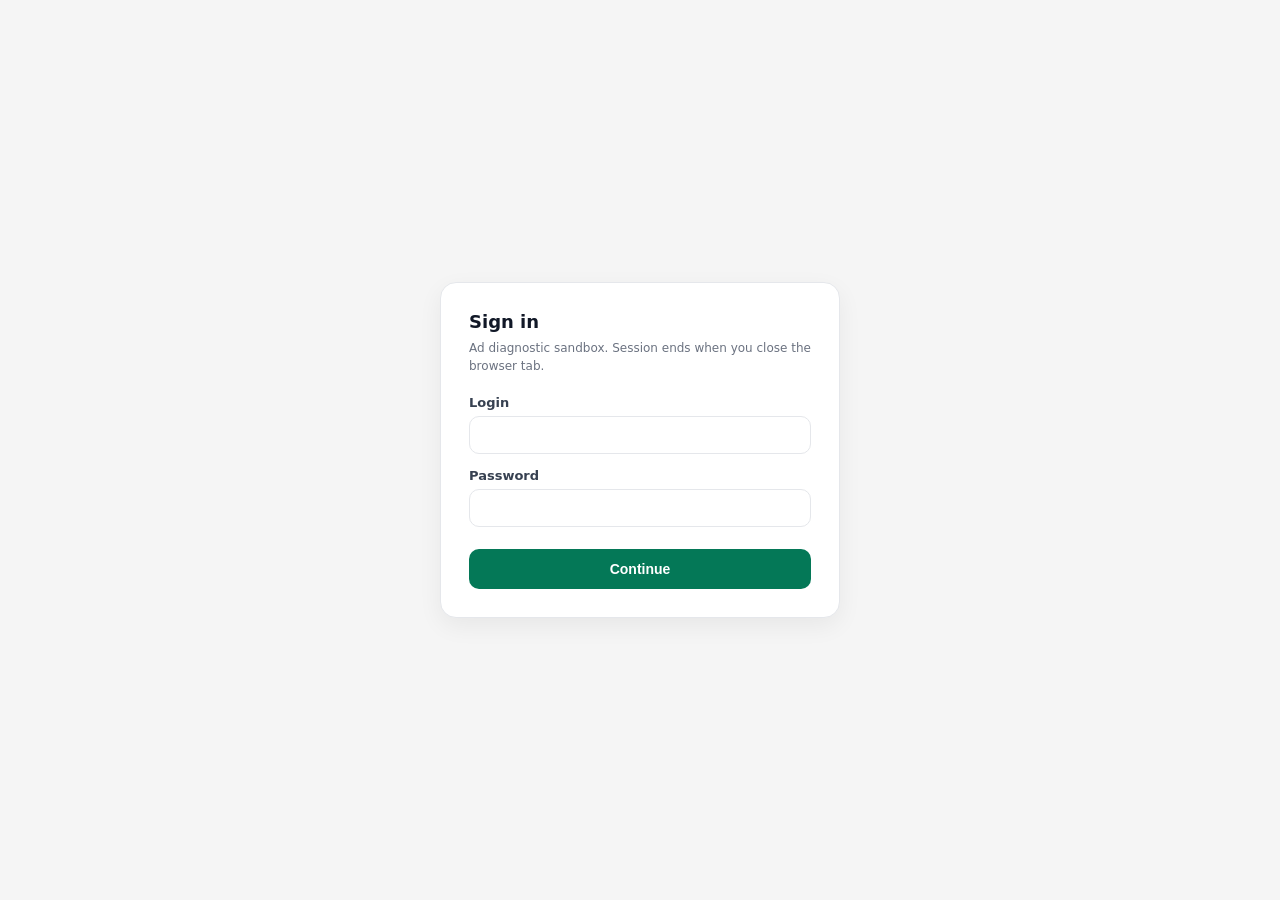
<file: app/advertiser/native.html>
<!DOCTYPE html>
<html lang="en">
<head>
    <meta charset="UTF-8">
    <meta name="viewport" content="width=device-width, initial-scale=1.0">
    <title>Advertiser — Native</title>
    <link rel="stylesheet" href="../shared/ui.css" />
    <style>
        * { box-sizing: border-box; margin: 0; padding: 0; }
        /* Layout aligned with advertiser banner.html */
        .container { max-width: 1400px; margin: 0 auto; padding: 18px; }
        .titleBlock h1 { margin: 0; font-size: 16px; font-weight: 900; }
        .bannerTopSubRow { display: flex; flex-wrap: wrap; align-items: center; gap: 14px 20px; margin-top: 4px; }
        .bannerTopIdWrap { display: inline-flex; align-items: center; gap: 8px; }
        .bannerTopIdWrap label { font-size: 12px; font-weight: 800; color: #374151; white-space: nowrap; margin: 0; }
        .bannerTopIdWrap input {
          width: 220px; max-width: 42vw; border: 1px solid #ddd; border-radius: 8px; padding: 6px 10px; font-size: 13px;
        }
        .bannerTopIdNote { margin-top: 6px; }
        .main-layout { display: flex; gap: 16px; align-items: stretch; }
        @media (max-width: 900px) { .main-layout { flex-direction: column; } }
        .card {
            background: white; border: 1px solid #ddd; border-radius: 8px; padding: 20px;
            flex: 1 1 0; min-width: 0; display: flex; flex-direction: column; height: 600px; overflow: hidden;
        }
        .card-scrollable { flex: 1; overflow-y: auto; overflow-x: hidden; margin: -20px; padding: 20px; }
        .column-heading { font-size: 13px; color: #666; margin-bottom: 10px; font-weight: 500; }
        .required { color: #dc2626; }
        .form-group { margin-bottom: 12px; }
        label { display: block; font-size: 14px; font-weight: 600; margin-bottom: 4px; color: #374151; }
        input[type="text"], textarea, select {
            width: 100%; padding: 8px 12px; border: 1px solid #d1d5db; border-radius: 8px; font-size: 14px; transition: all 0.2s;
        }
        input:focus, textarea:focus, select:focus { outline: none; border-color: #5cb85c; box-shadow: 0 0 0 2px rgba(92, 184, 92, 0.2); }
        textarea { resize: vertical; min-height: 64px; }
        .hint { font-size: 12px; color: #6b7280; margin-top: 2px; line-height: 1.35; }
        .note { font-size: 12px; color: #6b7280; margin-top: 4px; line-height: 1.35; }
        .char-counter { text-align: right; font-size: 12px; color: #6b7280; margin-top: 2px; }
        .char-counter.warning { color: #f59e0b; }
        .char-counter.error { color: #dc2626; }
        .upload-zone {
            border: 2px dashed #ccc; border-radius: 8px; padding: 28px 16px; text-align: center; cursor: pointer;
            transition: all 0.2s; background: #fafafa; display: flex; flex-direction: column; align-items: center; justify-content: center;
            min-height: 132px;
        }
        .upload-zone:hover { border-color: #5cb85c; background: #f0f9f0; }
        .upload-zone.compact { padding: 18px; min-height: 100px; }
        .upload-zone .icon { font-size: 28px; margin-bottom: 8px; }
        .upload-zone .text { font-size: 14px; font-weight: 700; color: #374151; }
        .upload-zone .subtext { font-size: 12px; color: #6b7280; margin-top: 4px; line-height: 1.6; }
        .preview-header { text-align: center; margin-bottom: 8px; flex-shrink: 0; }
        .preview-header h3 { font-size: 16px; color: #666; font-weight: 500; }
        .preview-toggle { display: flex; gap: 8px; justify-content: center; margin-bottom: 12px; flex-shrink: 0; }
        .preview-toggle button { padding: 6px 16px; border: 1px solid #ccc; background: white; border-radius: 4px; font-size: 13px; cursor: pointer; color: #555; }
        .preview-toggle button.active { background: #5cb85c; color: white; border-color: #5cb85c; }
        .native-preview-desktop {
            border: 1px solid #e5e7eb; border-radius: 8px; overflow: hidden; background: white;
        }
        .native-preview-desktop .preview-image {
            width: 100%; height: 180px; background: linear-gradient(135deg, #667eea 0%, #764ba2 100%);
            display: flex; align-items: center; justify-content: center; color: white; font-size: 14px;
        }
        .preview-image.has-image { background: #f3f4f6; }
        .preview-image img { width: 100%; height: 100%; object-fit: cover; display: block; }
        .native-preview-desktop .preview-content { padding: 16px; }
        .native-preview-desktop .preview-sponsored {
            font-size: 11px; color: #6b7280; text-transform: uppercase; letter-spacing: 0.05em;
            margin-bottom: 8px; display: flex; align-items: center; gap: 6px;
        }
        .native-preview-desktop .preview-sponsored::before {
            content: "Ad"; background: #f3f4f6; padding: 2px 6px; border-radius: 4px; font-size: 10px;
        }
        .native-preview-desktop .preview-title { font-size: 16px; font-weight: 800; color: #111827; margin-bottom: 8px; line-height: 1.4; }
        .native-preview-desktop .preview-desc { font-size: 14px; color: #4b5563; margin-bottom: 12px; line-height: 1.5; }
        .native-preview-desktop .preview-footer { display: flex; justify-content: space-between; align-items: center; gap: 10px; }
        .native-preview-desktop .preview-footer.footer-cta-only { justify-content: flex-end; }
        .native-preview-desktop .preview-footer.footer-brand-only { justify-content: flex-start; }
        .native-preview-desktop .preview-brand { display: flex; align-items: center; gap: 8px; font-size: 13px; color: #6b7280; }
        .native-preview-desktop .brand-logo {
            width: 24px; height: 24px; background: #e5e7eb; border-radius: 50%; overflow: hidden;
            display: flex; align-items: center; justify-content: center; font-size: 11px; font-weight: 800; color: #6b7280; text-transform: uppercase;
        }
        .native-preview-desktop .brand-logo img, .native-preview-mobile .brand-logo img { width: 100%; height: 100%; object-fit: cover; display: block; }
        .native-preview-desktop .preview-cta { background: #3b82f6; color: white; padding: 6px 16px; border-radius: 6px; font-size: 13px; font-weight: 700; border: none; }
        .native-preview-mobile {
            display: none; border: 1px solid #e5e7eb; border-radius: 8px; overflow: hidden;
            background: white; max-width: 280px; margin: 0 auto;
        }
        .native-preview-mobile .preview-image {
            width: 100%; height: 140px; background: linear-gradient(135deg, #667eea 0%, #764ba2 100%);
            display: flex; align-items: center; justify-content: center; color: white; font-size: 14px;
        }
        .native-preview-mobile .preview-content { padding: 12px; }
        .native-preview-mobile .preview-sponsored {
            font-size: 10px; color: #6b7280; text-transform: uppercase; margin-bottom: 6px;
            display: flex; align-items: center; gap: 4px;
        }
        .native-preview-mobile .preview-sponsored::before { content: "Ad"; background: #f3f4f6; padding: 1px 4px; border-radius: 3px; font-size: 9px; }
        .native-preview-mobile .preview-title { font-size: 15px; font-weight: 800; color: #111827; margin-bottom: 6px; line-height: 1.3; }
        .native-preview-mobile .preview-desc {
            font-size: 13px; color: #4b5563; margin-bottom: 10px; line-height: 1.4; display: -webkit-box;
            -webkit-line-clamp: 2; -webkit-box-orient: vertical; overflow: hidden;
        }
        .native-preview-mobile .preview-footer { display: flex; justify-content: space-between; align-items: center; gap: 8px; }
        .native-preview-mobile .preview-footer.footer-cta-only { justify-content: flex-end; }
        .native-preview-mobile .preview-footer.footer-brand-only { justify-content: flex-start; }
        .native-preview-mobile .preview-brand { display: flex; align-items: center; gap: 6px; font-size: 12px; color: #6b7280; }
        .native-preview-mobile .brand-logo {
            width: 20px; height: 20px; background: #e5e7eb; border-radius: 50%; overflow: hidden;
            display: flex; align-items: center; justify-content: center; font-size: 10px; font-weight: 800; color: #6b7280; text-transform: uppercase;
        }
        .native-preview-mobile .preview-cta { background: #3b82f6; color: white; padding: 5px 12px; border-radius: 6px; font-size: 12px; font-weight: 700; border: none; }
        @media (max-width: 768px) {
            .native-preview-desktop { display: none; }
            .native-preview-mobile { display: block; }
            .preview-toggle { display: none; }
        }
        .actions { margin-top: 20px; display: flex; justify-content: flex-end; gap: 12px; }
        .btn-save { background: var(--green-700); color: white; border: none; padding: 10px 28px; border-radius: 10px; font-size: 14px; font-weight: 900; cursor: pointer; }
        .btn-save:hover { background: var(--green-800); }
        .savedNativeSelect {
          min-width: 220px;
          max-width: min(420px, 100%);
          padding: 8px 12px;
          border: 1px solid #ddd;
          border-radius: 10px;
          font-size: 13px;
          font-weight: 700;
          background: #fff;
          color: #374151;
          cursor: pointer;
        }
        /* TEMP: прибрати це правило й клас tempHiddenNativeBrand з двох form-group, щоб знову показати Brand + логотип */
        .tempHiddenNativeBrand { display: none !important; }
    </style>
</head>
<body>
    <script src="../shared/require-auth.js"></script>
    <div class="container">
        <nav class="uiAppNav" aria-label="Diagnostic sandbox pages">
          <span class="uiAppNav-label">Pages</span>
          <a href="../index.html">Home</a>
          <a href="./banner.html">Banner Adv</a>
          <a class="active" href="./native.html">Native Adv</a>
          <a href="../publisher/banner.html">Banner Web</a>
          <a href="../publisher/native.html">Native Web</a>
          <a href="../demo/site.html">Demo site</a>
          <a class="uiLink" style="margin-left: auto" href="../login.html" onclick="try { sessionStorage.removeItem('adDiagAuth'); } catch (e) {}">Log out</a>
        </nav>
        <div class="uiTopbar">
          <div class="titleBlock">
            <h1>Advertiser — creatives</h1>
            <div class="bannerTopSubRow">
              <div class="uiSub" style="margin-top:0;">
                <a class="uiLink" href="../index.html">← Home</a> · Creatives are stored in LocalStorage
              </div>
              <div class="bannerTopIdWrap">
                <label for="idInput">Creative ID</label>
                <input type="text" id="idInput" placeholder="e.g. native-001" maxlength="40">
              </div>
            </div>
            <div class="note bannerTopIdNote">You can store multiple creatives (upsert by ID).</div>
          </div>
          <div class="uiActions">
            <label class="uiSub" style="display:inline-flex;align-items:center;gap:8px;margin:0;">
              <span style="white-space:nowrap;">From storage:</span>
              <select id="savedNativeSelect" class="savedNativeSelect" title="Pick a saved creative" aria-label="Saved native creatives">
                <option value="">— Select creative —</option>
              </select>
            </label>
            <button class="uiBtn" type="button" id="loadBtn">Load selected</button>
            <button class="uiBtn" type="button" id="resetBtn">Reset storage</button>
          </div>
        </div>

        <div class="main-layout">
            <div class="card">
                <div class="card-scrollable">
                <div class="column-heading">Essentials</div>

                <div class="form-group">
                    <label>Headline <span class="required">*</span></label>
                    <input type="text" id="titleInput" placeholder="Enter headline" maxlength="60">
                    <div class="char-counter" id="titleCounter">0 / 60</div>
                    <div class="hint">Recommended: 40–50 characters</div>
                </div>

                <div class="form-group">
                    <label>Description</label>
                    <textarea id="descInput" placeholder="Short offer description" maxlength="150"></textarea>
                    <div class="char-counter" id="descCounter">0 / 150</div>
                </div>

                <div class="form-group">
                    <label>CTA text</label>
                    <select id="ctaInput">
                        <option value="">No button</option>
                        <option selected>Learn More</option>
                        <option>Buy Now</option>
                        <option>Visit Site</option>
                        <option>Download</option>
                        <option>Get Discount</option>
                        <option>Custom text...</option>
                    </select>
                </div>

                <div class="form-group tempHiddenNativeBrand">
                    <label>Brand</label>
                    <input type="text" id="brandInput" placeholder="e.g. Nike" maxlength="30">
                    <div class="hint">If empty, the “by …” line and brand block are hidden in the preview.</div>
                </div>
                </div>
            </div>

            <div class="card">
                <div class="card-scrollable">
                <div class="column-heading">Media</div>

                <div class="form-group">
                    <label>Main image</label>
                    <div class="upload-zone" onclick="document.getElementById('mainImage').click()">
                        <div class="icon">📤</div>
                        <div class="text">Click to choose a file</div>
                        <div class="subtext">min 492x328 jpeg, jpg, png<br>The final image adapts to the device on which it will be displayed.</div>
                    </div>
                    <input type="file" id="mainImage" accept="image/*" style="display: none;" onchange="handleImageUpload(this, 'main')">
                </div>

                <div class="form-group tempHiddenNativeBrand">
                    <label>Brand logo</label>
                    <div class="upload-zone compact" onclick="document.getElementById('logoImage').click()">
                        <div class="icon" style="font-size: 24px;">🏷️</div>
                        <div class="text" style="font-size: 13px;">Upload logo</div>
                        <div class="subtext">PNG • 128×128 px • Max 100 KB (not enforced)</div>
                    </div>
                    <input type="file" id="logoImage" accept="image/*" style="display: none;" onchange="handleImageUpload(this, 'logo')">
                    <div class="hint">Without a file, no logo is shown (only the brand name if you entered one).</div>
                </div>
                </div>
            </div>

            <div class="card">
                <div class="card-scrollable">
                <div class="preview-header">
                    <h3>Preview</h3>
                </div>

                <div class="preview-toggle" id="previewToggle">
                    <button class="active" onclick="switchPreview('desktop')">🖥️ Desktop</button>
                    <button onclick="switchPreview('mobile')">📱 Mobile</button>
                </div>

                <div class="native-preview-desktop" id="previewDesktop">
                    <div class="preview-image" id="desktopImage">📷 Your Image</div>
                    <div class="preview-content">
                        <div class="preview-sponsored" id="desktopSponsored">by <span id="desktopBrand">Brand Name</span></div>
                        <div class="preview-title" id="desktopTitle">Your native ad headline will appear here</div>
                        <div class="preview-desc" id="desktopDesc">Offer description will be displayed in this block. Make it compelling.</div>
                        <div class="preview-footer" id="desktopFooter">
                            <div class="preview-brand" id="desktopBrandRow">
                                <div class="brand-logo" id="desktopLogoSlot"></div>
                                <span id="desktopBrand2">Brand</span>
                            </div>
                            <button class="preview-cta" id="desktopCta" type="button">Learn More</button>
                        </div>
                    </div>
                </div>

                <div class="native-preview-mobile" id="previewMobile">
                    <div class="preview-image" id="mobileImage">📷 Your Image</div>
                    <div class="preview-content">
                        <div class="preview-sponsored" id="mobileSponsored">by <span id="mobileBrand">Brand Name</span></div>
                        <div class="preview-title" id="mobileTitle">Your native ad headline will appear here</div>
                        <div class="preview-desc" id="mobileDesc">Offer description will be displayed in this block. Make it compelling.</div>
                        <div class="preview-footer" id="mobileFooter">
                            <div class="preview-brand" id="mobileBrandRow">
                                <div class="brand-logo" id="mobileLogoSlot"></div>
                                <span id="mobileBrand2">Brand</span>
                            </div>
                            <button class="preview-cta" id="mobileCta" type="button">Learn More</button>
                        </div>
                    </div>
                </div>
                </div>
            </div>
        </div>

        <div class="actions">
            <button class="btn-save" type="button" onclick="saveCreative()">Save</button>
        </div>
    </div>

    <script type="module">
      import { StorageKeys, nowIso, uuid } from "../sdk/models.js";
      import { readJson, writeJson, resetAll, upsertById, ensureArray } from "../sdk/storage.js";

      const idInput = document.getElementById("idInput");
      const titleInput = document.getElementById('titleInput');
      const descInput = document.getElementById('descInput');
      const ctaInput = document.getElementById('ctaInput');
      const brandInput = document.getElementById('brandInput');
      const titleCounter = document.getElementById('titleCounter');
      const descCounter = document.getElementById('descCounter');
      let mainImageUrl = null;
      let logoImageUrl = null;

      const desktopTitle = document.getElementById('desktopTitle');
      const desktopDesc = document.getElementById('desktopDesc');
      const desktopSponsored = document.getElementById('desktopSponsored');
      const mobileSponsored = document.getElementById('mobileSponsored');
      const desktopBrand = document.getElementById('desktopBrand');
      const desktopBrand2 = document.getElementById('desktopBrand2');
      const desktopBrandRow = document.getElementById('desktopBrandRow');
      const mobileBrandRow = document.getElementById('mobileBrandRow');
      const desktopLogoSlot = document.getElementById('desktopLogoSlot');
      const mobileLogoSlot = document.getElementById('mobileLogoSlot');
      const desktopFooter = document.getElementById('desktopFooter');
      const mobileFooter = document.getElementById('mobileFooter');
      const desktopCta = document.getElementById('desktopCta');
      const desktopImage = document.getElementById('desktopImage');

      const mobileTitle = document.getElementById('mobileTitle');
      const mobileDesc = document.getElementById('mobileDesc');
      const mobileBrand = document.getElementById('mobileBrand');
      const mobileBrand2 = document.getElementById('mobileBrand2');
      const mobileCta = document.getElementById('mobileCta');
      const mobileImage = document.getElementById('mobileImage');

      function ensureId() {
        if (!idInput.value.trim()) idInput.value = "native-" + uuid().slice(0, 8);
      }

      function updateCounter(input, counter, max) {
        const len = input.value.length;
        counter.textContent = `${len} / ${max}`;
        counter.className = 'char-counter';
        if (len > max) counter.classList.add('error');
        else if (len > max * 0.85) counter.classList.add('warning');
      }

      function updatePreview() {
        const title = titleInput.value || 'Your native ad headline will appear here';
        const desc = descInput.value || 'Offer description will be displayed in this block. Make it compelling.';
        const brandTrim = brandInput.value.trim();
        const hasBrand = brandTrim.length > 0;
        const ctaRaw = ctaInput.value;
        const hasCta = String(ctaRaw).trim().length > 0;

        desktopTitle.textContent = title;
        desktopDesc.textContent = desc;
        mobileTitle.textContent = title;
        mobileDesc.textContent = desc;

        const sponsoredDisplay = hasBrand ? '' : 'none';
        desktopSponsored.style.display = sponsoredDisplay;
        mobileSponsored.style.display = sponsoredDisplay;
        if (hasBrand) {
          desktopBrand.textContent = brandTrim;
          mobileBrand.textContent = brandTrim;
          desktopBrand2.textContent = brandTrim;
          mobileBrand2.textContent = brandTrim;
        } else {
          desktopBrand.textContent = '';
          mobileBrand.textContent = '';
          desktopBrand2.textContent = '';
          mobileBrand2.textContent = '';
        }

        const brandRowDisplay = hasBrand ? 'flex' : 'none';
        desktopBrandRow.style.display = brandRowDisplay;
        mobileBrandRow.style.display = brandRowDisplay;

        [desktopLogoSlot, mobileLogoSlot].forEach((slot) => {
          if (!hasBrand) {
            slot.innerHTML = '';
            slot.style.display = 'none';
            return;
          }
          if (logoImageUrl) {
            slot.innerHTML = `<img src="${logoImageUrl}" alt="Brand logo">`;
            slot.style.display = '';
          } else {
            slot.innerHTML = '';
            slot.style.display = 'none';
          }
        });

        [desktopCta, mobileCta].forEach((btn) => {
          btn.style.display = hasCta ? '' : 'none';
          btn.textContent = hasCta ? String(ctaRaw) : '';
        });

        [desktopFooter, mobileFooter].forEach((el) => {
          el.classList.remove('footer-cta-only', 'footer-brand-only');
          const showBrandFooter = hasBrand;
          if (showBrandFooter && hasCta) {
            /* space-between */
          } else if (hasCta) {
            el.classList.add('footer-cta-only');
          } else if (showBrandFooter) {
            el.classList.add('footer-brand-only');
          }
          el.style.display = showBrandFooter || hasCta ? 'flex' : 'none';
        });

        updatePreviewImages();
      }

      function updatePreviewImages() {
        const imageMarkup = mainImageUrl ? `<img src="${mainImageUrl}" alt="Native ad image">` : '📷 Your Image';
        [desktopImage, mobileImage].forEach((el) => {
          el.innerHTML = imageMarkup;
          el.classList.toggle('has-image', Boolean(mainImageUrl));
        });
      }

      window.handleImageUpload = function (input, type) {
        const file = input.files && input.files[0];
        if (!file) return;
        const reader = new FileReader();
        reader.onload = function (e) {
          if (type === 'logo') logoImageUrl = e.target.result;
          else mainImageUrl = e.target.result;
          updatePreview();
        };
        reader.readAsDataURL(file);
      }

      // Event listeners
      titleInput.addEventListener('input', (e) => { updateCounter(e.target, titleCounter, 60); updatePreview(); });
      descInput.addEventListener('input', (e) => { updateCounter(e.target, descCounter, 150); updatePreview(); });
      ctaInput.addEventListener('change', updatePreview);
      brandInput.addEventListener('input', updatePreview);

      window.switchPreview = function (type) {
        const desktop = document.getElementById('previewDesktop');
        const mobile = document.getElementById('previewMobile');
        const buttons = document.querySelectorAll('.preview-toggle button');
        buttons.forEach(b => b.classList.remove('active'));
        if (type === 'desktop') {
          desktop.style.display = 'block';
          mobile.style.display = 'none';
          buttons[0].classList.add('active');
        } else {
          desktop.style.display = 'none';
          mobile.style.display = 'block';
          buttons[1].classList.add('active');
        }
      }

      function currentCreative() {
        ensureId();
        return {
          id: idInput.value.trim(),
          createdAt: nowIso(),
          title: titleInput.value.trim(),
          description: descInput.value.trim(),
          ctaText: ctaInput.value.trim(),
          brandName: brandInput.value.trim(),
          assets: { mainImageDataUrl: mainImageUrl, logoDataUrl: logoImageUrl },
        };
      }

      window.saveCreative = function () {
        const creative = currentCreative();
        const existing = ensureArray(readJson(StorageKeys.nativeCreatives, []));
        writeJson(StorageKeys.nativeCreatives, upsertById(existing, creative));
        populateSavedNativeSelect(creative.id);
        alert("Saved native creative to LocalStorage.");
      }

      function populateSavedNativeSelect(preferSelectId) {
        const sel = document.getElementById("savedNativeSelect");
        const list = ensureArray(readJson(StorageKeys.nativeCreatives, []));
        const keep = preferSelectId != null ? String(preferSelectId) : sel.value;
        sel.innerHTML = '<option value="">— Select creative —</option>';
        list.forEach((c) => {
          if (!c || c.id == null) return;
          const opt = document.createElement("option");
          opt.value = String(c.id);
          const head = (c.title || "").trim() || "—";
          const short = head.length > 36 ? `${head.slice(0, 36)}…` : head;
          opt.textContent = `${c.id} · ${short}`;
          sel.appendChild(opt);
        });
        if (keep && [...sel.options].some((o) => o.value === keep)) sel.value = keep;
      }

      function applyNativeCreativeToForm(last) {
        idInput.value = last.id || "";
        titleInput.value = last.title || "";
        descInput.value = last.description || "";
        ctaInput.value =
          last.ctaText === "" ? "" : last.ctaText != null ? last.ctaText : "Learn More";
        brandInput.value = last.brandName || "";
        mainImageUrl = last.assets?.mainImageDataUrl || null;
        logoImageUrl = last.assets?.logoDataUrl || null;
        updateCounter(titleInput, titleCounter, 60);
        updateCounter(descInput, descCounter, 150);
        updatePreview();
      }

      function loadSelectedNativeIntoForm() {
        const sel = document.getElementById("savedNativeSelect");
        const id = sel.value;
        const list = ensureArray(readJson(StorageKeys.nativeCreatives, []));
        if (!list.length) return alert("No saved native creatives.");
        if (!id) return alert("Select a creative from the list.");
        const last = list.find((c) => String(c.id) === String(id));
        if (!last) {
          populateSavedNativeSelect();
          return alert("Creative not found.");
        }
        applyNativeCreativeToForm(last);
      }

      document.getElementById("loadBtn").addEventListener("click", loadSelectedNativeIntoForm);
      document.getElementById("resetBtn").addEventListener("click", () => {
        resetAll();
        populateSavedNativeSelect();
        alert("Storage cleared.");
      });

      if (window.innerWidth <= 768) window.switchPreview('mobile');
      ensureId();
      populateSavedNativeSelect();
      updatePreview();
    </script>
</body>
</html>
</file>
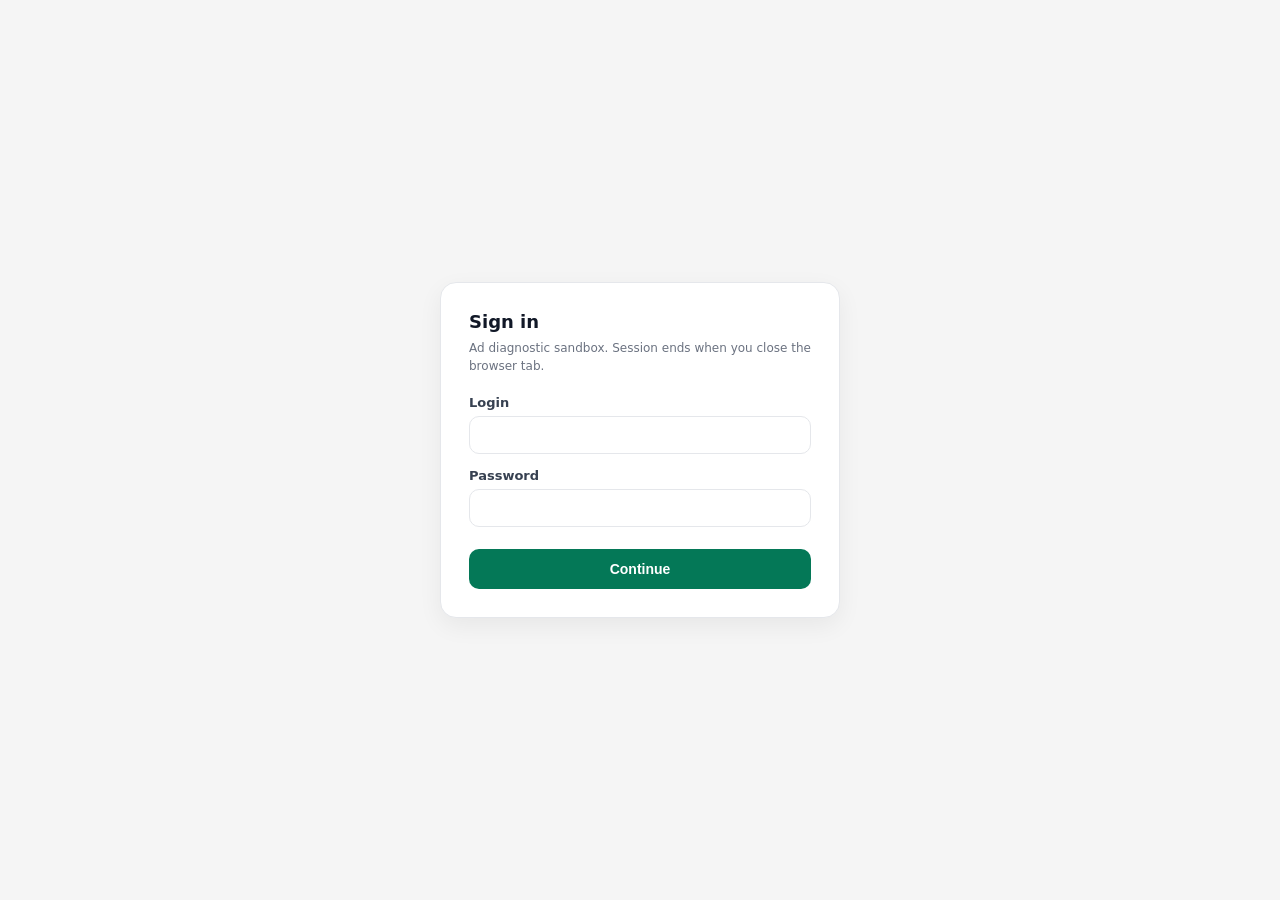
<file: app/publisher/banner.html>
<!DOCTYPE html>
<html lang="en">
<head>
    <meta charset="UTF-8">
    <meta name="viewport" content="width=device-width, initial-scale=1.0">
    <title>Publisher — Banner placements</title>
    <link rel="stylesheet" href="../shared/ui.css" />
    <style>
        * { box-sizing: border-box; margin: 0; padding: 0; }
        .container { max-width: 1400px; margin: 0 auto; padding: 18px; }
        .page { background: #fff; border: 1px solid #e5e7eb; border-radius: 12px; padding: 18px; min-height: 500px; }
        .page.hidden { display: none; }
        .topbar { display: flex; align-items: center; justify-content: space-between; gap: 12px; margin-bottom: 12px; flex-wrap: wrap; }
        .topbar h1 { font-size: 16px; font-weight: 900; color: #111827; }
        .topbar a { color: var(--green-700); font-weight: 900; text-decoration: none; }
        .btnRow { display: flex; gap: 8px; flex-wrap: wrap; justify-content: flex-end; }
        .btnTop {
          border: 1px solid #d1d5db; background: #fff; color: #111827;
          border-radius: 10px; padding: 8px 12px; font-weight: 800; font-size: 13px; cursor: pointer;
        }
        .btnTop.primary { background: var(--green-700); border-color: var(--green-700); color: #fff; }
        .format-tabs { display: flex; gap: 6px; margin-bottom: 14px; flex-wrap: wrap; }
        .format-tab { min-width: 104px; padding: 5px 18px; border: 1px solid #aaa; background: #f7f7f7; color: #555; font-size: 13px; line-height: 1; text-align: center; cursor: default; border-radius: 999px; }
        .format-tab.active { background: var(--green-700); border-color: var(--green-700); color: #fff; }
        .panel { border: 1px solid #cfcfcf; border-radius: 10px; padding: 18px; min-height: 430px; }
        .panel-toolbar { display: flex; justify-content: flex-end; margin-bottom: 14px; }
        .btn { border: 0; border-radius: 10px; padding: 8px 16px; font-size: 14px; font-weight: 900; cursor: pointer; color: #fff; background: var(--green-700); }
        .btn:hover { background: #208e42; }
        table { width: 100%; border-collapse: collapse; table-layout: fixed; font-size: 13px; }
        th, td { border: 1px solid #999; padding: 6px 8px; text-align: center; vertical-align: middle; }
        th { font-weight: 800; color: #374151; background: #fbfbfb; }
        .col-id { width: 10%; }
        .col-name { width: 18%; }
        .col-size { width: 14%; }
        .col-status { width: 12%; }
        .col-code { width: 46%; }
        .col-actions { width: 10%; }
        .code-cell { display: grid; grid-template-columns: minmax(120px, 1fr) auto; gap: 8px; align-items: center; }
        .code-input { width: 100%; height: 28px; border: 1px solid #c8c8c8; border-radius: 8px; padding: 3px 8px; color: #777; font-size: 12px; text-align: center; background: #fff; }
        .copy-btn {
          display: inline-flex;
          align-items: center;
          justify-content: center;
          width: 32px;
          height: 32px;
          padding: 0;
          border: 0;
          border-radius: 10px;
          background: #0d9488;
          cursor: pointer;
          flex-shrink: 0;
          transition: background 0.15s ease;
        }
        .copy-btn:hover { background: #0f766e; }
        .copy-btn:focus-visible { outline: 2px solid var(--green-600, #059669); outline-offset: 2px; }
        .copy-btn svg { display: block; }
        .icon-btn { width: 28px; height: 28px; border: 1px solid #e5e7eb; background: #fff; border-radius: 8px; cursor: pointer; color: #111; font-size: 14px; line-height: 28px; }
        .icon-btn:hover { border-color: #27a84f; color: #27a84f; }
        .switch { position: relative; display: inline-block; width: 31px; height: 14px; }
        .switch input { opacity: 0; width: 0; height: 0; }
        .slider { position: absolute; inset: 0; cursor: pointer; background: #d9d9d9; border-radius: 20px; transition: 0.2s; }
        .slider::before { content: ""; position: absolute; width: 12px; height: 12px; left: 1px; top: 1px; background: #fff; border-radius: 50%; box-shadow: 0 1px 2px rgba(0,0,0,0.25); transition: 0.2s; }
        .switch input:checked + .slider { background: #239277; }
        .switch input:checked + .slider::before { transform: translateX(17px); }
        .form-title { margin-bottom: 16px; }
        .form-title h1 { font-size: 18px; font-weight: 800; }
        .form-group { margin-bottom: 14px; }
        label { display: block; margin-bottom: 6px; font-size: 13px; color: #374151; font-weight: 700; }
        input[type="text"], select { width: 100%; height: 34px; border: 1px solid #cfcfcf; border-radius: 10px; padding: 4px 10px; font-size: 13px; color: #111827; background: #fff; }
        .radio-row { display: flex; align-items: center; gap: 6px; color: #555; font-size: 13px; }
        .radio-row input { width: 13px; height: 13px; accent-color: #239277; }
        .form-actions { display: flex; align-items: center; gap: 10px; margin-top: 24px; }
        .btn.secondary { background: #f5f5f5; color: #555; border: 1px solid #bbb; }
        .btn.secondary:hover { background: #ebebeb; }
        .save-list { margin-top: 12px; }
        /* Multi-select sizes (tags + dropdown) */
        .flex-ms-label-row {
          display: flex; align-items: center; justify-content: space-between; gap: 8px; margin-bottom: 4px;
        }
        .flex-ms-label-row label { margin-bottom: 0; font-size: 12px; }
        .flex-ms-clear {
          border: 0; background: none; padding: 0; font-size: 11px; font-weight: 800; color: var(--green-700, #239277);
          cursor: pointer; text-decoration: underline; text-underline-offset: 2px;
        }
        .flex-ms-clear:hover { color: #1a6b5c; }
        #flexFields > .form-group { margin-bottom: 10px; }
        .flex-ms { position: relative; margin-bottom: 0; }
        .flex-ms-box {
          display: flex; align-items: center; flex-wrap: wrap; gap: 4px; min-height: 30px;
          padding: 3px 26px 3px 6px; border: 1px solid #cfcfcf; border-radius: 8px; background: #fff;
          cursor: pointer; position: relative;
        }
        .flex-ms-box:hover { border-color: #9ca3af; }
        .flex-ms-box.open { border-color: var(--green-700, #239277); box-shadow: 0 0 0 2px rgba(35, 146, 119, 0.15); }
        .flex-ms-tags { display: flex; flex-wrap: wrap; gap: 4px; align-items: center; flex: 1; min-width: 0; }
        .flex-ms-placeholder {
          font-size: 12px; color: #9ca3af; padding: 2px 0; pointer-events: none; user-select: none;
        }
        .flex-ms-caret {
          position: absolute; right: 7px; top: 50%; transform: translateY(-50%); font-size: 9px; color: #6b7280;
          pointer-events: none;
        }
        .flex-ms-box.open .flex-ms-caret { transform: translateY(-50%) rotate(180deg); }
        .flex-ms-tag {
          display: inline-flex; align-items: center; gap: 2px; padding: 1px 2px 1px 5px; border-radius: 3px;
          background: var(--green-700, #239277); color: #fff; font-size: 10px; font-weight: 700;
          max-width: 100%;
        }
        .flex-ms-tag-text { white-space: nowrap; overflow: hidden; text-overflow: ellipsis; }
        .flex-ms-tag-x {
          border: 0; background: transparent; color: #fff; width: 16px; height: 16px; border-radius: 2px;
          cursor: pointer; font-size: 12px; line-height: 1; padding: 0; opacity: 0.9; flex-shrink: 0;
        }
        .flex-ms-tag-x:hover { opacity: 1; background: rgba(0,0,0,0.12); }
        .flex-ms-dropdown {
          position: absolute; left: 0; right: 0; top: calc(100% + 3px); z-index: 40;
          max-height: 200px; overflow-y: auto; background: #fff; border: 1px solid #e5e7eb; border-radius: 8px;
          box-shadow: 0 8px 20px rgba(0,0,0,0.08); padding: 3px;
        }
        .flex-ms-opt {
          display: block; width: 100%; text-align: left; padding: 7px 10px; border: 0; border-radius: 6px;
          background: transparent; font-size: 12px; font-weight: 600; color: #111827; cursor: pointer;
        }
        .flex-ms-opt:hover, .flex-ms-opt:focus { background: var(--green-700, #239277); color: #fff; outline: none; }
        .flex-ms-opt-empty { padding: 8px; font-size: 11px; color: #9ca3af; text-align: center; }
        #flexFields .flex-ms-hint { font-size: 11px; margin-top: 8px; line-height: 1.35; color: #6b7280; }
        @media (max-width: 800px) {
            .container { padding: 12px; }
            .page { padding: 14px; }
            .panel { padding: 12px; overflow-x: auto; }
            table { min-width: 900px; }
        }
    </style>
</head>
<body>
    <script src="../shared/require-auth.js"></script>
    <div class="container">
        <nav class="uiAppNav" aria-label="Diagnostic sandbox pages">
          <span class="uiAppNav-label">Pages</span>
          <a href="../index.html">Home</a>
          <a href="../advertiser/banner.html">Banner Adv</a>
          <a href="../advertiser/native.html">Native Adv</a>
          <a class="active" href="./banner.html">Banner Web</a>
          <a href="./native.html">Native Web</a>
          <a href="../demo/site.html">Demo site</a>
          <a class="uiLink" style="margin-left: auto" href="../login.html" onclick="try { sessionStorage.removeItem('adDiagAuth'); } catch (e) {}">Log out</a>
        </nav>
        <div class="uiTopbar">
          <div>
            <h1>Publisher — inventory</h1>
            <div class="uiSub"><a class="uiLink" href="../index.html">← Home</a> · Inventory is stored in LocalStorage</div>
          </div>
          <div class="uiActions">
            <button class="uiBtn" type="button" id="loadBtn">Load from storage</button>
            <button class="uiBtn" type="button" id="resetBtn">Reset storage</button>
          </div>
        </div>

        <section class="page" id="listView">
            <div class="format-tabs">
                <div class="format-tab">Web Push</div>
                <div class="format-tab">InPage</div>
                <div class="format-tab">OnClick</div>
                <div class="format-tab active">Banner</div>
                <div class="format-tab">Native</div>
            </div>

            <div class="panel">
                <div class="panel-toolbar">
                    <button class="btn" type="button" onclick="openSpotForm()">Add placement</button>
                </div>

                <table>
                    <thead>
                        <tr>
                            <th class="col-id">ID</th>
                            <th class="col-name">Name</th>
                            <th class="col-size">Size / flex</th>
                            <th class="col-status">Status</th>
                            <th class="col-code">HTML-code</th>
                            <th class="col-actions">Actions</th>
                        </tr>
                    </thead>
                    <tbody id="spotsTable"></tbody>
                </table>
            </div>

            <button class="btn save-list" type="button" onclick="saveConfiguration()">Save</button>
        </section>

        <section class="page hidden" id="formView">
            <div class="form-page">
                <div class="form-title">
                    <h1 id="formTitle">Add placement</h1>
                </div>

                <form id="spotForm" onsubmit="saveSpot(event)">
                    <div class="form-group">
                        <label for="spotName">Name</label>
                        <input type="text" id="spotName" required>
                    </div>

                    <div class="form-group">
                        <label for="bannerSize">Banner size (primary label if not flex)</label>
                        <select id="bannerSize">
                            <option>300x100</option>
                            <option>300x250</option>
                            <option>300x600</option>
                            <option>728x90</option>
                            <option>900x250</option>
                            <option>250x250</option>
                            <option>300x50</option>
                            <option>320x480</option>
                            <option>320x50</option>
                            <option>160x600</option>
                            <option>970x250</option>
                            <option>336x280</option>
                            <option>468x60</option>
                            <option>120x600</option>
                        </select>
                    </div>

                    <div class="form-group">
                        <label class="radio-row" style="cursor:pointer;">
                            <input type="checkbox" id="flexEnabled" style="width:16px;height:16px;accent-color:#239277;">
                            Flexible slot (multi-size: desktop / mobile)
                        </label>
                        <div id="flexFields" style="display:none;margin-top:10px;padding:10px;border:1px solid #e5e7eb;border-radius:10px;background:#fafafa;">
                            <div class="form-group">
                                <div class="flex-ms-label-row">
                                    <label>Desktop — priority (pick order)</label>
                                    <button type="button" class="flex-ms-clear" data-flex-clear="desktop">Clear all</button>
                                </div>
                                <div class="flex-ms" data-flex-tier="desktop">
                                    <div class="flex-ms-box" role="combobox" aria-expanded="false" aria-haspopup="listbox" tabindex="0">
                                        <div class="flex-ms-tags"></div>
                                        <span class="flex-ms-placeholder">Choose sizes from the list…</span>
                                        <span class="flex-ms-caret" aria-hidden="true">▼</span>
                                    </div>
                                    <div class="flex-ms-dropdown" hidden role="listbox"></div>
                                </div>
                            </div>
                            <div class="form-group">
                                <div class="flex-ms-label-row">
                                    <label>Mobile — priority (pick order)</label>
                                    <button type="button" class="flex-ms-clear" data-flex-clear="mobile">Clear all</button>
                                </div>
                                <div class="flex-ms" data-flex-tier="mobile">
                                    <div class="flex-ms-box" role="combobox" aria-expanded="false" aria-haspopup="listbox" tabindex="0">
                                        <div class="flex-ms-tags"></div>
                                        <span class="flex-ms-placeholder">Choose sizes from the list…</span>
                                        <span class="flex-ms-caret" aria-hidden="true">▼</span>
                                    </div>
                                    <div class="flex-ms-dropdown" hidden role="listbox"></div>
                                </div>
                            </div>
                            <div class="form-group" style="margin-bottom:0;">
                                <label for="flexBp">Breakpoint (px): viewport ≤ this value → mobile tier</label>
                                <input type="number" id="flexBp" min="0" step="1" value="600" style="max-width:140px;">
                            </div>
                            <div class="flex-ms-hint">
                              Tag order left-to-right = SDK priority (order you added sizes from the list). × removes a value.
                            </div>
                        </div>
                    </div>

                    <div class="form-group">
                        <label for="creativeBind">Bind creative (optional)</label>
                        <select id="creativeBind">
                          <option value="">Auto: by size</option>
                        </select>
                        <div style="font-size:12px;color:#6b7280;margin-top:6px;">
                          If set, the virtual site shows this creative in the placement.
                        </div>
                    </div>

                    <div class="form-group">
                        <label>Banner mode</label>
                        <label class="radio-row">
                            <input type="radio" name="bannerMode" value="bright">
                            Bright
                        </label>
                    </div>

                    <div class="form-group">
                        <label>Status</label>
                        <label class="switch">
                            <input type="checkbox" id="spotStatus" checked>
                            <span class="slider"></span>
                        </label>
                    </div>

                    <div class="form-actions">
                        <button class="btn" type="submit">Save</button>
                        <button class="btn secondary" type="button" onclick="showListView()">Cancel</button>
                    </div>
                </form>
            </div>
        </section>
    </div>

    <script type="module">
      import { StorageKeys, normalizeBannerSize } from "../sdk/models.js";
      import { readJson, writeJson, resetAll, ensureArray } from "../sdk/storage.js";

      let editingSpotId = null;
      let nextSpotId = 726437;

      const BANNER_SIZE_OPTIONS = [
        "300x100",
        "300x250",
        "300x600",
        "728x90",
        "900x250",
        "250x250",
        "300x50",
        "320x480",
        "320x50",
        "160x600",
        "970x250",
        "336x280",
        "468x60",
        "120x600",
      ];

      function getFlexMsEls(tier) {
        const root = document.querySelector(`#flexFields .flex-ms[data-flex-tier="${tier}"]`);
        if (!root) return null;
        return {
          root,
          box: root.querySelector(".flex-ms-box"),
          tags: root.querySelector(".flex-ms-tags"),
          ph: root.querySelector(".flex-ms-placeholder"),
          dropdown: root.querySelector(".flex-ms-dropdown"),
        };
      }

      function readFlexMs(tier) {
        const els = getFlexMsEls(tier);
        if (!els) return [];
        return Array.from(els.tags.querySelectorAll(".flex-ms-tag[data-size]"))
          .map((el) => normalizeBannerSize(el.getAttribute("data-size")))
          .filter(Boolean);
      }

      function renderFlexMsTags(tier, sizes) {
        const els = getFlexMsEls(tier);
        if (!els) return;
        const list = ensureArray(sizes)
          .map((s) => normalizeBannerSize(s))
          .filter(Boolean);
        const label = (s) => s.replace(/x/gi, "×");
        els.tags.innerHTML = list
          .map(
            (s) => `
          <span class="flex-ms-tag" data-size="${s}">
            <span class="flex-ms-tag-text">${label(s)}</span>
            <button type="button" class="flex-ms-tag-x" data-tag-act="rm" title="Remove" aria-label="Remove">×</button>
          </span>`,
          )
          .join("");
        els.ph.style.display = list.length ? "none" : "";
      }

      function refreshFlexMsDropdown(tier) {
        const els = getFlexMsEls(tier);
        if (!els) return;
        const selected = new Set(readFlexMs(tier));
        const rest = BANNER_SIZE_OPTIONS.filter((s) => !selected.has(s));
        els.dropdown.innerHTML = rest.length
          ? rest
              .map(
                (s) =>
                  `<button type="button" class="flex-ms-opt" data-size="${s}" role="option">${s.replace(/x/gi, " × ")}</button>`,
              )
              .join("")
          : `<div class="flex-ms-opt-empty">All sizes already added</div>`;
      }

      function closeAllFlexMsDropdowns() {
        document.querySelectorAll("#flexFields .flex-ms-dropdown").forEach((d) => {
          d.hidden = true;
        });
        document.querySelectorAll("#flexFields .flex-ms-box").forEach((b) => {
          b.classList.remove("open");
          b.setAttribute("aria-expanded", "false");
        });
      }

      function toggleFlexMsDropdown(tier) {
        const els = getFlexMsEls(tier);
        if (!els) return;
        const opening = els.dropdown.hidden;
        closeAllFlexMsDropdowns();
        if (opening) {
          refreshFlexMsDropdown(tier);
          els.dropdown.hidden = false;
          els.box.classList.add("open");
          els.box.setAttribute("aria-expanded", "true");
        }
      }

      function toggleFlexFields() {
        const on = document.getElementById("flexEnabled")?.checked;
        const box = document.getElementById("flexFields");
        if (box) box.style.display = on ? "block" : "none";
      }

      const defaultSpots = [
        {
          id: 726435,
          name: "Spot 1",
          size: "728x90",
          status: true,
          mode: "",
          flexSizes: { desktop: ["728x90", "970x250"], mobile: ["320x50", "300x250"], breakpoint: 600 },
        },
        { id: 726436, name: "Spot 2", size: "300x250", status: true, mode: "" },
        { id: 726437, name: "Sidebar", size: "300x250", status: true, mode: "" },
        { id: 726438, name: "In-article strip", size: "468x60", status: true, mode: "" },
        { id: 726439, name: "Mid article LDB", size: "728x90", status: true, mode: "" },
        { id: 726440, name: "Rail skyscraper", size: "160x600", status: true, mode: "" },
        {
          id: 726441,
          name: "Article mega",
          size: "970x250",
          status: true,
          mode: "",
          flexSizes: {
            desktop: ["970x250", "728x90"],
            mobile: ["300x250", "320x50"],
            breakpoint: 600,
          },
        },
      ];

      const savedSpots = ensureArray(readJson(StorageKeys.bannerSpots, []));
      let spots = savedSpots.length ? savedSpots : defaultSpots.slice();

      function persistSpots() {
        writeJson(StorageKeys.bannerSpots, spots);
      }

      function bumpNextSpotIdFromList() {
        const maxId = spots.reduce((m, s) => Math.max(m, Number(s.id) || 0), 0);
        nextSpotId = Math.max(nextSpotId, maxId + 1);
      }
      bumpNextSpotIdFromList();

      function refreshCreativeBindOptions() {
        const select = document.getElementById("creativeBind");
        if (!select) return;
        const creatives = ensureArray(readJson(StorageKeys.bannerCreatives, []));
        const current = select.value;
        select.innerHTML = `<option value="">Auto: by size</option>` + creatives
          .map((c) => `<option value="${String(c.id)}">${String(c.id)} (${c.type || "?"}, ${c.size || "?"})</option>`)
          .join("");
        select.value = current;
      }

      function htmlCode(spot) {
        return `<div data-banner-id="${spot.id}"></div>`;
      }

      function renderSpots() {
        const tbody = document.getElementById('spotsTable');
        tbody.innerHTML = spots.map(spot => `
          <tr>
            <td>${spot.id}</td>
            <td>${spot.name}</td>
            <td title="${spot.flexSizes ? `flex desktop: ${(spot.flexSizes.desktop || []).join(", ")} · mobile: ${(spot.flexSizes.mobile || []).join(", ")}` : ""}">${spot.flexSizes ? `flex · ${spot.size}` : spot.size}</td>
            <td>
              <label class="switch" title="Toggle status">
                <input type="checkbox" ${spot.status ? 'checked' : ''} onchange="toggleSpotStatus(${spot.id}, this.checked)">
                <span class="slider"></span>
              </label>
            </td>
            <td>
              <div class="code-cell">
                <input class="code-input" type="text" readonly value='${htmlCode(spot)}'>
                <button class="copy-btn" type="button" title="Copy HTML code" aria-label="Copy HTML code" onclick="copyHtmlCode(${spot.id})"><svg xmlns="http://www.w3.org/2000/svg" width="18" height="18" viewBox="0 0 24 24" fill="none" aria-hidden="true"><rect x="10" y="4" width="10" height="10" rx="2" stroke="#fff" stroke-width="1.85" fill="none"/><rect x="4" y="10" width="10" height="10" rx="2" stroke="#fff" stroke-width="1.85" fill="none"/></svg></button>
              </div>
            </td>
            <td>
              <button class="icon-btn" type="button" title="Edit spot" onclick="openSpotForm(${spot.id})">&#9998;</button>
              <button class="icon-btn" type="button" title="Delete spot" onclick="deleteSpot(${spot.id})">&#128465;</button>
            </td>
          </tr>
        `).join('');
      }

      window.openSpotForm = function (spotId) {
        editingSpotId = spotId || null;
        const spot = spots.find(item => item.id === spotId);
        document.getElementById('formTitle').textContent = editingSpotId ? `Edit placement` : `Add placement`;
        document.getElementById('spotName').value = spot ? spot.name : `Spot ${spots.length + 1}`;
        document.getElementById('bannerSize').value = spot ? spot.size : '300x250';
        document.getElementById('spotStatus').checked = spot ? spot.status : true;
        document.querySelector('input[name="bannerMode"][value="bright"]').checked = spot ? spot.mode === 'bright' : false;
        const flex = spot?.flexSizes;
        document.getElementById("flexEnabled").checked = Boolean(flex?.desktop?.length || flex?.mobile?.length);
        closeAllFlexMsDropdowns();
        renderFlexMsTags("desktop", flex?.desktop || []);
        renderFlexMsTags("mobile", flex?.mobile || []);
        document.getElementById("flexBp").value = flex?.breakpoint != null ? String(flex.breakpoint) : "600";
        toggleFlexFields();
        refreshCreativeBindOptions();
        document.getElementById('creativeBind').value = spot && spot.creativeId ? String(spot.creativeId) : "";
        document.getElementById('listView').classList.add('hidden');
        document.getElementById('formView').classList.remove('hidden');
      }

      window.showListView = function () {
        document.getElementById('formView').classList.add('hidden');
        document.getElementById('listView').classList.remove('hidden');
      }

      window.saveSpot = function (event) {
        event.preventDefault();
        const modeInput = document.querySelector('input[name="bannerMode"]:checked');
        const creativeId = document.getElementById("creativeBind").value || "";
        const flexOn = document.getElementById("flexEnabled").checked;
        const flexDesktop = readFlexMs("desktop");
        const flexMobile = readFlexMs("mobile");
        const flexBp = Number(document.getElementById("flexBp").value);
        const data = {
          name: document.getElementById('spotName').value.trim(),
          size: document.getElementById('bannerSize').value,
          status: document.getElementById('spotStatus').checked,
          mode: modeInput ? modeInput.value : '',
          creativeId: creativeId ? creativeId : undefined,
        };
        if (flexOn && (flexDesktop.length || flexMobile.length)) {
          data.flexSizes = {
            desktop: flexDesktop,
            mobile: flexMobile,
            breakpoint: Number.isFinite(flexBp) ? flexBp : 600,
          };
          if (flexDesktop.length) data.size = flexDesktop[0];
        } else {
          delete data.flexSizes;
        }
        if (editingSpotId) {
          const spot = spots.find(item => item.id === editingSpotId);
          Object.assign(spot, data);
          if (!data.flexSizes) delete spot.flexSizes;
          if (!creativeId) delete spot.creativeId;
        } else {
          const row = { id: nextSpotId++, ...data };
          if (!row.flexSizes) delete row.flexSizes;
          if (!creativeId) delete row.creativeId;
          spots.push(row);
        }
        renderSpots();
        persistSpots();
        window.showListView();
      }

      window.toggleSpotStatus = function (spotId, status) {
        const spot = spots.find(item => item.id === spotId);
        if (spot) spot.status = status;
        persistSpots();
      }

      window.deleteSpot = function (spotId) {
        const index = spots.findIndex(item => item.id === spotId);
        if (index !== -1) {
          spots.splice(index, 1);
          renderSpots();
          persistSpots();
        }
      }

      window.copyHtmlCode = function (spotId) {
        const spot = spots.find(item => item.id === spotId);
        if (!spot) return;
        const code = htmlCode(spot);
        if (navigator.clipboard) navigator.clipboard.writeText(code);
      }

      window.saveConfiguration = function () {
        persistSpots();
        alert('Banner inventory saved to LocalStorage.');
      }

      function loadSaved() {
        const saved = ensureArray(readJson(StorageKeys.bannerSpots, []));
        if (!saved.length) return alert("No saved placements.");
        spots = saved;
        bumpNextSpotIdFromList();
        renderSpots();
        alert("Placements loaded from storage.");
      }

      document.getElementById("loadBtn").addEventListener("click", loadSaved);
      document.getElementById("resetBtn").addEventListener("click", () => { resetAll(); alert("Storage cleared."); });
      document.getElementById("flexEnabled")?.addEventListener("change", toggleFlexFields);

      document.getElementById("flexFields")?.addEventListener("click", (e) => {
        const clr = e.target.closest("[data-flex-clear]");
        if (clr) {
          const tier = clr.getAttribute("data-flex-clear");
          renderFlexMsTags(tier, []);
          refreshFlexMsDropdown(tier);
          return;
        }

        const opt = e.target.closest(".flex-ms-opt[data-size]");
        if (opt) {
          e.stopPropagation();
          const tier = opt.closest(".flex-ms")?.getAttribute("data-flex-tier");
          if (!tier) return;
          const s = normalizeBannerSize(opt.getAttribute("data-size"));
          if (!s) return;
          const cur = readFlexMs(tier);
          if (cur.includes(s)) return;
          renderFlexMsTags(tier, [...cur, s]);
          refreshFlexMsDropdown(tier);
          return;
        }

        const rmBtn = e.target.closest(".flex-ms-tag-x[data-tag-act='rm']");
        if (rmBtn) {
          e.stopPropagation();
          const tag = rmBtn.closest(".flex-ms-tag");
          const tier = tag?.closest(".flex-ms")?.getAttribute("data-flex-tier");
          if (!tag || !tier) return;
          const s = normalizeBannerSize(tag.getAttribute("data-size"));
          const cur = readFlexMs(tier).filter((x) => x !== s);
          renderFlexMsTags(tier, cur);
          refreshFlexMsDropdown(tier);
          return;
        }

        const box = e.target.closest(".flex-ms-box");
        if (box && !e.target.closest(".flex-ms-tag")) {
          const tier = box.closest(".flex-ms")?.getAttribute("data-flex-tier");
          if (tier) toggleFlexMsDropdown(tier);
        }
      });

      document.addEventListener("mousedown", (e) => {
        if (e.target.closest("#flexFields .flex-ms")) return;
        closeAllFlexMsDropdowns();
      });

      document.getElementById("flexFields")?.addEventListener("keydown", (e) => {
        if (e.key === "Escape") closeAllFlexMsDropdowns();
      });

      renderSpots();
    </script>
</body>
</html>
</file>
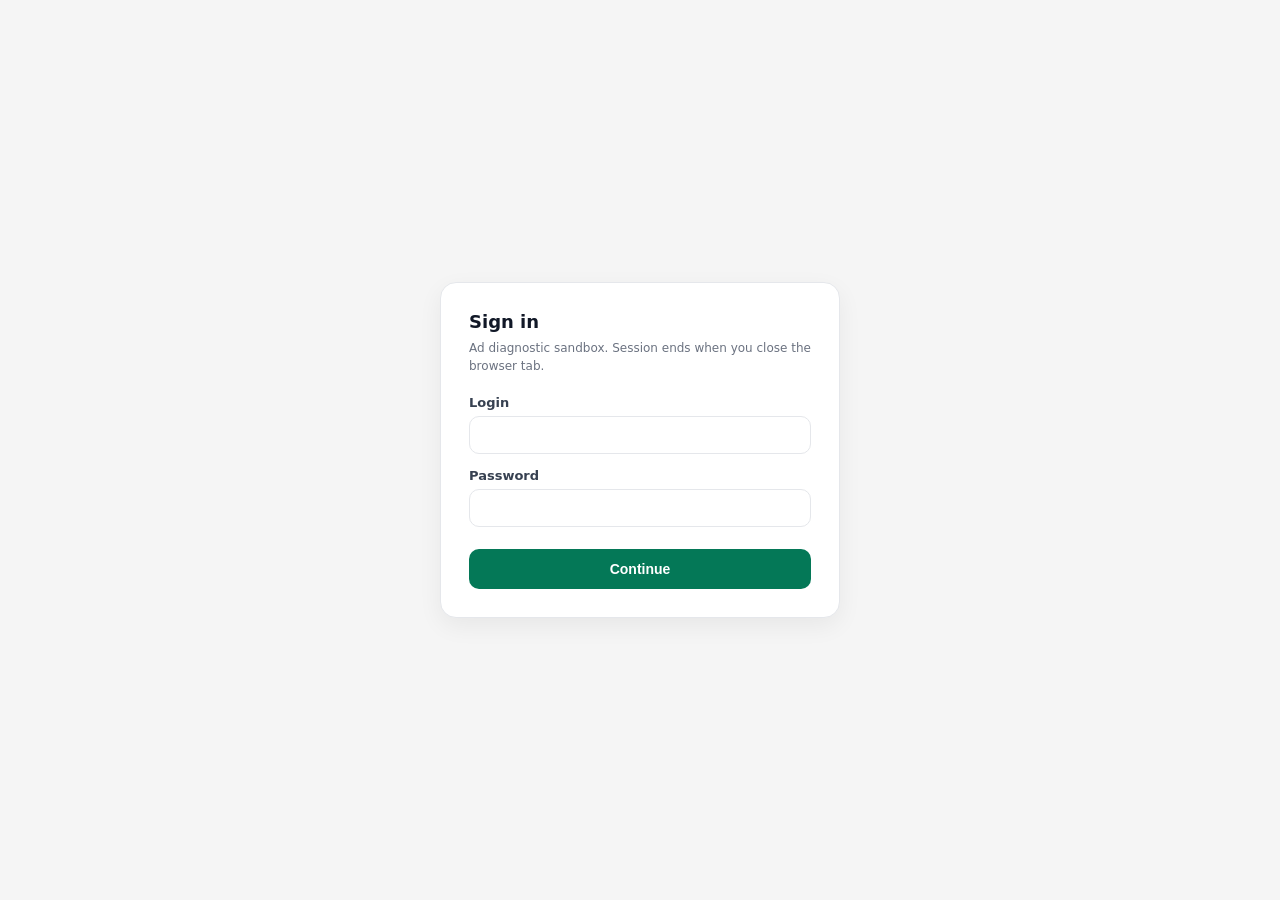
<file: app/publisher/native.html>
<!DOCTYPE html>
<html lang="en">
<head>
    <meta charset="UTF-8">
    <meta name="viewport" content="width=device-width, initial-scale=1.0">
    <title>Publisher — Native inventory</title>
    <link rel="stylesheet" href="../shared/ui.css" />
    <style>
        * { box-sizing: border-box; margin: 0; padding: 0; }
        .container { max-width: 1400px; margin: 0 auto; padding: 18px; }

        .format-tabs { display: flex; gap: 6px; margin-bottom: 14px; flex-wrap: wrap; }
        .format-tab { min-width: 104px; padding: 5px 18px; border: 1px solid #aaa; background: #f7f7f7; color: #555; font-size: 13px; line-height: 1; text-align: center; cursor: default; border-radius: 999px; }
        .format-tab.active { background: var(--green-700); border-color: var(--green-700); color: #fff; }

        .main-layout { display: grid; grid-template-columns: minmax(0, 1fr) minmax(0, 1fr); gap: 24px; align-items: start; }
        .settings-column { min-width: 0; }
        .preview-column { min-width: 0; position: sticky; top: 20px; }
        @media (max-width: 1100px) { .main-layout { grid-template-columns: 1fr; } .preview-column { position: static; } }

        .section { background: white; border: 1px solid #ddd; border-radius: 8px; margin-bottom: 16px; overflow: hidden; }
        .section-header { padding: 14px 18px; background: white; cursor: pointer; display: flex; justify-content: space-between; align-items: center; border-bottom: 1px solid #eee; }
        .section-header h2 { font-size: 16px; color: #555; font-weight: 800; }
        .section-header .arrow { font-size: 12px; transition: transform 0.2s; }
        .section.collapsed .section-header .arrow { transform: rotate(-90deg); }
        .section.collapsed .section-body { display: none; }
        .section-body { padding: 18px; }

        .form-group { margin-bottom: 16px; }
        .form-group:last-child { margin-bottom: 0; }
        .small-hint { font-size: 12px; color: #6b7280; line-height: 1.4; margin: -6px 0 14px; }
        label { display: block; font-size: 13px; color: #374151; margin-bottom: 6px; font-weight: 700; }
        input[type="text"], input[type="number"], select {
            width: 100%; padding: 8px 10px; border: 1px solid #ccc; border-radius: 10px; font-size: 14px;
            color: #111827; background: white;
        }
        input:focus, select:focus { outline: none; border-color: #5cb85c; }
        input[type="checkbox"] { margin-right: 6px; width: 16px; height: 16px; vertical-align: middle; }
        .checkbox-label { display: inline-flex; align-items: center; cursor: pointer; font-size: 13px; color: #111827; font-weight: 700; }
        .two-col { display: grid; grid-template-columns: 1fr 1fr; gap: 16px; }
        @media (max-width: 600px) { .two-col { grid-template-columns: 1fr; } }
        .subsection { margin-bottom: 20px; }
        .subsection:last-child { margin-bottom: 0; }
        .subsection h3 { font-size: 14px; color: #555; font-weight: 800; margin-bottom: 14px; padding-bottom: 8px; border-bottom: 1px solid #eee; }
        .color-input-wrapper { display: flex; align-items: center; gap: 8px; }
        .color-input-wrapper input[type="text"] { flex: 1; }
        .color-picker-native {
          width: 32px;
          height: 32px;
          padding: 0;
          border: 1px solid #ccc;
          border-radius: 8px;
          cursor: pointer;
          flex-shrink: 0;
          background: transparent;
        }
        .color-picker-native::-webkit-color-swatch-wrapper { padding: 2px; }
        .color-picker-native::-webkit-color-swatch { border: none; border-radius: 6px; }
        .color-picker-native::-moz-color-swatch { border: none; border-radius: 6px; }

        .actions { margin-top: 20px; }
        .btn-save {
            background: var(--green-700); color: white; border: none; padding: 10px 18px; border-radius: 10px;
            font-size: 14px; font-weight: 900; cursor: pointer; box-shadow: 0 2px 4px rgba(0,0,0,0.12);
        }
        .btn-save:hover { background: var(--green-800); }

        /* Single row: placement fields + actions (hints on control titles) */
        .uiTopbar--publisherNative {
          flex-direction: column;
          align-items: stretch;
        }
        .invToolbar {
          display: flex;
          align-items: flex-end;
          flex-wrap: wrap;
          gap: 10px 12px;
          margin-top: 10px;
        }
        .invToolbar > .invCol {
          flex: 1 1 140px;
          min-width: 0;
          display: flex;
          flex-direction: column;
          gap: 4px;
        }
        .invToolbar > .invColStatus {
          flex: 0 0 auto;
          min-width: auto;
        }
        .invToolbar > .invCol label {
          margin-bottom: 0;
          font-size: 12px;
          white-space: nowrap;
        }
        .invToolbar > .invCol select,
        .invToolbar > .invCol input[type="text"],
        .invToolbar > .invCol input[type="number"] {
          width: 100%;
          min-width: 0;
        }
        .invColStatus .statusRow {
          display: inline-flex;
          flex-direction: row;
          align-items: center;
          gap: 8px;
          min-height: 38px;
        }
        .invColStatus .statusRow label {
          font-size: 12px;
          font-weight: 700;
          margin: 0;
          cursor: pointer;
          white-space: nowrap;
        }
        .invColStatus .statusRow input[type="checkbox"] { margin: 0; }
        .invToolbarBtns {
          display: flex;
          flex-wrap: wrap;
          align-items: center;
          gap: 8px;
          margin-left: auto;
        }
        @media (max-width: 700px) {
          .invToolbarBtns { margin-left: 0; width: 100%; }
        }

        .preview-card { background: white; border: 1px solid #ddd; border-radius: 8px; padding: 14px; min-width: 0; }
        .preview-card h3 { font-size: 16px; color: #666; margin-bottom: 12px; font-weight: 500; text-align: center; }
        .preview-device-toggle { display: flex; justify-content: center; gap: 8px; margin-bottom: 16px; flex-wrap: wrap; }
        .preview-device-toggle button {
            flex: 0 1 auto;
            padding: 6px 16px; border: 1px solid #ccc; background: white; font-size: 13px; cursor: pointer;
            border-radius: 4px; color: #555;
        }
        .preview-device-toggle button.active { background: #5cb85c; color: white; border-color: #5cb85c; }

        /* Mobile preview: constrain width to layout breakpoint so aspect-ratio images don't balloon */
        .preview-viewport {
          width: 100%;
          margin: 0 auto;
        }
        .preview-viewport--mobile {
          max-width: min(100%, var(--preview-mobile-bp, 450px));
          border: 1px solid #e5e7eb;
          border-radius: 12px;
          overflow-x: auto;
          background: #fafafa;
        }

        .native-widget { border: 1px solid #e5e7eb; background: #fff; border-radius: 10px; overflow: hidden; display:flex; flex-direction:column; }
        .native-widget .ad-label { font-size: 10px; color: #999; text-transform: uppercase; padding: 4px 10px; text-align: right; letter-spacing: 0.03em; }
        .native-grid { display: grid; gap: 10px; padding: 10px; }
        .native-item { display: flex; gap: 12px; cursor: pointer; transition: opacity 0.2s; min-width:0; }
        .native-item:hover { opacity: 0.85; }
        .native-item:hover .title { color: var(--title-hover-color, inherit) !important; }
        .native-item .thumb {
            width: 120px; height: 80px; background: linear-gradient(135deg, #667eea, #764ba2);
            border-radius: 10px; flex-shrink: 0; display: flex; align-items: center; justify-content: center;
            color: white; font-size: 11px; overflow: hidden;
        }
        .native-item.zoom-enabled:hover .thumb { transform: scale(1.03); }
        .native-item .thumb img { width: 100%; height: 100%; object-fit: cover; }
        .native-item .content { flex: 1; min-width: 0; display: flex; flex-direction: column; }
        .native-item .title { font-size: 14px; font-weight: 900; color: #333; margin-bottom: 6px; line-height: 1.3; }
        .native-item .desc { font-size: 12px; color: #666; line-height: 1.4; margin-bottom: 8px; }
        .native-item .footer { display: flex; justify-content: flex-end; align-items: center; gap: 12px; margin-top: auto; }
        .native-item .brand { display: flex; align-items: center; gap: 6px; font-size: 11px; color: #888; min-width: 0; margin-bottom: 6px; }
        .native-item .brand-logo {
          width: 16px; height: 16px; background: #ddd; border-radius: 50%; flex-shrink: 0;
          display: flex; align-items: center; justify-content: center; font-size: 10px; font-weight: 800; color: #6b7280;
          overflow: hidden;
        }
        .native-item .brand-name { overflow: hidden; text-overflow: ellipsis; white-space: nowrap; }
        .native-item .cta {
            background: #3b82f6; color: white; padding: 5px 14px; border-radius: 10px; font-size: 12px; font-weight: 900;
            border: none; white-space: nowrap; flex-shrink: 0; cursor: pointer;
        }
        .native-item .cta:hover { background: var(--cta-hover-bg, #2563eb) !important; }

        .native-widget.mobile .native-item { flex-direction: column; }
        /* Height comes from aspect-ratio (inline in updatePreview); fixed px made cards wrong vs settings */
        .native-widget.mobile .native-item .thumb { width: 100%; height: auto; }
        .native-widget.mobile .native-item .footer { margin-top: 8px; }

        /* When many columns: use compact vertical cards to avoid overflow/overlap */
        .native-widget.compact .native-item { flex-direction: column; }
        .native-widget.compact .native-item .thumb { width: 100%; height: 110px; }
        .native-widget.compact .native-item .footer { margin-top: 8px; }

        /* 4+ columns in preview: tighter so all cards fit in the column */
        .native-widget.compact-dense .native-grid { gap: 6px; padding: 6px; }
        .native-widget.compact-dense .native-item .thumb { height: 64px; }
        .native-widget.compact-dense .native-item .title { font-size: 11px; margin-bottom: 4px; line-height: 1.25; }
        .native-widget.compact-dense .native-item .desc {
          font-size: 10px; margin-bottom: 6px; line-height: 1.3;
          display: -webkit-box; -webkit-line-clamp: 2; -webkit-box-orient: vertical; overflow: hidden;
        }
        .native-widget.compact-dense .native-item .footer { gap: 4px; margin-top: 4px; }
        .native-widget.compact-dense .native-item .brand { font-size: 9px; gap: 4px; margin-bottom: 4px; }
        .native-widget.compact-dense .native-item .brand-logo { width: 12px; height: 12px; font-size: 8px; }
        .native-widget.compact-dense .native-item .cta { padding: 3px 8px; font-size: 10px; border-radius: 6px; }
        .native-widget.compact-dense .ad-label { font-size: 9px; padding: 2px 6px; }
        .native-widget.mobile.compact-dense .native-item .thumb { max-height: 64px; }

        .preview-info { margin-top: 14px; padding: 10px 12px; background: #f9fafb; border-radius: 10px; font-size: 12px; color: #6b7280; }
        .preview-info code { background: #e5e7eb; padding: 2px 6px; border-radius: 8px; font-size: 11px; }
        /* TEMP: прибрати правило й клас tempHiddenPublisherNativeBrand з секції + прапорець у script (узгодити з ad-sdk.js) */
        .tempHiddenPublisherNativeBrand { display: none !important; }
    </style>
</head>
<body>
    <script src="../shared/require-auth.js"></script>
    <div class="container">
        <nav class="uiAppNav" aria-label="Diagnostic sandbox pages">
          <span class="uiAppNav-label">Pages</span>
          <a href="../index.html">Home</a>
          <a href="../advertiser/banner.html">Banner Adv</a>
          <a href="../advertiser/native.html">Native Adv</a>
          <a href="./banner.html">Banner Web</a>
          <a class="active" href="./native.html">Native Web</a>
          <a href="../demo/site.html">Demo site</a>
          <a class="uiLink" style="margin-left: auto" href="../login.html" onclick="try { sessionStorage.removeItem('adDiagAuth'); } catch (e) {}">Log out</a>
        </nav>
        <div class="uiTopbar uiTopbar--publisherNative">
            <h1>Publisher — inventory</h1>
            <div class="uiSub"><a class="uiLink" href="../index.html">← Home</a> · Inventory is stored in LocalStorage</div>
            <div class="invToolbar">
              <div class="invCol">
                <label for="widgetSelect">Placement (widget)</label>
                <select id="widgetSelect" title="Select an existing placement or create a new one."><option value="">— New —</option></select>
              </div>
              <div class="invCol">
                <label for="widgetId">ID</label>
                <input type="number" id="widgetId" value="112345678" title="On site: data-native-widget-id">
              </div>
              <div class="invCol">
                <label for="widgetName">Name</label>
                <input type="text" id="widgetName" value="Native widget 1">
              </div>
              <div class="invCol invColStatus">
                <div class="statusRow">
                  <input type="checkbox" id="widgetStatus" checked>
                  <label for="widgetStatus">Active</label>
                </div>
              </div>
              <div class="invToolbarBtns">
                <button class="uiBtn" type="button" id="loadBtn">Load from storage</button>
                <button class="uiBtn" type="button" id="resetBtn">Reset storage</button>
              </div>
            </div>
        </div>

        <div class="format-tabs">
            <div class="format-tab">Web Push</div>
            <div class="format-tab">InPage</div>
            <div class="format-tab">OnClick</div>
            <div class="format-tab">Banner</div>
            <div class="format-tab active">Native</div>
        </div>

        <div class="main-layout">
            <div class="settings-column">
                <div class="section">
                    <div class="section-header" onclick="toggleSection(this)">
                        <h2>Layouts</h2>
                        <span class="arrow">▼</span>
                    </div>
                    <div class="section-body">
                        <div class="form-group">
                            <label class="checkbox-label">
                                <input type="checkbox" id="fixedSize">
                                Fixed Widget Size
                            </label>
                        </div>
                        <div class="two-col">
                            <div class="form-group">
                                <label>Width</label>
                                <input type="number" value="250" id="widgetWidth">
                            </div>
                            <div class="form-group">
                                <label>Height</label>
                                <input type="number" value="200" id="widgetHeight">
                            </div>
                        </div>
                        <div class="subsection">
                            <h3>Desktop & Tablet</h3>
                            <div class="form-group">
                                <label>Columns</label>
                                <select id="desktopCols">
                                    <option>1</option><option>2</option><option>3</option><option selected>4</option>
                                </select>
                            </div>
                            <div class="form-group">
                                <label>Rows</label>
                                <select id="desktopRows">
                                    <option selected>1</option><option>2</option><option>3</option><option>4</option>
                                </select>
                            </div>
                            <div class="two-col">
                                <div class="form-group">
                                    <label>Horizontal Spacing</label>
                                    <input type="number" value="10" id="desktopHSpace">
                                </div>
                                <div class="form-group">
                                    <label>Vertical Spacing</label>
                                    <input type="number" value="10" id="desktopVSpace">
                                </div>
                            </div>
                            <div class="form-group">
                                <label>Image Aspect Ratio</label>
                                <select id="desktopAspect">
                                    <option>1:1</option><option selected>3:2</option><option>16:9</option><option>4:3</option>
                                </select>
                            </div>
                            <div class="form-group">
                                <label>Max Text Lines</label>
                                <input type="number" value="2" id="desktopMaxLines">
                            </div>
                        </div>
                        <div class="subsection">
                            <h3>Mobile</h3>
                            <div class="form-group">
                                <label>Columns</label>
                                <select id="mobileCols"><option>1</option><option selected>2</option></select>
                            </div>
                            <div class="form-group">
                                <label>Rows</label>
                                <select id="mobileRows"><option>1</option><option selected>2</option><option>3</option><option>4</option></select>
                            </div>
                            <div class="two-col">
                                <div class="form-group">
                                    <label>Horizontal Spacing</label>
                                    <input type="number" value="10" id="mobileHSpace">
                                </div>
                                <div class="form-group">
                                    <label>Vertical Spacing</label>
                                    <input type="number" value="10" id="mobileVSpace">
                                </div>
                            </div>
                            <div class="form-group">
                                <label>Image Aspect Ratio</label>
                                <select id="mobileAspect"><option>1:1</option><option>3:2</option><option selected>4:3</option><option>16:9</option></select>
                            </div>
                            <div class="form-group">
                                <label>Max Text Lines</label>
                                <input type="number" value="2" id="mobileMaxLines">
                            </div>
                            <div class="form-group">
                                <label>Mobile Layout Activation Width</label>
                                <input type="number" value="450" id="mobileBreakpoint">
                            </div>
                        </div>
                    </div>
                </div>

                <div class="section">
                    <div class="section-header" onclick="toggleSection(this)">
                        <h2>Appearance Options</h2>
                        <span class="arrow">▼</span>
                    </div>
                    <div class="section-body">
                        <div class="form-group">
                            <label>Background color</label>
                            <div class="color-input-wrapper">
                                <input type="text" value="rgba(255,255,255,1)" id="bgColor">
                                <input type="color" class="color-picker-native" data-color-for="bgColor" value="#ffffff" title="Pick color" aria-label="Widget background color" />
                            </div>
                        </div>
                        <div class="two-col">
                            <div class="form-group">
                                <label>Image Border Size</label>
                                <input type="number" value="0" id="imgBorderSize">
                            </div>
                            <div class="form-group">
                                <label>Image Border Color</label>
                                <div class="color-input-wrapper">
                                    <input type="text" value="rgba(0,0,0,1)" id="imgBorderColor">
                                    <input type="color" class="color-picker-native" data-color-for="imgBorderColor" value="#000000" title="Pick color" aria-label="Image border color" />
                                </div>
                            </div>
                        </div>
                        <div class="form-group">
                            <label class="checkbox-label">
                                <input type="checkbox" id="zoomEffect">
                                Zoom Effect on Hover
                            </label>
                        </div>
                        <div class="form-group">
                            <label>Image Border Radius</label>
                            <input type="number" value="10" id="imgBorderRadius">
                        </div>
                    </div>
                </div>

                <div class="section">
                    <div class="section-header" onclick="toggleSection(this)">
                        <h2>Text Formatting</h2>
                        <span class="arrow">▼</span>
                    </div>
                    <div class="section-body">
                        <div class="form-group">
                            <label>Font Family</label>
                            <select id="textFont">
                                <option selected>Roboto, sans-serif</option>
                                <option>Arial, sans-serif</option>
                                <option>Georgia, serif</option>
                                <option>Inter, sans-serif</option>
                            </select>
                        </div>
                        <div class="two-col">
                            <div class="form-group">
                                <label>Title Size (px)</label>
                                <input type="number" value="14" id="titleSize">
                            </div>
                            <div class="form-group">
                                <label>Description Size (px)</label>
                                <input type="number" value="12" id="descSize">
                            </div>
                        </div>
                        <div class="form-group">
                            <label>Title Color</label>
                            <div class="color-input-wrapper">
                                <input type="text" value="rgba(0,0,0,1)" id="titleColor">
                                <input type="color" class="color-picker-native" data-color-for="titleColor" value="#000000" title="Pick color" aria-label="Title color" />
                            </div>
                        </div>
                        <div class="form-group">
                            <label>Title Hover Color</label>
                            <div class="color-input-wrapper">
                                <input type="text" value="rgba(0,0,0,1)" id="titleHoverColor">
                                <input type="color" class="color-picker-native" data-color-for="titleHoverColor" value="#000000" title="Pick color" aria-label="Title hover color" />
                            </div>
                        </div>
                        <div class="form-group">
                            <label>Description Color</label>
                            <div class="color-input-wrapper">
                                <input type="text" value="rgba(102,102,102,1)" id="descColor">
                                <input type="color" class="color-picker-native" data-color-for="descColor" value="#666666" title="Pick color" aria-label="Description color" />
                            </div>
                        </div>
                        <div class="form-group">
                            <label>Text Alignment</label>
                            <select id="textAlign"><option selected>Left</option><option>Center</option><option>Right</option></select>
                        </div>
                        <div class="form-group">
                            <label class="checkbox-label"><input type="checkbox" id="titleBold" checked>Title Bold</label>
                        </div>
                        <div class="form-group">
                            <label class="checkbox-label"><input type="checkbox" id="titleItalic">Title Italic</label>
                        </div>
                    </div>
                </div>

                <div class="section tempHiddenPublisherNativeBrand">
                    <div class="section-header" onclick="toggleSection(this)">
                        <h2>Brand & logo</h2>
                        <span class="arrow">▼</span>
                    </div>
                    <div class="section-body">
                        <p class="small-hint">Brand name, logo, and CTA can be turned off independently. If both name and logo are off, the brand row is hidden.</p>
                        <div class="form-group">
                            <label class="checkbox-label"><input type="checkbox" id="showBrandName" checked>Show brand name</label>
                        </div>
                        <div class="form-group">
                            <label class="checkbox-label"><input type="checkbox" id="showLogo" checked>Show brand logo</label>
                        </div>
                        <div class="form-group">
                            <label>Brand block position</label>
                            <select id="brandPosition"><option>Above Title</option><option selected>Below Title</option><option>Next to CTA</option></select>
                        </div>
                        <div class="two-col">
                            <div class="form-group"><label>Logo size (px)</label><input type="number" value="16" id="logoSize"></div>
                            <div class="form-group"><label>Logo radius (%)</label><input type="number" value="50" id="logoRadius"></div>
                        </div>
                        <div class="form-group">
                            <label>Brand name color</label>
                            <div class="color-input-wrapper">
                                <input type="text" value="rgba(136,136,136,1)" id="brandColor">
                                <input type="color" class="color-picker-native" data-color-for="brandColor" value="#888888" title="Pick color" aria-label="Brand name color" />
                            </div>
                        </div>
                        <div class="form-group"><label>Brand name font size (px)</label><input type="number" value="11" id="brandSize"></div>
                    </div>
                </div>

                <div class="section">
                    <div class="section-header" onclick="toggleSection(this)">
                        <h2>CTA button</h2>
                        <span class="arrow">▼</span>
                    </div>
                    <div class="section-body">
                        <div class="form-group">
                            <label class="checkbox-label"><input type="checkbox" id="showCta" checked>Show CTA button</label>
                        </div>
                        <div class="form-group"><label>Button Style</label><select id="ctaStyle"><option selected>Filled</option><option>Outlined</option><option>Text Only</option></select></div>
                        <div class="form-group">
                            <label>Button Background</label>
                            <div class="color-input-wrapper">
                                <input type="text" value="rgba(59,130,246,1)" id="ctaBg">
                                <input type="color" class="color-picker-native" data-color-for="ctaBg" value="#3b82f6" title="Pick color" aria-label="Button background color" />
                            </div>
                        </div>
                        <div class="form-group">
                            <label>Button Text Color</label>
                            <div class="color-input-wrapper">
                                <input type="text" value="rgba(255,255,255,1)" id="ctaTextColor">
                                <input type="color" class="color-picker-native" data-color-for="ctaTextColor" value="#ffffff" title="Pick color" aria-label="Button text color" />
                            </div>
                        </div>
                        <div class="form-group">
                            <label>Button Hover Background</label>
                            <div class="color-input-wrapper">
                                <input type="text" value="rgba(37,99,235,1)" id="ctaHoverBg">
                                <input type="color" class="color-picker-native" data-color-for="ctaHoverBg" value="#2563eb" title="Pick color" aria-label="Button hover background" />
                            </div>
                        </div>
                        <div class="two-col">
                            <div class="form-group"><label>Button Padding X (px)</label><input type="number" value="12" id="ctaPadX"></div>
                            <div class="form-group"><label>Button Padding Y (px)</label><input type="number" value="6" id="ctaPadY"></div>
                        </div>
                        <div class="form-group"><label>Button Border Radius (px)</label><input type="number" value="10" id="ctaRadius"></div>
                        <div class="form-group"><label>Button Position</label><select id="ctaPosition"><option selected>Right</option><option>Left</option><option>Below Text</option><option>Full Width</option></select></div>
                    </div>
                </div>

                <div class="section">
                    <div class="section-header" onclick="toggleSection(this)">
                        <h2>Ads Label</h2>
                        <span class="arrow">▼</span>
                    </div>
                    <div class="section-body">
                        <div class="form-group"><label class="checkbox-label"><input type="checkbox" id="showLabel" checked>Show Label</label></div>
                        <div class="form-group"><label>Label Text</label><input type="text" value="Ads" id="labelText"></div>
                        <div class="form-group"><label>Label Font</label><select id="labelFont"><option selected>Roboto, sans-serif</option><option>Arial, sans-serif</option></select></div>
                        <div class="form-group"><label>Label Size (px)</label><input type="number" value="10" id="labelSize"></div>
                        <div class="form-group">
                            <label>Label Color</label>
                            <div class="color-input-wrapper">
                                <input type="text" value="rgba(153,153,153,1)" id="labelColor">
                                <input type="color" class="color-picker-native" data-color-for="labelColor" value="#999999" title="Pick color" aria-label="Ads label color" />
                            </div>
                        </div>
                        <div class="form-group"><label>Label Position</label><select id="labelPosition"><option>Top Left</option><option selected>Top Right</option><option>Bottom Left</option><option>Bottom Right</option></select></div>
                        <div class="form-group"><label class="checkbox-label"><input type="checkbox" id="labelBold">Bold</label></div>
                        <div class="form-group"><label class="checkbox-label"><input type="checkbox" id="labelItalic">Italic</label></div>
                    </div>
                </div>

                <div class="actions">
                    <button class="btn-save" onclick="saveSettings()">Save</button>
                </div>
            </div>

            <div class="preview-column">
                <div class="preview-card">
                    <h3>Preview</h3>

                    <div class="preview-device-toggle">
                        <button class="active" onclick="setDevice('desktop')">🖥️ Desktop</button>
                        <button onclick="setDevice('mobile')">📱 Mobile</button>
                    </div>

                    <div class="preview-viewport" id="previewViewport">
                        <div class="native-widget" id="previewWidget">
                            <div class="ad-label" id="previewLabel">Ads</div>
                            <div class="native-grid" id="previewGrid" style="grid-template-columns: repeat(2, 1fr);"></div>
                        </div>
                    </div>

                    <div class="preview-info">
                        Widget selector on demo site: <code>[data-native-widget]</code><br>
                        Breakpoint: <code id="infoBreakpoint">450px</code>
                    </div>
                </div>
            </div>
        </div>
    </div>

    <script type="module">
      import { StorageKeys } from "../sdk/models.js";
      import { ensureArray, migrateIfNeeded, readJson, writeJson, resetAll } from "../sdk/storage.js";

      /** TEMP: false — узгодьте з TEMP_SUPPRESS_NATIVE_BRAND_ROW у ../sdk/ad-sdk.js */
      const TEMP_SUPPRESS_NATIVE_BRAND_ROW = true;

      migrateIfNeeded();

      const widgetSelect = document.getElementById("widgetSelect");
      const widgetIdInput = document.getElementById("widgetId");
      const widgetNameInput = document.getElementById("widgetName");
      const widgetStatusInput = document.getElementById("widgetStatus");

      function readWidgets() {
        return ensureArray(readJson(StorageKeys.nativeWidgets, []));
      }

      function writeWidgets(list) {
        writeJson(StorageKeys.nativeWidgets, list);
      }

      function upsertWidget(list, widget) {
        const arr = ensureArray(list);
        const idx = arr.findIndex((w) => w && String(w.id) === String(widget.id));
        if (idx === -1) return [...arr, widget];
        const copy = [...arr];
        copy[idx] = widget;
        return copy;
      }

      function refreshWidgetSelect() {
        const widgets = readWidgets();
        const curr = widgetSelect.value;
        widgetSelect.innerHTML =
          `<option value="">— New —</option>` +
          widgets
            .map((w) => `<option value="${String(w.id)}">${String(w.id)} — ${w.name || "Untitled"}</option>`)
            .join("");
        widgetSelect.value = curr;
      }

      function setPlacementMeta(widget) {
        widgetSelect.value = widget ? String(widget.id) : "";
        widgetIdInput.value = widget ? Number(widget.id) : Number(widgetIdInput.value || 112345678);
        widgetNameInput.value = widget ? (widget.name || "") : (widgetNameInput.value || "");
        widgetStatusInput.checked = widget ? Boolean(widget.status) : true;
      }

      function currentMeta() {
        const id = Number(widgetIdInput.value);
        return {
          id: Number.isFinite(id) ? id : 112345678,
          name: widgetNameInput.value.trim() || "Native widget",
          status: widgetStatusInput.checked,
        };
      }

      window.toggleSection = function (header) {
        header.parentElement.classList.toggle('collapsed');
      }

      function parseColorToRgbaParts(str) {
        const s = String(str || "").trim();
        const rgba = s.match(/^rgba?\(\s*(\d+)\s*,\s*(\d+)\s*,\s*(\d+)(?:\s*,\s*([\d.]+))?\s*\)$/i);
        if (rgba) {
          const a = rgba[4] != null ? Math.min(1, Math.max(0, parseFloat(rgba[4]))) : 1;
          return {
            r: Math.min(255, Math.max(0, parseInt(rgba[1], 10))),
            g: Math.min(255, Math.max(0, parseInt(rgba[2], 10))),
            b: Math.min(255, Math.max(0, parseInt(rgba[3], 10))),
            a: Number.isFinite(a) ? a : 1,
          };
        }
        const hex = s.match(/^#([0-9a-f]{3}|[0-9a-f]{6})$/i);
        if (hex) {
          let h = hex[1];
          if (h.length === 3) h = h.split("").map((c) => c + c).join("");
          const n = parseInt(h, 16);
          return { r: (n >> 16) & 255, g: (n >> 8) & 255, b: n & 255, a: 1 };
        }
        return null;
      }

      function rgbaPartsToRgba(p) {
        if (!p) return "rgba(0,0,0,1)";
        const a = Number.isFinite(p.a) ? p.a : 1;
        return `rgba(${p.r},${p.g},${p.b},${a})`;
      }

      function rgbaPartsToHex(p) {
        if (!p) return "#000000";
        const clamp = (x) => Math.min(255, Math.max(0, x | 0));
        return (
          "#" +
          [clamp(p.r), clamp(p.g), clamp(p.b)]
            .map((x) => x.toString(16).padStart(2, "0"))
            .join("")
        );
      }

      function syncColorPickersFromText() {
        document.querySelectorAll("input.color-picker-native[data-color-for]").forEach((picker) => {
          const id = picker.getAttribute("data-color-for");
          const textEl = document.getElementById(id);
          if (!textEl) return;
          const parts = parseColorToRgbaParts(textEl.value);
          picker.value = rgbaPartsToHex(parts || { r: 0, g: 0, b: 0, a: 1 });
        });
      }

      function onColorPickerInput(ev) {
        const picker = ev.target;
        if (!picker.matches("input.color-picker-native[data-color-for]")) return;
        const id = picker.getAttribute("data-color-for");
        const textEl = document.getElementById(id);
        if (!textEl) return;
        const prev = parseColorToRgbaParts(textEl.value);
        const a = prev && Number.isFinite(prev.a) ? prev.a : 1;
        const rgb = parseColorToRgbaParts(picker.value);
        textEl.value = rgbaPartsToRgba(rgb ? { ...rgb, a } : { r: 0, g: 0, b: 0, a });
        updatePreview();
      }

      window.setDevice = function (device) {
        const widget = document.getElementById('previewWidget');
        const buttons = document.querySelectorAll('.preview-device-toggle button');
        buttons.forEach(b => b.classList.remove('active'));
        if (device === 'mobile') {
          widget.classList.add('mobile');
          buttons[1].classList.add('active');
        } else {
          widget.classList.remove('mobile');
          buttons[0].classList.add('active');
        }
        updatePreview();
      }

      function renderPreviewItems(count) {
        const grid = document.getElementById('previewGrid');
        const itemMarkup = `
          <div class="native-item">
            <div class="thumb">Image</div>
            <div class="content">
              <div class="title">Your headline here</div>
              <div class="brand">
                <div class="brand-logo"></div>
                <span class="brand-name">Brand</span>
              </div>
              <div class="desc">Description text goes here...</div>
              <div class="footer">
                <button class="cta" type="button">Learn More</button>
              </div>
            </div>
          </div>
        `;
        grid.innerHTML = Array.from({ length: count }, () => itemMarkup).join('');
      }

      function applyBrandPosition(position) {
        document.querySelectorAll('.native-item').forEach(item => {
          const content = item.querySelector('.content');
          const title = item.querySelector('.title');
          const desc = item.querySelector('.desc');
          const footer = item.querySelector('.footer');
          const brand = item.querySelector('.brand');
          if (!content || !title || !desc || !footer || !brand) return;
          if (position === 'Above Title') content.insertBefore(brand, title);
          else if (position === 'Below Title') content.insertBefore(brand, desc);
          else footer.insertBefore(brand, footer.firstChild);
        });
      }

      function updatePreview() {
        const widget = document.getElementById('previewWidget');
        const isMobile = widget.classList.contains('mobile');
        const grid = document.getElementById('previewGrid');
        const viewport = document.getElementById('previewViewport');
        const bpRaw = Number(document.getElementById('mobileBreakpoint').value);
        const bpPx = Number.isFinite(bpRaw) && bpRaw > 0 ? Math.min(Math.max(bpRaw, 280), 1200) : 450;
        if (isMobile) {
          viewport.classList.add('preview-viewport--mobile');
          viewport.style.setProperty('--preview-mobile-bp', bpPx + 'px');
        } else {
          viewport.classList.remove('preview-viewport--mobile');
          viewport.style.removeProperty('--preview-mobile-bp');
        }

        const cols = Number(document.getElementById(isMobile ? 'mobileCols' : 'desktopCols').value);
        const rows = Number(document.getElementById(isMobile ? 'mobileRows' : 'desktopRows').value);
        const hSpace = Number(document.getElementById(isMobile ? 'mobileHSpace' : 'desktopHSpace').value);
        const vSpace = Number(document.getElementById(isMobile ? 'mobileVSpace' : 'desktopVSpace').value);
        const aspect = document.getElementById(isMobile ? 'mobileAspect' : 'desktopAspect').value;
        const maxLines = document.getElementById(isMobile ? 'mobileMaxLines' : 'desktopMaxLines').value;

        const count = Math.max(cols * rows, 1);
        renderPreviewItems(count);
        widget.classList.toggle('compact', !isMobile && cols >= 3);
        widget.classList.toggle('compact-dense', cols >= 4);
        grid.style.gridTemplateColumns = `repeat(${cols}, 1fr)`;
        grid.style.columnGap = hSpace + 'px';
        grid.style.rowGap = vSpace + 'px';
        grid.style.padding = vSpace + 'px ' + hSpace + 'px';

        const bgColor = document.getElementById('bgColor').value;
        const imgBorderRadius = document.getElementById('imgBorderRadius').value;
        const imgBorderSize = document.getElementById('imgBorderSize').value;
        const imgBorderColor = document.getElementById('imgBorderColor').value;
        const zoomEffect = document.getElementById('zoomEffect').checked;
        const fixedSize = document.getElementById('fixedSize').checked;
        widget.style.background = bgColor;
        widget.style.width = fixedSize ? document.getElementById('widgetWidth').value + 'px' : '';
        widget.style.height = fixedSize ? document.getElementById('widgetHeight').value + 'px' : '';
        widget.style.overflow = fixedSize ? 'auto' : '';

        document.querySelectorAll('.native-item .thumb').forEach(el => {
          el.style.borderRadius = imgBorderRadius + 'px';
          el.style.border = imgBorderSize + 'px solid ' + imgBorderColor;
          el.style.aspectRatio = aspect.replace(':', ' / ');
          el.style.height = 'auto';
        });
        document.querySelectorAll('.native-item').forEach(el => { el.classList.toggle('zoom-enabled', zoomEffect); });

        const labelText = document.getElementById('labelText').value;
        const labelColor = document.getElementById('labelColor').value;
        const labelSize = document.getElementById('labelSize').value;
        const labelFont = document.getElementById('labelFont').value;
        const labelPosition = document.getElementById('labelPosition').value;
        const labelBold = document.getElementById('labelBold').checked;
        const labelItalic = document.getElementById('labelItalic').checked;
        const showLabel = document.getElementById('showLabel').checked;
        const label = document.getElementById('previewLabel');
        label.textContent = labelText;
        label.style.color = labelColor;
        label.style.fontSize = labelSize + 'px';
        label.style.fontFamily = labelFont;
        label.style.fontWeight = labelBold ? '700' : '400';
        label.style.fontStyle = labelItalic ? 'italic' : 'normal';
        label.style.textAlign = labelPosition.includes('Left') ? 'left' : 'right';
        label.style.order = labelPosition.includes('Bottom') ? '2' : '0';
        label.style.display = showLabel ? 'block' : 'none';
        grid.style.order = labelPosition.includes('Bottom') ? '1' : '2';

        const textFont = document.getElementById('textFont').value;
        const titleSize = document.getElementById('titleSize').value;
        const descSize = document.getElementById('descSize').value;
        const titleColor = document.getElementById('titleColor').value;
        const titleHoverColor = document.getElementById('titleHoverColor').value;
        const descColor = document.getElementById('descColor').value;
        const textAlign = document.getElementById('textAlign').value;
        const titleBold = document.getElementById('titleBold').checked;
        const titleItalic = document.getElementById('titleItalic').checked;
        widget.style.fontFamily = textFont;
        widget.style.setProperty('--title-hover-color', titleHoverColor);

        document.querySelectorAll('.native-item .title').forEach(el => {
          el.style.fontSize = titleSize + 'px';
          el.style.color = titleColor;
          el.style.textAlign = textAlign;
          el.style.fontWeight = titleBold ? '900' : '400';
          el.style.fontStyle = titleItalic ? 'italic' : 'normal';
          el.style.display = '-webkit-box';
          el.style.webkitLineClamp = maxLines;
          el.style.webkitBoxOrient = 'vertical';
          el.style.overflow = 'hidden';
        });
        document.querySelectorAll('.native-item .desc').forEach(el => {
          el.style.fontSize = descSize + 'px';
          el.style.color = descColor;
          el.style.textAlign = textAlign;
          el.style.display = '-webkit-box';
          el.style.webkitLineClamp = maxLines;
          el.style.webkitBoxOrient = 'vertical';
          el.style.overflow = 'hidden';
        });

        const showBrandName = TEMP_SUPPRESS_NATIVE_BRAND_ROW ? false : document.getElementById('showBrandName').checked;
        const showLogo = TEMP_SUPPRESS_NATIVE_BRAND_ROW ? false : document.getElementById('showLogo').checked;
        const brandRowVisible = showBrandName || showLogo;
        const brandColor = document.getElementById('brandColor').value;
        const brandSize = document.getElementById('brandSize').value;
        const brandPosition = document.getElementById('brandPosition').value;
        const logoSize = document.getElementById('logoSize').value;
        const logoRadius = document.getElementById('logoRadius').value;

        applyBrandPosition(brandPosition);
        document.querySelectorAll('.native-item .brand').forEach(el => { el.style.display = brandRowVisible ? 'flex' : 'none'; });
        document.querySelectorAll('.native-item .brand-logo').forEach(el => {
          el.style.display = showLogo ? 'flex' : 'none';
          el.style.width = logoSize + 'px';
          el.style.height = logoSize + 'px';
          el.style.borderRadius = logoRadius + '%';
        });
        document.querySelectorAll('.native-item .brand-name').forEach(el => {
          el.style.display = showBrandName ? 'inline' : 'none';
          el.style.color = brandColor;
          el.style.fontSize = brandSize + 'px';
        });

        const showCta = document.getElementById('showCta').checked;
        const ctaBg = document.getElementById('ctaBg').value;
        const ctaTextColor = document.getElementById('ctaTextColor').value;
        const ctaHoverBg = document.getElementById('ctaHoverBg').value;
        const ctaStyle = document.getElementById('ctaStyle').value;
        const ctaRadius = document.getElementById('ctaRadius').value;
        const ctaPadX = document.getElementById('ctaPadX').value;
        const ctaPadY = document.getElementById('ctaPadY').value;
        const ctaPosition = document.getElementById('ctaPosition').value;
        widget.style.setProperty('--cta-hover-bg', ctaHoverBg);

        document.querySelectorAll('.native-item .cta').forEach(el => {
          el.style.display = showCta ? 'block' : 'none';
          el.style.background = ctaStyle === 'Filled' ? ctaBg : 'transparent';
          el.style.color = ctaStyle === 'Filled' ? ctaTextColor : ctaBg;
          el.style.border = ctaStyle === 'Outlined' ? `1px solid ${ctaBg}` : 'none';
          el.style.borderRadius = ctaRadius + 'px';
          el.style.padding = ctaPadY + 'px ' + ctaPadX + 'px';
          el.style.width = ctaPosition === 'Full Width' ? '100%' : '';
        });
        document.querySelectorAll('.native-item .footer').forEach(el => {
          const col = ctaPosition === 'Below Text' || ctaPosition === 'Full Width';
          el.style.flexDirection = col ? 'column' : 'row';
          el.style.alignItems = ctaPosition === 'Right' || ctaPosition === 'Left' ? 'center' : 'stretch';
          el.style.justifyContent = col ? '' : ctaPosition === 'Left' ? 'flex-start' : 'flex-end';
        });
        document.querySelectorAll('.native-item').forEach(item => {
          const footer = item.querySelector('.footer');
          const brand = item.querySelector('.brand');
          if (!footer) return;
          const brandInFooter = brand && footer.contains(brand);
          const showFooter = showCta || (brandInFooter && brandRowVisible);
          footer.style.display = showFooter ? '' : 'none';
        });

        document.getElementById('infoBreakpoint').textContent = document.getElementById('mobileBreakpoint').value + 'px';

        syncColorPickersFromText();
      }

      window.saveSettings = function () {
        const settings = {
          layout: {
            fixedSize: document.getElementById('fixedSize').checked,
            width: document.getElementById('widgetWidth').value,
            height: document.getElementById('widgetHeight').value,
            desktop: {
              cols: document.getElementById('desktopCols').value,
              rows: document.getElementById('desktopRows').value,
              hSpace: document.getElementById('desktopHSpace').value,
              vSpace: document.getElementById('desktopVSpace').value,
              aspect: document.getElementById('desktopAspect').value,
              maxLines: document.getElementById('desktopMaxLines').value
            },
            mobile: {
              cols: document.getElementById('mobileCols').value,
              rows: document.getElementById('mobileRows').value,
              hSpace: document.getElementById('mobileHSpace').value,
              vSpace: document.getElementById('mobileVSpace').value,
              aspect: document.getElementById('mobileAspect').value,
              maxLines: document.getElementById('mobileMaxLines').value,
              breakpoint: document.getElementById('mobileBreakpoint').value
            }
          },
          appearance: {
            bgColor: document.getElementById('bgColor').value,
            imgBorderSize: document.getElementById('imgBorderSize').value,
            imgBorderColor: document.getElementById('imgBorderColor').value,
            imgBorderRadius: document.getElementById('imgBorderRadius').value,
            zoomEffect: document.getElementById('zoomEffect').checked
          },
          text: {
            font: document.getElementById('textFont').value,
            titleSize: document.getElementById('titleSize').value,
            descSize: document.getElementById('descSize').value,
            titleColor: document.getElementById('titleColor').value,
            titleHoverColor: document.getElementById('titleHoverColor').value,
            descColor: document.getElementById('descColor').value,
            align: document.getElementById('textAlign').value,
            titleBold: document.getElementById('titleBold').checked,
            titleItalic: document.getElementById('titleItalic').checked
          },
          brand: {
            showBrandName: document.getElementById('showBrandName').checked,
            showBrand: document.getElementById('showBrandName').checked,
            showLogo: document.getElementById('showLogo').checked,
            position: document.getElementById('brandPosition').value,
            logoSize: document.getElementById('logoSize').value,
            logoRadius: document.getElementById('logoRadius').value,
            color: document.getElementById('brandColor').value,
            size: document.getElementById('brandSize').value
          },
          cta: {
            showCta: document.getElementById('showCta').checked,
            style: document.getElementById('ctaStyle').value,
            bg: document.getElementById('ctaBg').value,
            textColor: document.getElementById('ctaTextColor').value,
            hoverBg: document.getElementById('ctaHoverBg').value,
            padX: document.getElementById('ctaPadX').value,
            padY: document.getElementById('ctaPadY').value,
            radius: document.getElementById('ctaRadius').value,
            position: document.getElementById('ctaPosition').value
          },
          label: {
            show: document.getElementById('showLabel').checked,
            text: document.getElementById('labelText').value,
            font: document.getElementById('labelFont').value,
            size: document.getElementById('labelSize').value,
            color: document.getElementById('labelColor').value,
            position: document.getElementById('labelPosition').value,
            bold: document.getElementById('labelBold').checked,
            italic: document.getElementById('labelItalic').checked
          }
        };
        const meta = currentMeta();
        const widget = { ...meta, settings };
        const next = upsertWidget(readWidgets(), widget);
        writeWidgets(next);
        // Back-compat (optional): keep last-saved in legacy key
        writeJson(StorageKeys.nativeWidgetSettings, settings);
        refreshWidgetSelect();
        widgetSelect.value = String(meta.id);
        alert('Native inventory saved (placement + settings).');
      }

      function applySettingsToForm(settings) {
        if (!settings) return;
        // Layout
        document.getElementById('fixedSize').checked = Boolean(settings.layout?.fixedSize);
        document.getElementById('widgetWidth').value = settings.layout?.width ?? 250;
        document.getElementById('widgetHeight').value = settings.layout?.height ?? 200;
        document.getElementById('desktopCols').value = settings.layout?.desktop?.cols ?? "4";
        document.getElementById('desktopRows').value = settings.layout?.desktop?.rows ?? "1";
        document.getElementById('desktopHSpace').value = settings.layout?.desktop?.hSpace ?? "10";
        document.getElementById('desktopVSpace').value = settings.layout?.desktop?.vSpace ?? "10";
        document.getElementById('desktopAspect').value = settings.layout?.desktop?.aspect ?? "3:2";
        document.getElementById('desktopMaxLines').value = settings.layout?.desktop?.maxLines ?? "2";
        document.getElementById('mobileCols').value = settings.layout?.mobile?.cols ?? "2";
        document.getElementById('mobileRows').value = settings.layout?.mobile?.rows ?? "2";
        document.getElementById('mobileHSpace').value = settings.layout?.mobile?.hSpace ?? "10";
        document.getElementById('mobileVSpace').value = settings.layout?.mobile?.vSpace ?? "10";
        document.getElementById('mobileAspect').value = settings.layout?.mobile?.aspect ?? "4:3";
        document.getElementById('mobileMaxLines').value = settings.layout?.mobile?.maxLines ?? "2";
        document.getElementById('mobileBreakpoint').value = settings.layout?.mobile?.breakpoint ?? "450";

        // Appearance
        document.getElementById('bgColor').value = settings.appearance?.bgColor ?? "rgba(255,255,255,1)";
        document.getElementById('imgBorderSize').value = settings.appearance?.imgBorderSize ?? "0";
        document.getElementById('imgBorderColor').value = settings.appearance?.imgBorderColor ?? "rgba(0,0,0,1)";
        document.getElementById('imgBorderRadius').value = settings.appearance?.imgBorderRadius ?? "10";
        document.getElementById('zoomEffect').checked = Boolean(settings.appearance?.zoomEffect);

        // Text
        document.getElementById('textFont').value = settings.text?.font ?? "Roboto, sans-serif";
        document.getElementById('titleSize').value = settings.text?.titleSize ?? "14";
        document.getElementById('descSize').value = settings.text?.descSize ?? "12";
        document.getElementById('titleColor').value = settings.text?.titleColor ?? "rgba(0,0,0,1)";
        document.getElementById('titleHoverColor').value = settings.text?.titleHoverColor ?? "rgba(0,0,0,1)";
        document.getElementById('descColor').value = settings.text?.descColor ?? "rgba(102,102,102,1)";
        document.getElementById('textAlign').value = settings.text?.align ?? "Left";
        document.getElementById('titleBold').checked = Boolean(settings.text?.titleBold ?? true);
        document.getElementById('titleItalic').checked = Boolean(settings.text?.titleItalic);

        // Brand (legacy: only showBrand, false → entire brand row off)
        document.getElementById('showBrandName').checked = Boolean(settings.brand?.showBrandName ?? settings.brand?.showBrand ?? true);
        {
          const hasExplicitBrandName = settings.brand != null && Object.prototype.hasOwnProperty.call(settings.brand, "showBrandName");
          let logoOn = Boolean(settings.brand?.showLogo ?? true);
          if (!hasExplicitBrandName && settings.brand?.showBrand === false) logoOn = false;
          document.getElementById('showLogo').checked = logoOn;
        }
        document.getElementById('brandPosition').value = settings.brand?.position ?? "Below Title";
        document.getElementById('logoSize').value = settings.brand?.logoSize ?? "16";
        document.getElementById('logoRadius').value = settings.brand?.logoRadius ?? "50";
        document.getElementById('brandColor').value = settings.brand?.color ?? "rgba(136,136,136,1)";
        document.getElementById('brandSize').value = settings.brand?.size ?? "11";

        // CTA
        document.getElementById('showCta').checked = Boolean(settings.cta?.showCta ?? true);
        document.getElementById('ctaStyle').value = settings.cta?.style ?? "Filled";
        document.getElementById('ctaBg').value = settings.cta?.bg ?? "rgba(59,130,246,1)";
        document.getElementById('ctaTextColor').value = settings.cta?.textColor ?? "rgba(255,255,255,1)";
        document.getElementById('ctaHoverBg').value = settings.cta?.hoverBg ?? "rgba(37,99,235,1)";
        document.getElementById('ctaPadX').value = settings.cta?.padX ?? "12";
        document.getElementById('ctaPadY').value = settings.cta?.padY ?? "6";
        document.getElementById('ctaRadius').value = settings.cta?.radius ?? "10";
        document.getElementById('ctaPosition').value = settings.cta?.position ?? "Right";

        // Label
        document.getElementById('showLabel').checked = Boolean(settings.label?.show ?? true);
        document.getElementById('labelText').value = settings.label?.text ?? "Ads";
        document.getElementById('labelFont').value = settings.label?.font ?? "Roboto, sans-serif";
        document.getElementById('labelSize').value = settings.label?.size ?? "10";
        document.getElementById('labelColor').value = settings.label?.color ?? "rgba(153,153,153,1)";
        document.getElementById('labelPosition').value = settings.label?.position ?? "Top Right";
        document.getElementById('labelBold').checked = Boolean(settings.label?.bold);
        document.getElementById('labelItalic').checked = Boolean(settings.label?.italic);

        syncColorPickersFromText();
      }

      function loadSaved() {
        const widgets = readWidgets();
        refreshWidgetSelect();
        if (!widgets.length) {
          const legacy = readJson(StorageKeys.nativeWidgetSettings, null);
          if (legacy) {
            applySettingsToForm(legacy);
            setPlacementMeta({ id: Number(widgetIdInput.value || 112345678), name: widgetNameInput.value, status: widgetStatusInput.checked });
            updatePreview();
            return alert("Loaded legacy settings (single widget).");
          }
          return alert("No saved native widgets.");
        }
        const id = widgetSelect.value || String(widgets[0].id);
        const widget = widgets.find((w) => String(w.id) === String(id)) || widgets[0];
        setPlacementMeta(widget);
        applySettingsToForm(widget.settings);
        updatePreview();
        alert("Widget loaded from storage.");
      }

      document.getElementById("loadBtn").addEventListener("click", loadSaved);
      document.getElementById("resetBtn").addEventListener("click", () => { resetAll(); refreshWidgetSelect(); alert("Storage cleared."); });

      widgetSelect.addEventListener("change", () => {
        const widgets = readWidgets();
        const id = widgetSelect.value;
        if (!id) return;
        const widget = widgets.find((w) => String(w.id) === String(id));
        if (!widget) return;
        setPlacementMeta(widget);
        applySettingsToForm(widget.settings);
        updatePreview();
      });

      document.querySelectorAll('input, select, textarea').forEach(el => {
        if (el.classList.contains('color-picker-native')) return;
        el.addEventListener('input', updatePreview);
        el.addEventListener('change', updatePreview);
      });

      document.querySelectorAll('input.color-picker-native[data-color-for]').forEach((picker) => {
        picker.addEventListener('input', onColorPickerInput);
        picker.addEventListener('change', onColorPickerInput);
      });

      renderPreviewItems(4);
      refreshWidgetSelect();
      updatePreview();
    </script>
</body>
</html>
</file>
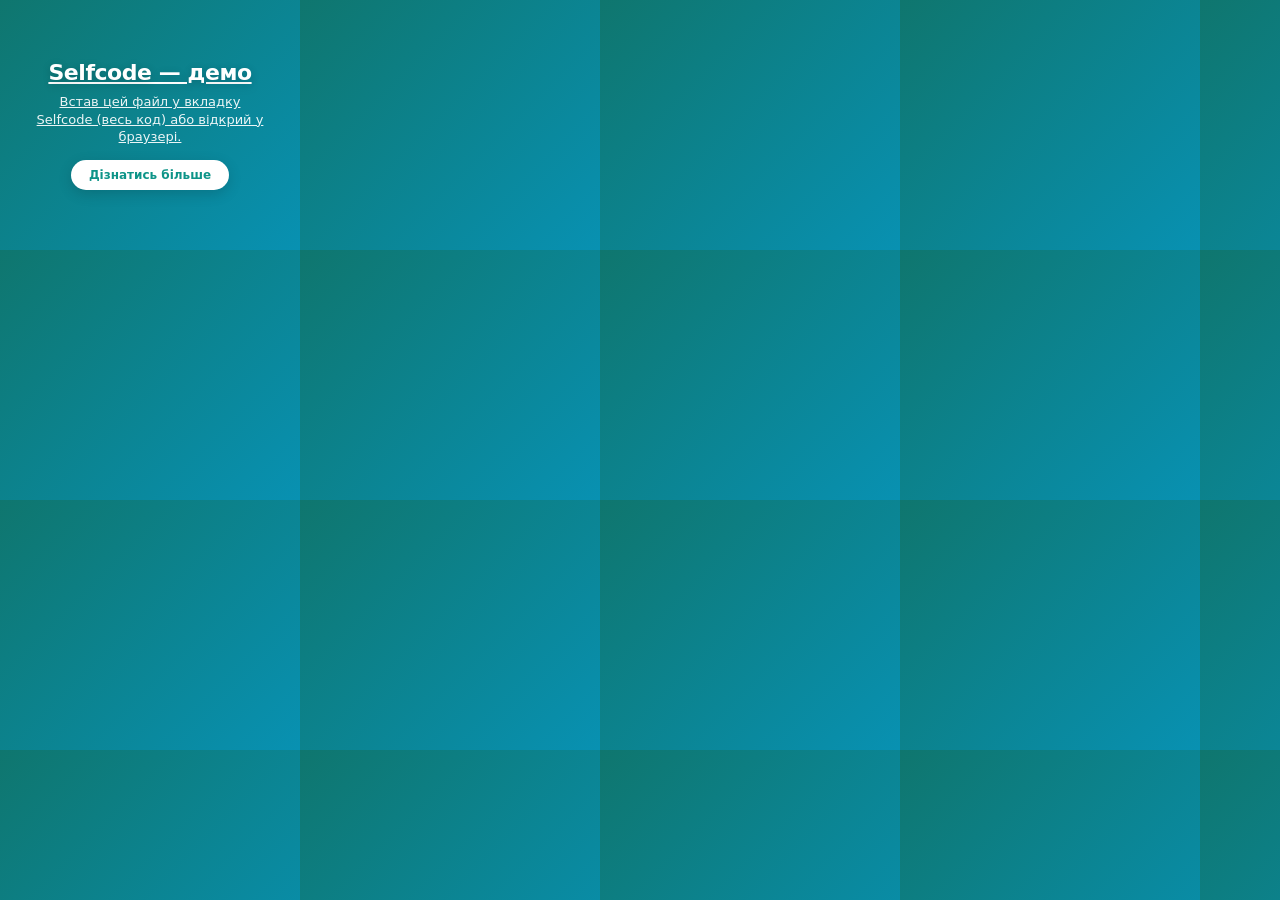
<file: examples/banners/selfcode-sample.html>
<!DOCTYPE html>
<html lang="uk">
<head>
  <meta charset="UTF-8">
  <title>Demo Selfcode banner 300×250</title>
  <style>
    * { box-sizing: border-box; margin: 0; }
    html, body {
      width: 300px; height: 250px;
      overflow: hidden;
      font-family: system-ui, sans-serif;
      background: linear-gradient(135deg, #0f766e 0%, #0891b2 100%);
      cursor: pointer;
    }
    .wrap {
      display: flex; flex-direction: column; align-items: center; justify-content: center;
      height: 100%; padding: 16px; text-align: center; color: #fff;
    }
    .brand { font-weight: 800; font-size: 22px; letter-spacing: -0.02em; text-shadow: 0 2px 8px rgba(0,0,0,.2); }
    .sub { margin-top: 8px; font-size: 13px; opacity: .92; max-width: 240px; line-height: 1.35; }
    .cta {
      margin-top: 14px; padding: 8px 18px; border-radius: 999px;
      background: #fff; color: #0d9488; font-weight: 800; font-size: 12px;
      border: none; box-shadow: 0 4px 14px rgba(0,0,0,.15);
      animation: pulse 2.2s ease-in-out infinite;
    }
    @keyframes pulse {
      0%, 100% { transform: scale(1); }
      50% { transform: scale(1.04); }
    }
  </style>
</head>
<body>
  <a class="wrap" href="https://example.com/demo" target="_blank" rel="noopener noreferrer">
    <div class="brand">Selfcode — демо</div>
    <p class="sub">Встав цей файл у вкладку Selfcode (весь код) або відкрий у браузері.</p>
    <span class="cta">Дізнатись більше</span>
  </a>
</body>
</html>
</file>
<file: app/shared/ui.css>
:root{
  --green-900:#064e3b;
  --green-800:#065f46;
  --green-700:#047857;
  --green-600:#059669;
  --green-100:#d1fae5;
  --bg:#f5f5f5;
  --card:#ffffff;
  --border:#e5e7eb;
  --text:#111827;
  --muted:#6b7280;
}

*{ box-sizing:border-box; }
body{
  margin:0;
  font-family:system-ui,-apple-system,Segoe UI,Roboto,sans-serif;
  background:var(--bg);
  color:var(--text);
}

.uiWrap{ max-width:1400px; margin:0 auto; padding:18px; }
.uiTopbar{
  display:flex; justify-content:space-between; align-items:center; gap:12px; flex-wrap:wrap;
  background:var(--card); border:1px solid var(--border); border-radius:12px; padding:14px 16px;
}
.uiTopbar h1{ margin:0; font-size:16px; font-weight:900; }
.uiSub{ font-size:12px; color:var(--muted); margin-top:4px; }
.uiLink{ color:var(--green-700); font-weight:900; text-decoration:none; }

.uiActions{ display:flex; gap:8px; flex-wrap:wrap; justify-content:flex-end; }
.uiBtn{
  border:1px solid var(--border); background:#fff; border-radius:10px; padding:8px 12px;
  cursor:pointer; font-weight:900; font-size:13px; color:var(--text);
}
.uiBtnPrimary{ background:var(--green-700); border-color:var(--green-700); color:#fff; }

.uiPill{
  display:inline-flex; gap:6px; padding:6px; border:1px solid var(--border); border-radius:999px; background:#fafafa;
}
.uiPill button{
  border:0; background:transparent; padding:6px 10px; border-radius:999px; cursor:pointer; font-weight:900; font-size:13px;
  color:#374151;
}
.uiPill button.active{ background:var(--green-700); color:#fff; }

.uiTabs{
  display:flex; gap:8px; flex-wrap:wrap; align-items:center;
}
.uiTab{
  display:inline-flex; align-items:center; gap:8px;
  padding:8px 12px; border-radius:999px; border:1px solid var(--border);
  background:#fafafa; color:var(--text); text-decoration:none; font-weight:900; font-size:13px;
}
.uiTab.active{ background:var(--green-100); border-color:var(--green-600); color:var(--green-900); }

/* Global navigation across all sandbox pages */
.uiAppNav{
  display:flex;
  flex-wrap:wrap;
  gap:6px;
  align-items:center;
  margin-bottom:12px;
  padding:10px 12px;
  background:var(--card);
  border:1px solid var(--border);
  border-radius:12px;
}
.uiAppNav .uiAppNav-label{
  font-size:11px;
  font-weight:900;
  text-transform:uppercase;
  letter-spacing:0.06em;
  color:var(--muted);
  margin-right:6px;
}
.uiAppNav a{
  display:inline-flex;
  align-items:center;
  padding:6px 10px;
  border-radius:8px;
  border:1px solid var(--border);
  background:#fafafa;
  color:var(--text);
  text-decoration:none;
  font-weight:800;
  font-size:12px;
  white-space:nowrap;
}
.uiAppNav a:hover{
  background:var(--green-100);
  border-color:var(--green-600);
  color:var(--green-900);
}
.uiAppNav a.active{
  background:var(--green-700);
  border-color:var(--green-700);
  color:#fff;
}

.uiCard{
  background:var(--card);
  border:1px solid var(--border);
  border-radius:12px;
  padding:14px;
}

.uiLabel{ font-size:13px; color:#374151; font-weight:900; display:block; margin:0 0 6px; }
.uiInput,.uiSelect,.uiTextarea{
  width:100%;
  border:1px solid var(--border);
  border-radius:10px;
  padding:10px 12px;
  font-size:14px;
}
.uiTextarea{ min-height:120px; resize:vertical; font-family:ui-monospace,SFMono-Regular,Menlo,Monaco,Consolas,monospace; }
.uiHint{ font-size:12px; color:var(--muted); margin-top:6px; line-height:1.35; }
</file>
